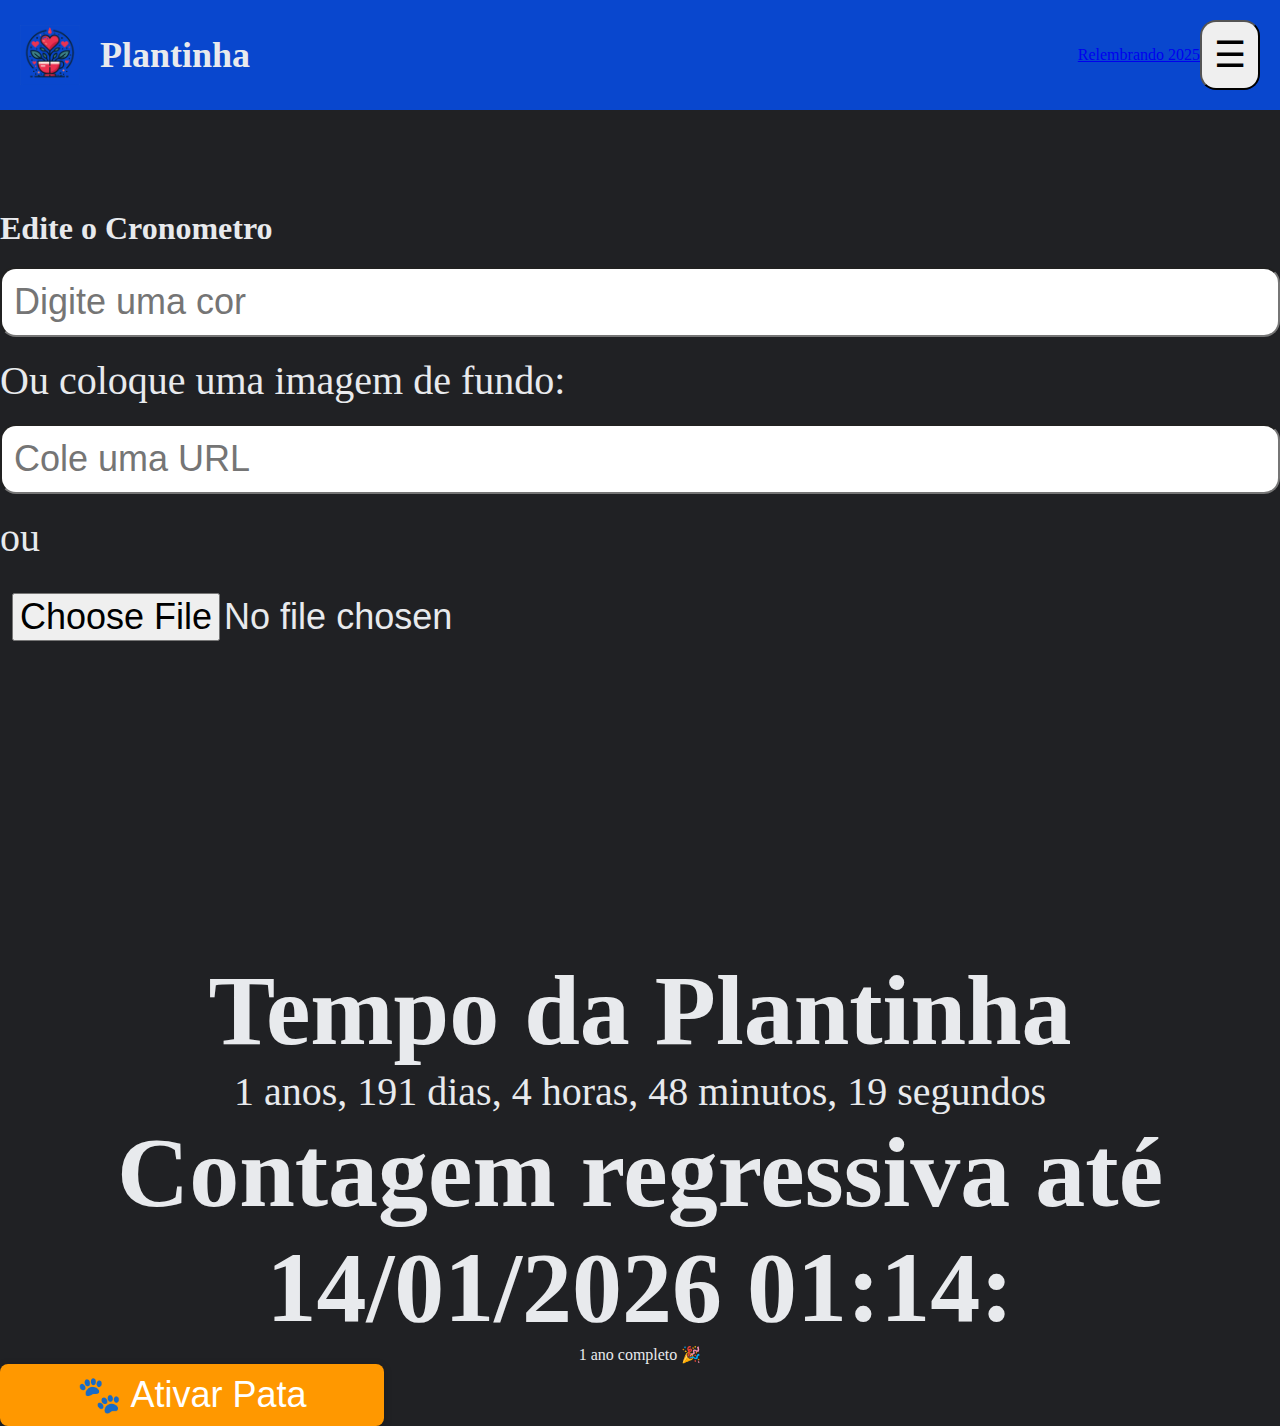
<file: index.html>
<!DOCTYPE html>
<html lang="pt-br">
<head>
  <meta charset="UTF-8">
  <title>Plantinha</title>
  <link rel="stylesheet" href="style.css">
</head>
<body>
  <header class="cabecalho">
      <img src="./img/plantinhaimg.png" alt="imagem plantinha" />
      <h1>Plantinha</h1>
      <nav class="navbar">
        <a href="recordacao1ano.html" style="display: none;" id="link-recordacao-1ano" class="bloqueado">Relembrando 2025</a>

        <div class="logo"></div>
        <button class="menu-toggle" id="menu-btn">☰</button>
        <ul class="nav-links" id="nav-links">
          <li><a href="index.html">Início</a></li>
          <li><a href="desenho.html">Desenhos</a></li>
          <li><a href="diario.html">Diário</a></li>
          <li><a href="memoria.html">Memória</a></li>
          <li><a href="declaracoes.html">Declarações</a></li>
          <li><a href="historias.html">Historias de Ninar</a></li>
        </ul>
      </nav>
    </header>

  <div class="personalização">
    <h1>Edite o Cronometro</h1>
    <input type="text" id="cor" placeholder="Digite uma cor">
      <label for="imagem">Ou coloque uma imagem de fundo:</label>
      <!-- Imagem -->
      <input type="text" id="imagem" placeholder="Cole uma URL">   
      <label>ou</label>
      <!-- Imagem do dispositivo -->
      <input type="file" id="imagemUpload" accept="image/*">
  </div> 

  <div class="tempo">
  <div class="tempo__separacao">    
    <h1 class="titulo__cronometro">Tempo da Plantinha </h1>
    <div id="cronometro">Carregando...</div>
  </div>
  <div class="tempo__separacao">
    <h1 class="titulo__cronometro">Contagem regressiva até 14/01/2026 01:14:</h1>
    <div class="temporizador">Carregando...</div>
  </div>
  </div>
  

  


  <button id="ativar-pata">🐾 Ativar Pata</button>

  <script type="module" src="./main.js"></script>
</body>
</html>
</file>
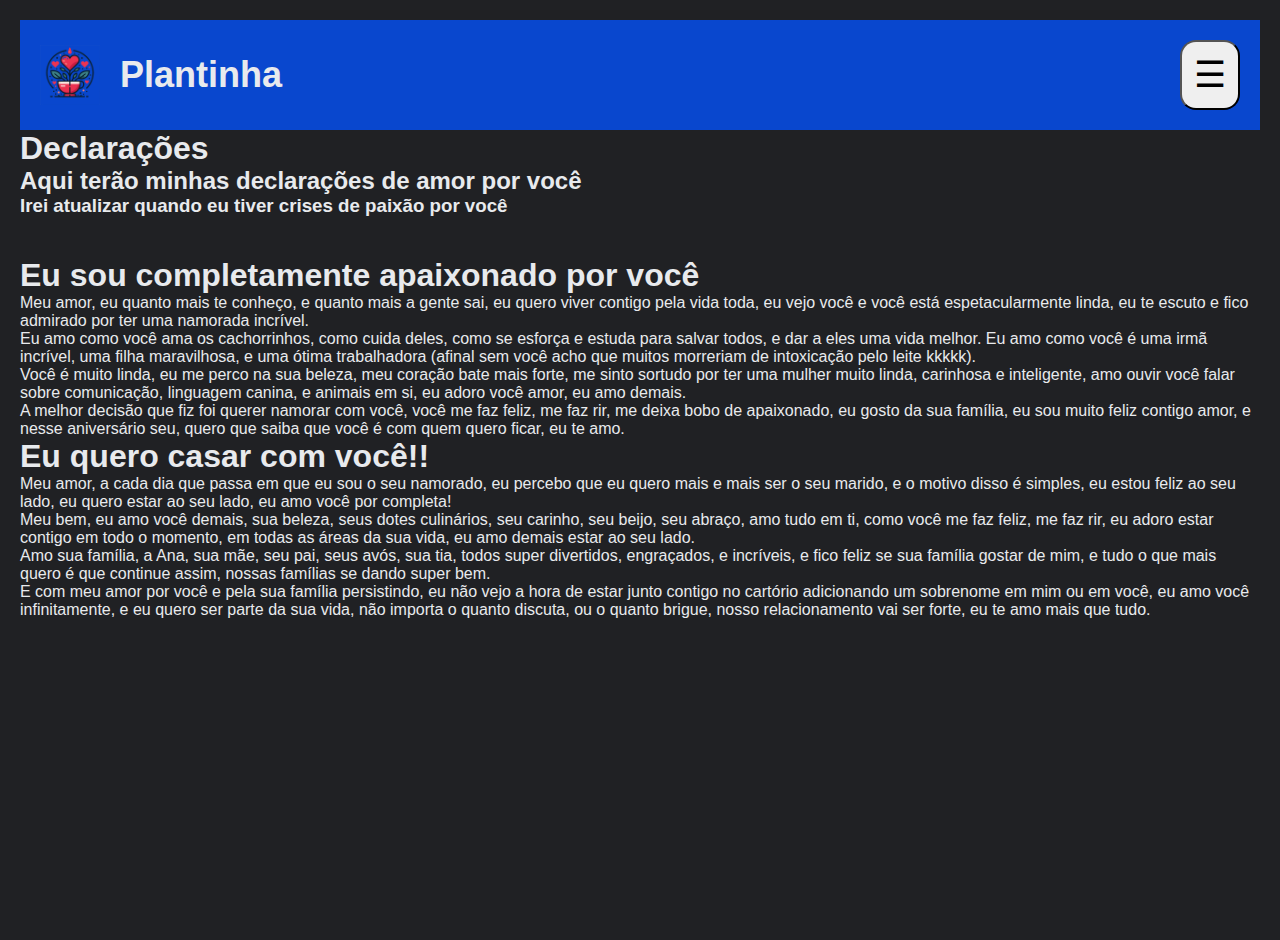
<file: declaracoes.html>
<!DOCTYPE html>
<html lang="pt-BR">
  <head>
    <meta charset="UTF-8" />
    <title>Declarações</title>
    <link rel="stylesheet" href="style.css" />

    <style>
      body {
        font-family: Arial, sans-serif;
        padding: 20px;
      }

      .menu-toggle {
        display: block;
      }

      .nav-links {
        position: absolute;
        top: 60px;
        left: 0;
        width: 100%;
        background: #34495e;
        flex-direction: column;
        display: none;
      }

      .nav-links.show {
        display: flex;
      }

      .nav-links li {
        padding: 15px;
        text-align: center;
      }

      .entrada {
        margin-bottom: 40px;
      }
      .entrada h3 {
        margin-bottom: 10px;
      }
      .entrada p {
        white-space: pre-line;
      }
      .entrada img {
        max-width: 300px;
        display: block;
        margin-top: 10px;
      }
    </style>
  </head>
  <body>
    <header class="cabecalho">
      <img src="./img/plantinhaimg.png" alt="imagem plantinha" />
      <h1>Plantinha</h1>
      <nav class="navbar">
        <div class="logo"></div>
        <button class="menu-toggle" id="menu-btn">☰</button>
        <ul class="nav-links" id="nav-links">
          <li><a href="index.html">Início</a></li>
          <li><a href="desenho.html">Desenhos</a></li>
          <li><a href="diario.html">Diário</a></li>
          <li><a href="memoria.html">Memória</a></li>
          <li><a href="declaracoes.html">Declarações</a></li>
        </ul>
      </nav>
    </header>

    <div class="entrada">
      <h1>Declarações</h1>
      <h2>Aqui terão minhas declarações de amor por você</h2>
      <h3>Irei atualizar quando eu tiver crises de paixão por você</h3>
    </div>

    <div class="historia">
      <h1 class="historia__titulo">Eu sou completamente apaixonado por você</h1>
      <p class="historia__texto">
        Meu amor, eu quanto mais te conheço, e quanto mais a gente sai, eu quero viver contigo pela vida toda, eu vejo você e você está espetacularmente linda, eu te escuto e fico admirado por ter uma namorada incrível.
      </p>
      <p class="historia__texto">
        Eu amo como você ama os cachorrinhos, como cuida deles, como se esforça e estuda para salvar todos, e dar a eles uma vida melhor. Eu amo como você é uma irmã incrível, uma filha maravilhosa, e uma ótima trabalhadora (afinal sem você acho que muitos morreriam de intoxicação pelo leite kkkkk).
      </p>
      <p class="historia__texto">
        Você é muito linda, eu me perco na sua beleza, meu coração bate mais forte, me sinto sortudo por ter uma mulher muito linda, carinhosa e inteligente, amo ouvir você falar sobre comunicação, linguagem canina, e animais em si, eu adoro você amor, eu amo demais.
      </p>
      <p class="historia__texto">
        A melhor decisão que fiz foi querer namorar com você, você me faz feliz, me faz rir, me deixa bobo de apaixonado, eu gosto da sua família, eu sou muito feliz contigo amor, e nesse aniversário seu, quero que saiba que você é com quem quero ficar, eu te amo.
      </p>
    </div>
    
    <div class="historia">
      <h1 class="historia__titulo">Eu quero casar com você!!</h1>
      <p class="historia__texto">
        Meu amor, a cada dia que passa em que eu sou o seu namorado, eu percebo que eu quero mais e mais ser o seu marido, e o motivo disso é simples, eu estou feliz ao seu lado, eu quero estar ao seu lado, eu amo você por completa!
      </p>
      <p class="historia__texto">
        Meu bem, eu amo você demais, sua beleza, seus dotes culinários, seu carinho, seu beijo, seu abraço, amo tudo em ti, como você me faz feliz, me faz rir, eu adoro estar contigo em todo o momento, em todas as áreas da sua vida, eu amo demais estar ao seu lado.
      </p>
      <p class="historia__texto">
        Amo sua família, a Ana, sua mãe, seu pai, seus avós, sua tia, todos super divertidos, engraçados, e incríveis, e fico feliz se sua família gostar de mim, e tudo o que mais quero é que continue assim, nossas famílias se dando super bem.
      </p>
      <p class="historia__texto">
        E com meu amor por você e pela sua família persistindo, eu não vejo a hora de estar junto contigo no cartório adicionando um sobrenome em mim ou em você, eu amo você infinitamente, e eu quero ser parte da sua vida, não importa o quanto discuta, ou o quanto brigue, nosso relacionamento vai ser forte, eu te amo mais que tudo.
      </p>
    </div>
    
    <script type="module" src="./main.js"></script>
    <script>
      const menuBtn = document.getElementById("menu-btn");
      const navLinks = document.getElementById("nav-links");

      if (menuBtn && navLinks) {
        menuBtn.addEventListener("click", () => {
          navLinks.classList.toggle("show");
        });
      }
    </script>
  </body>
</html>
</file>
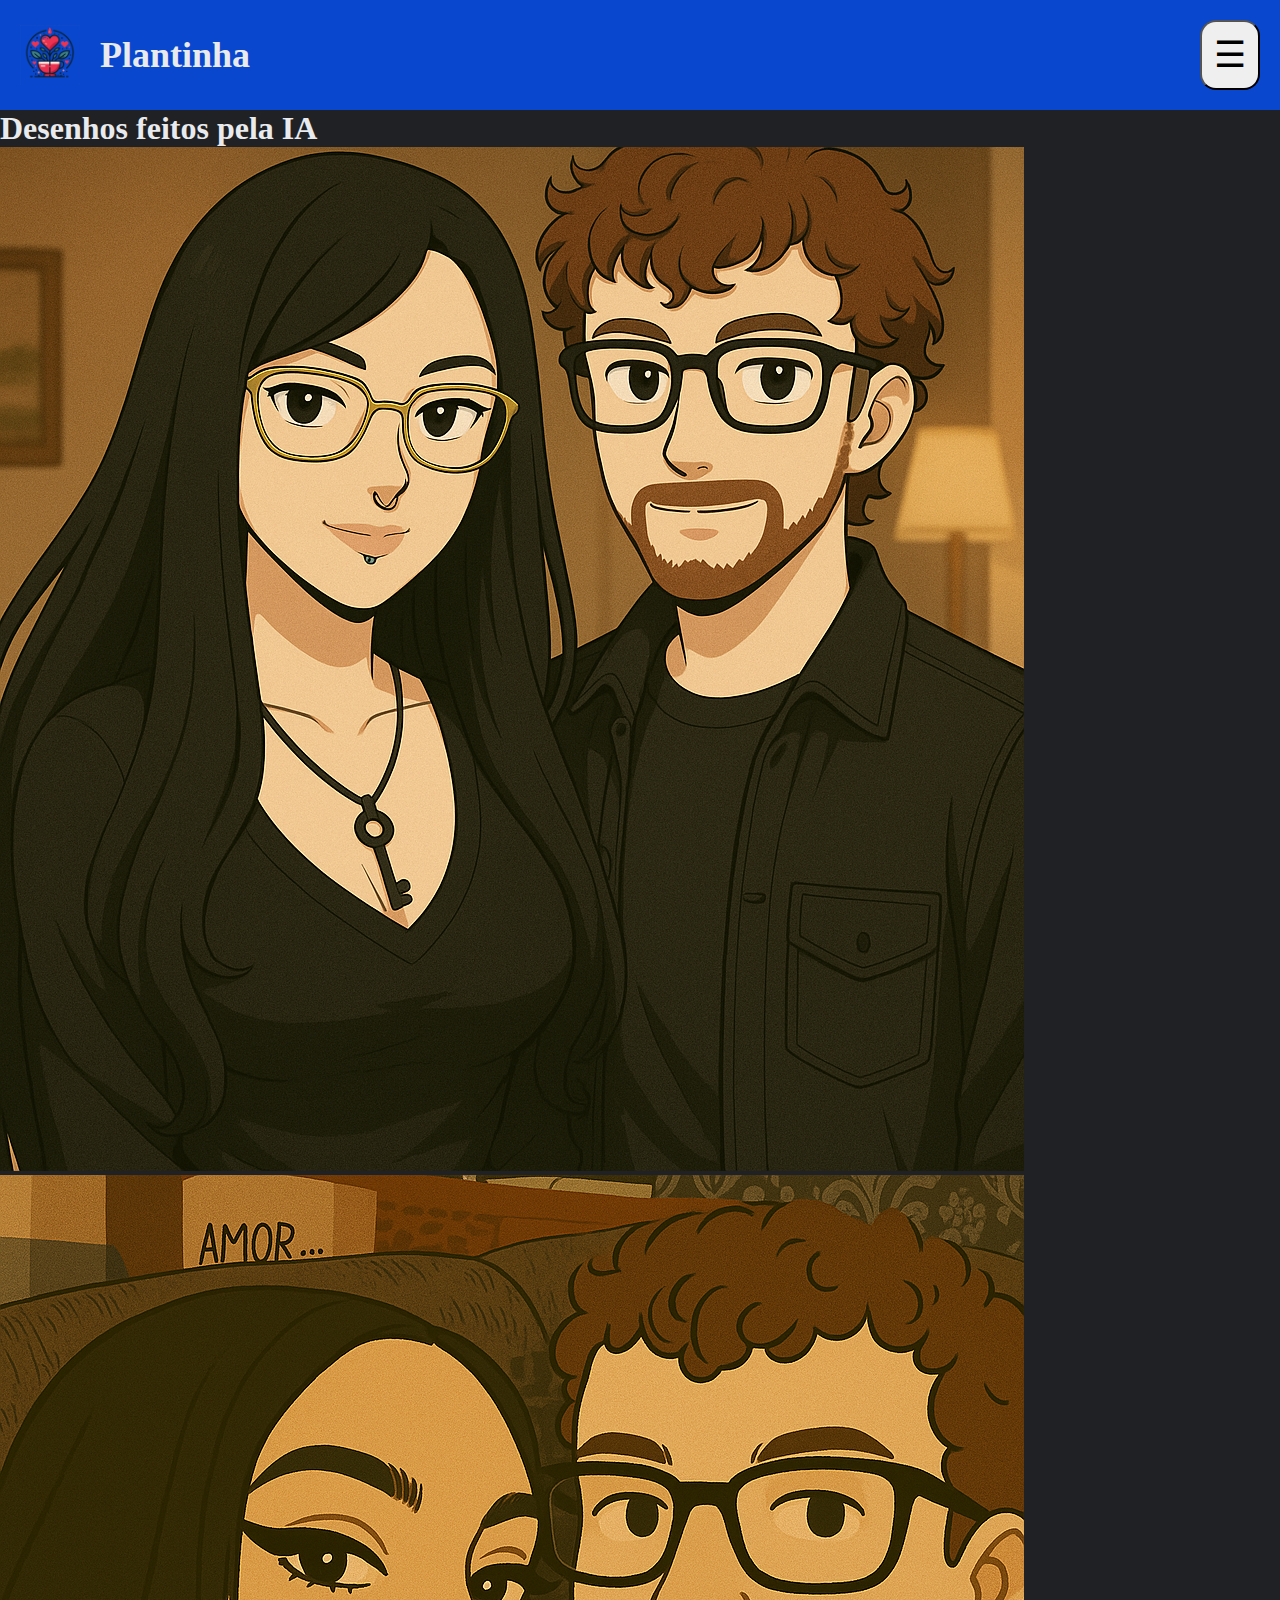
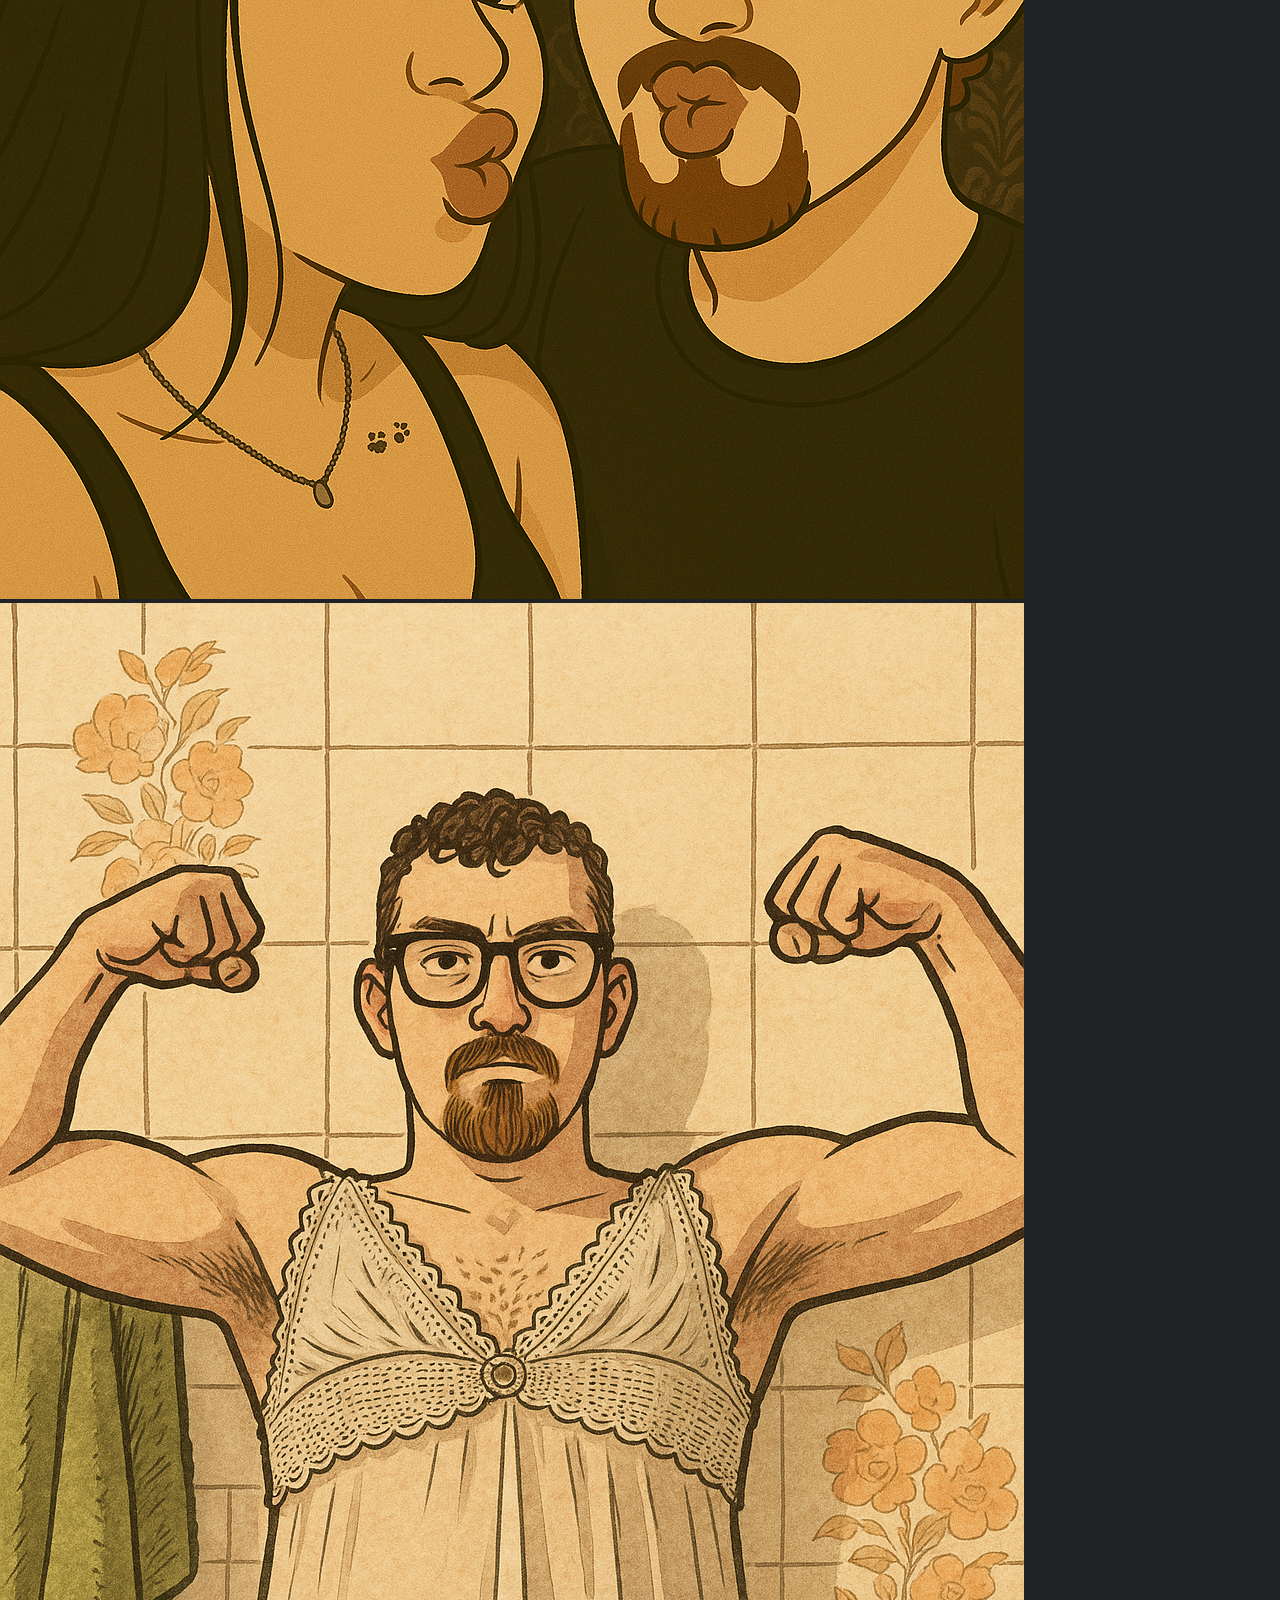
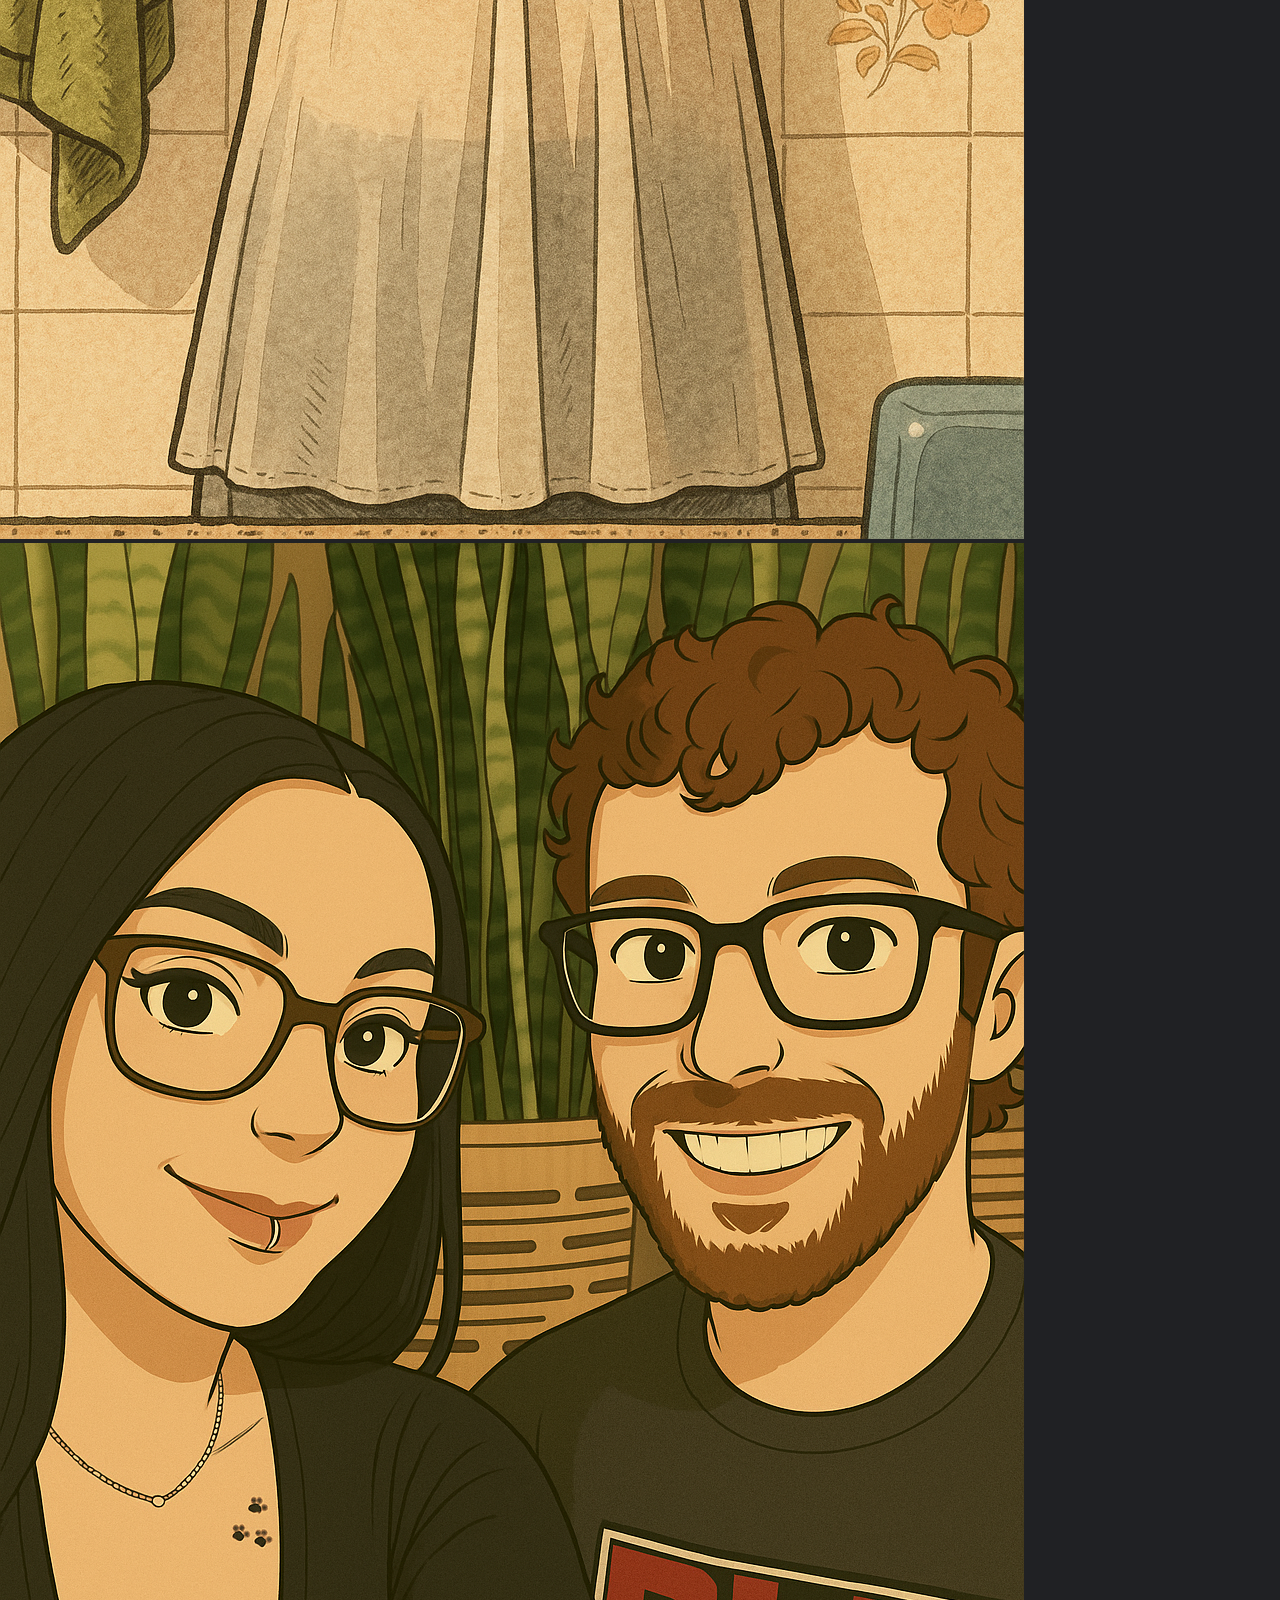
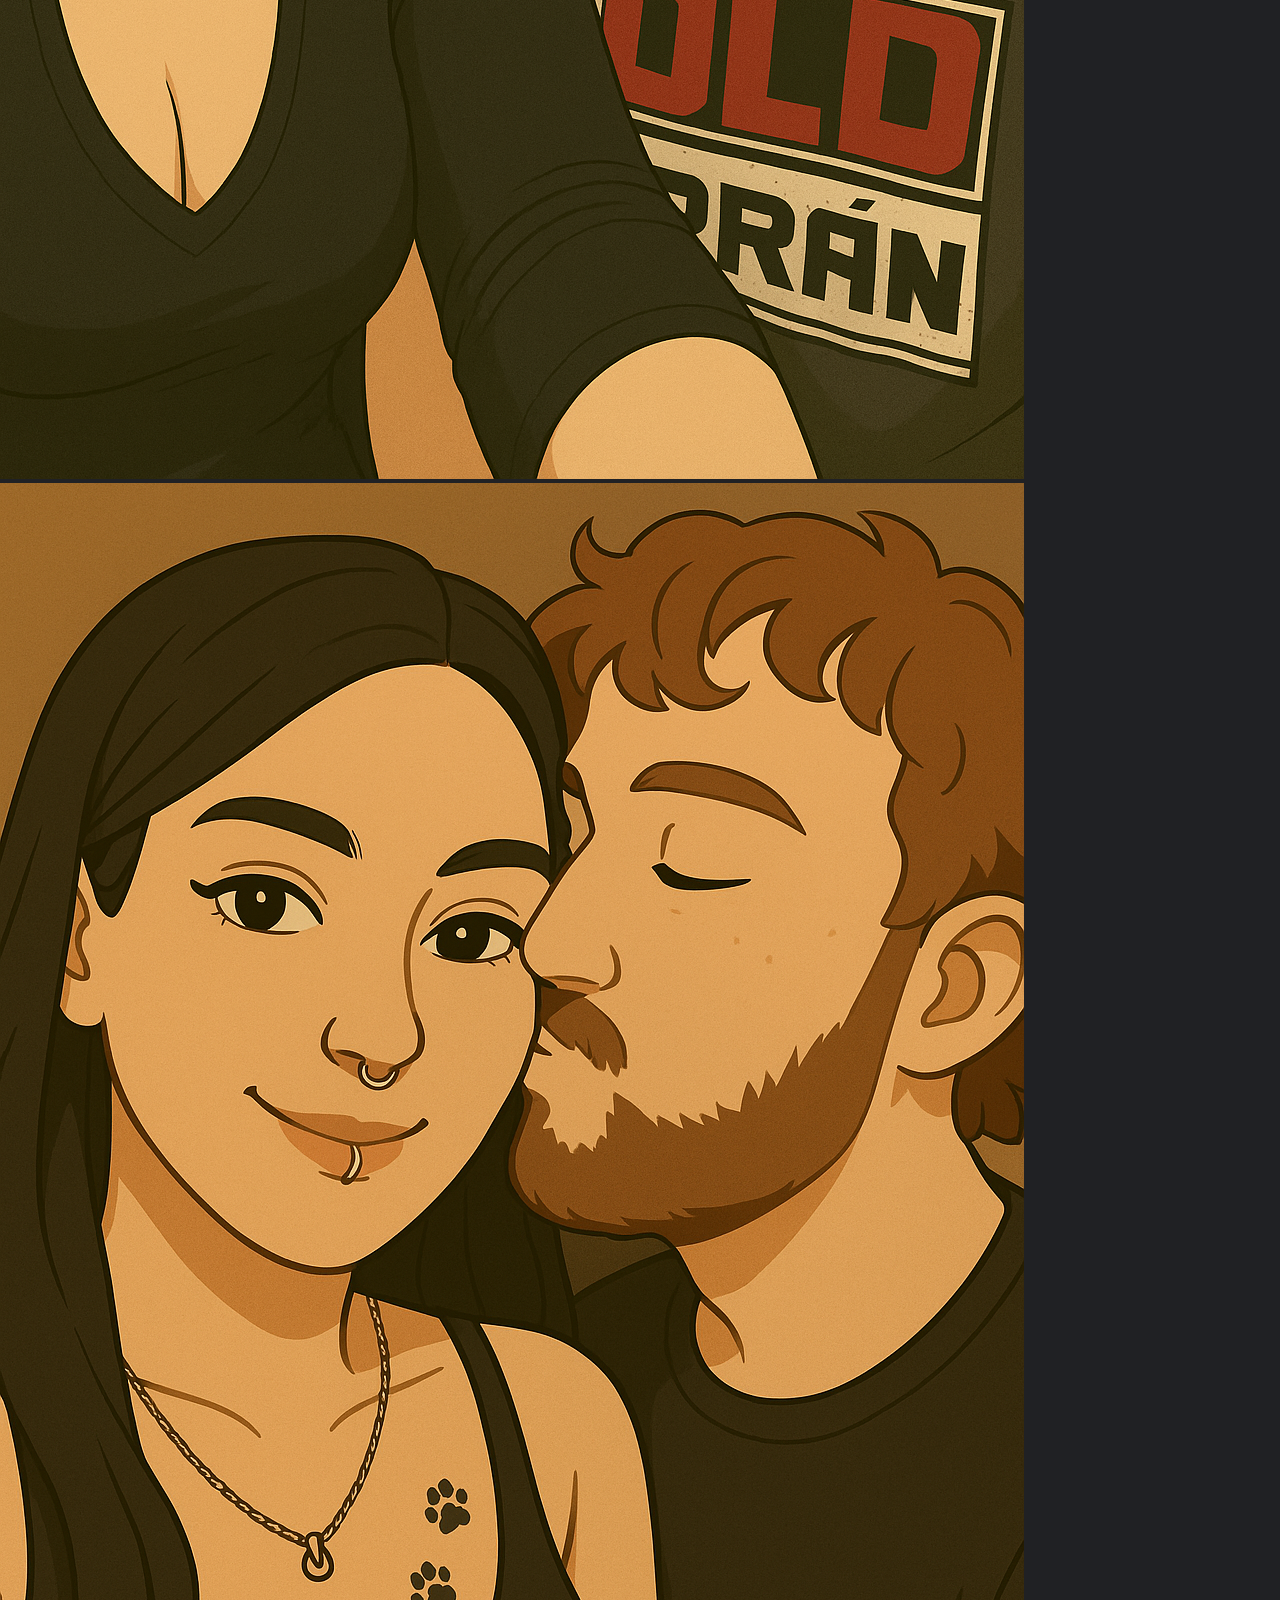
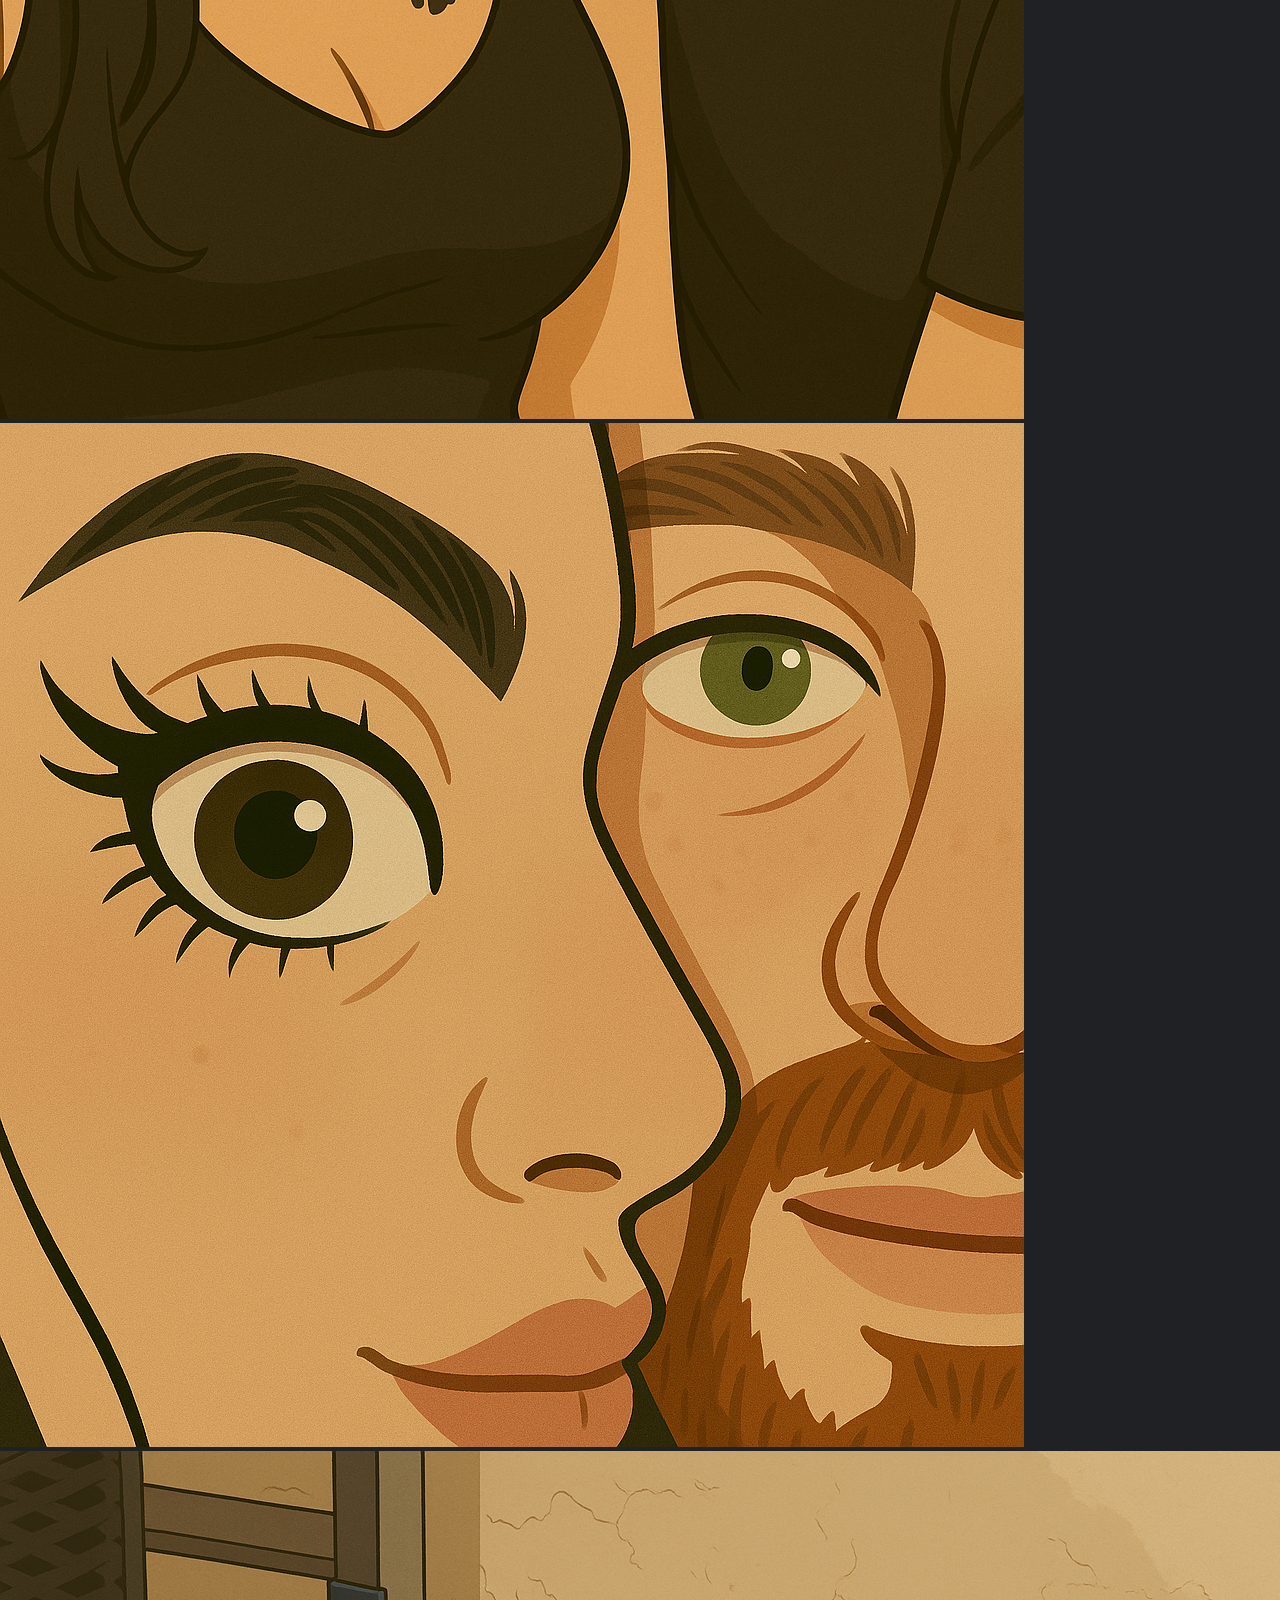
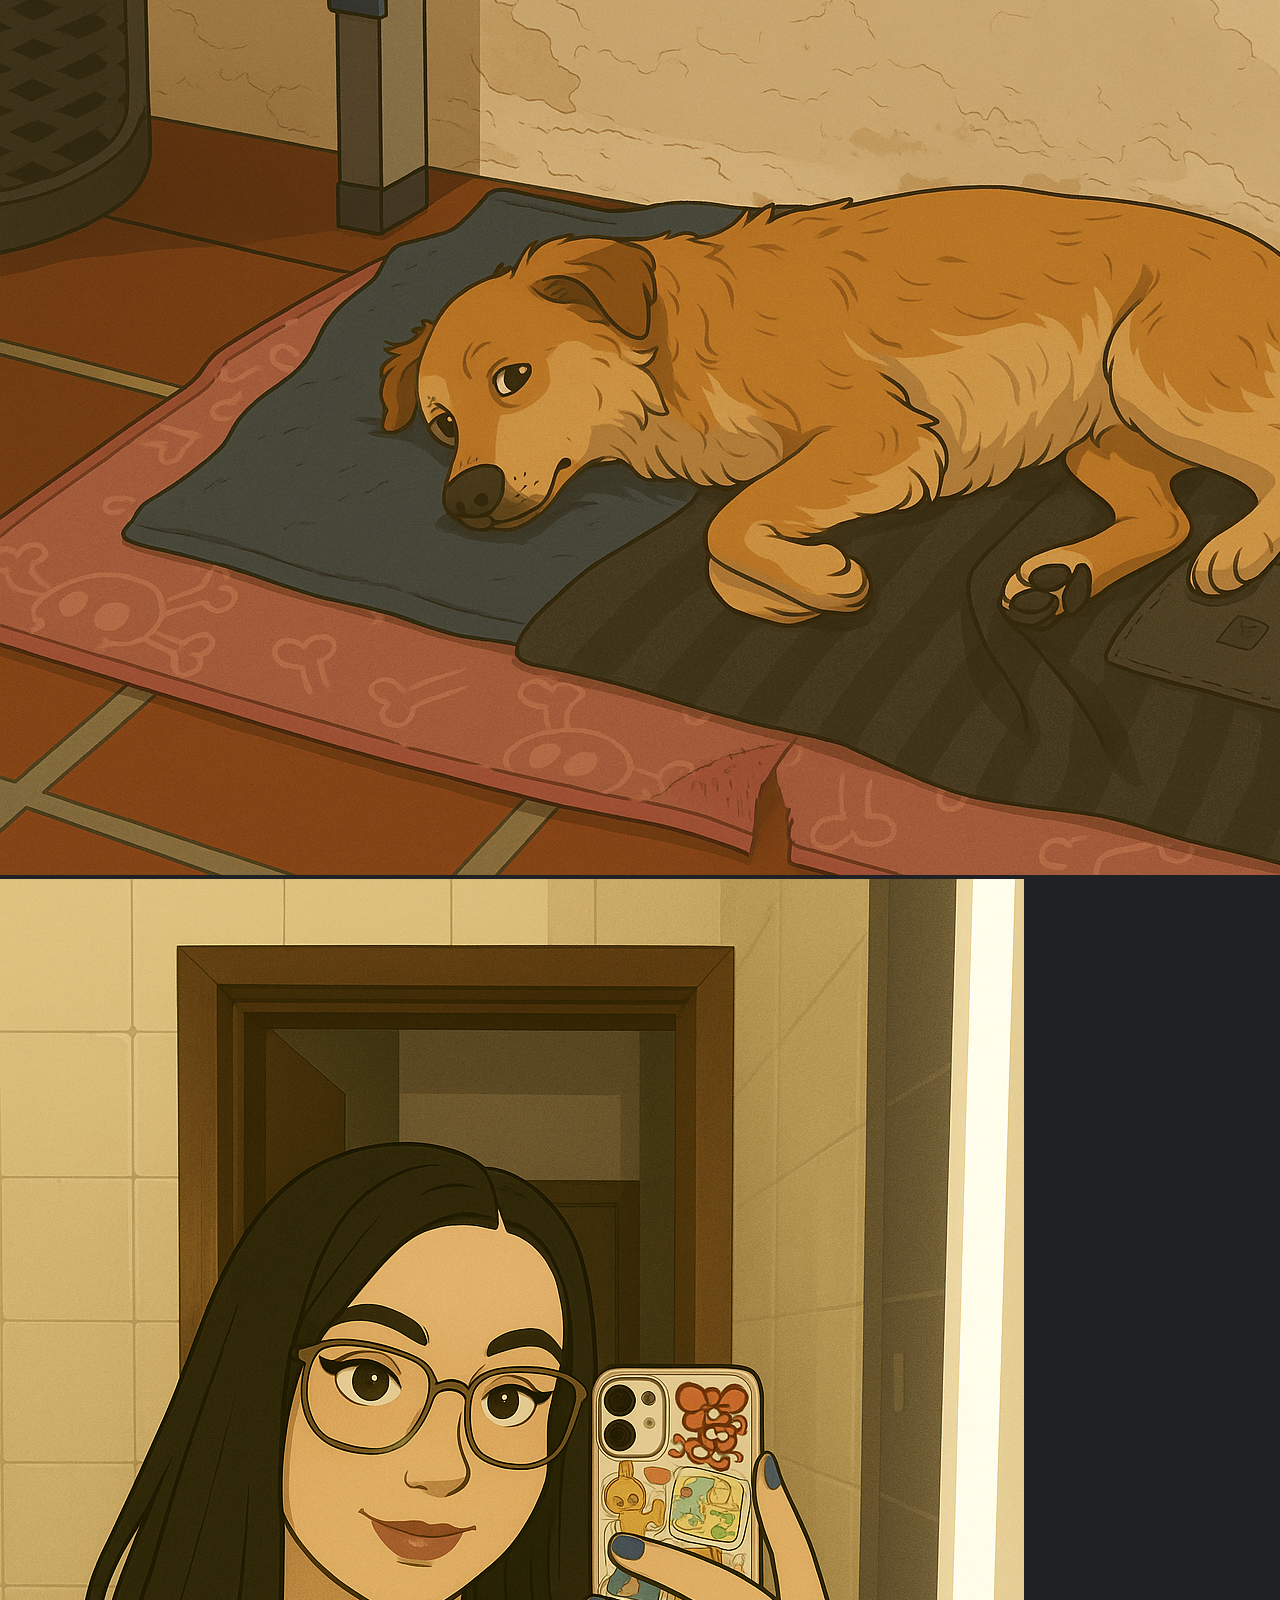
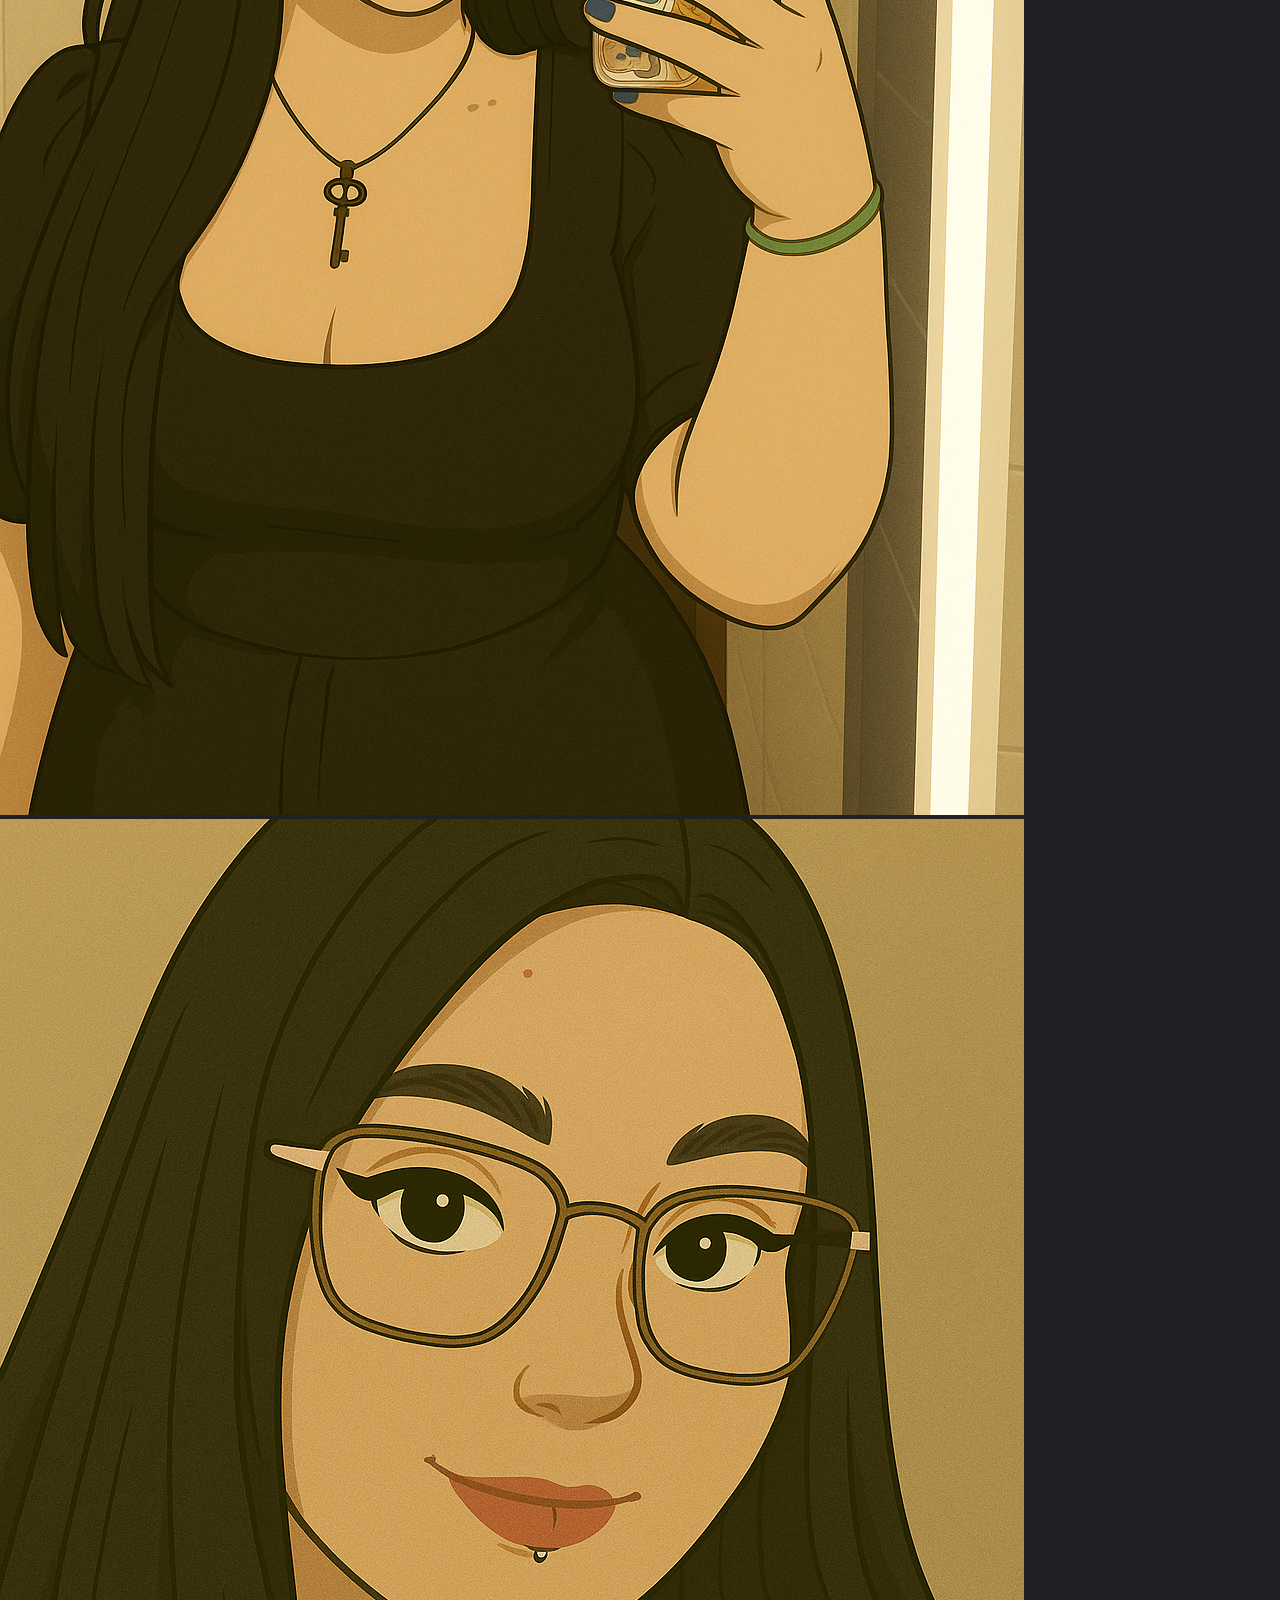
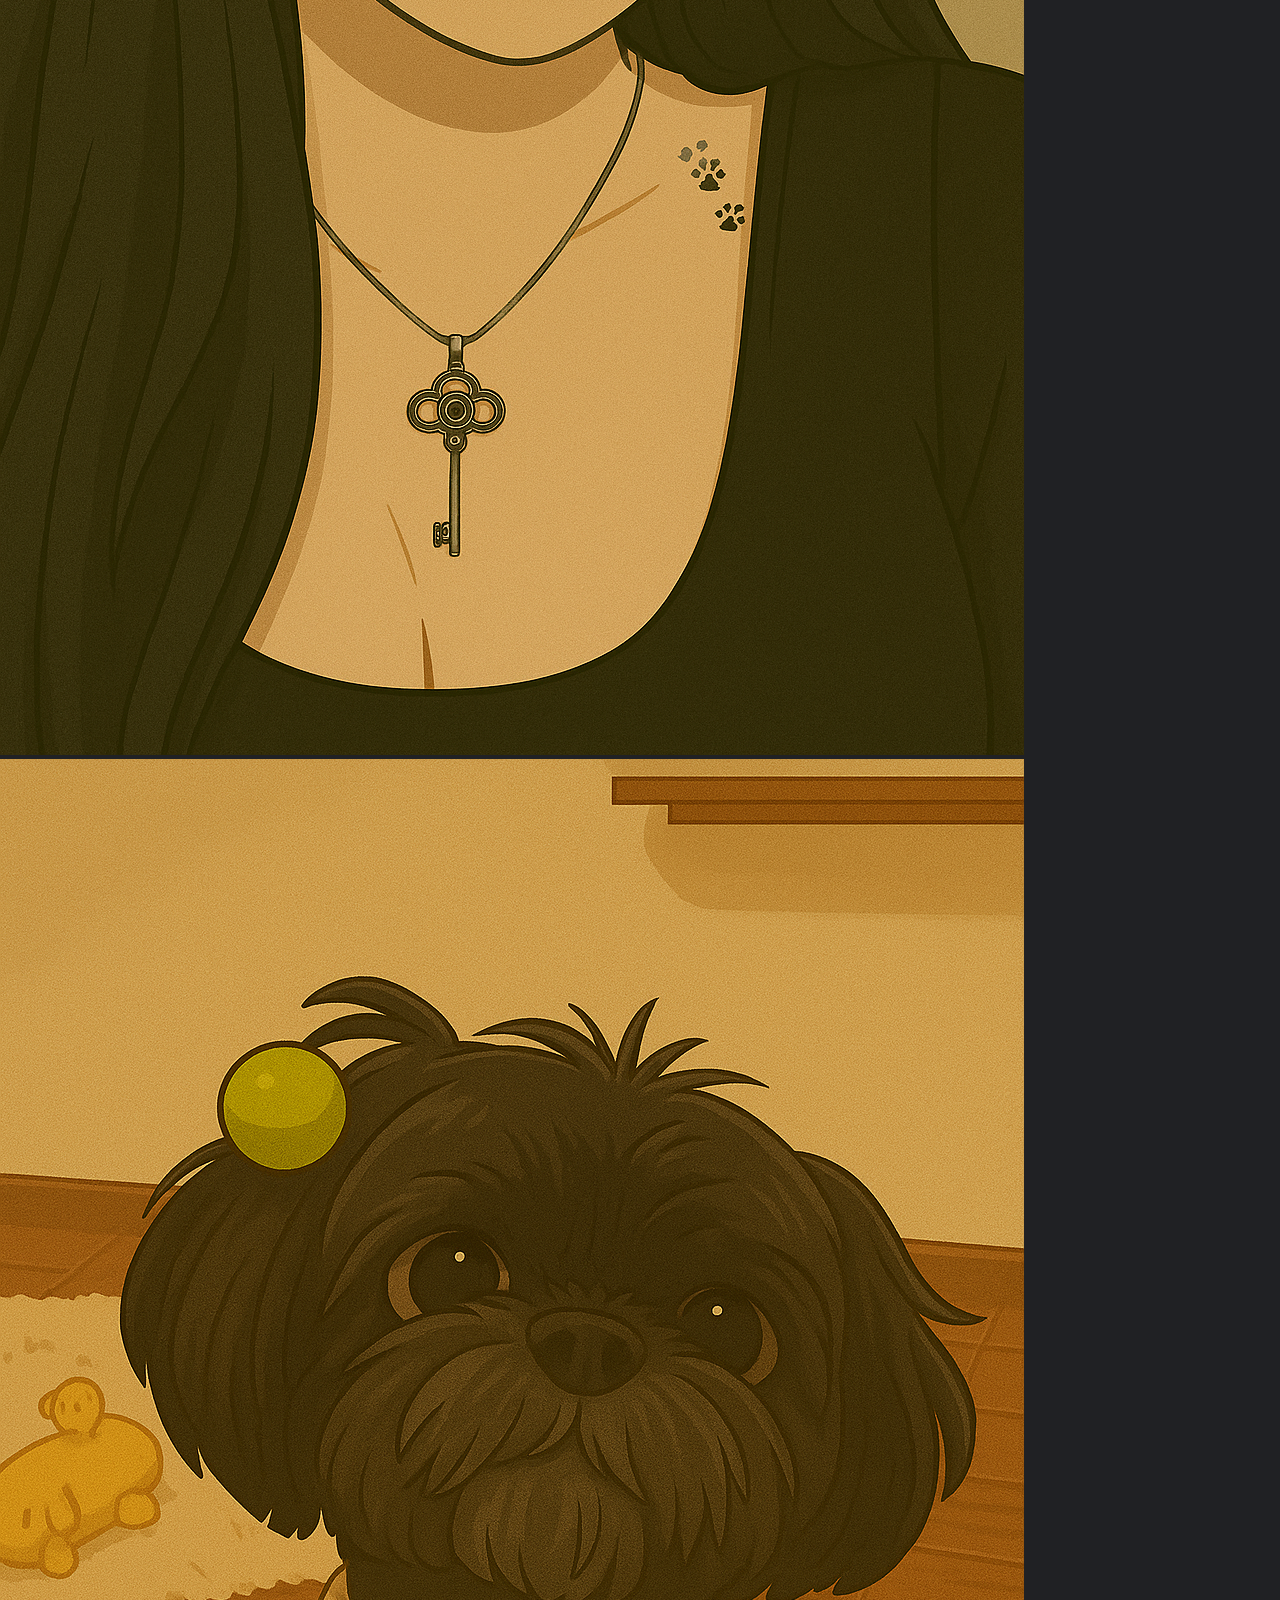
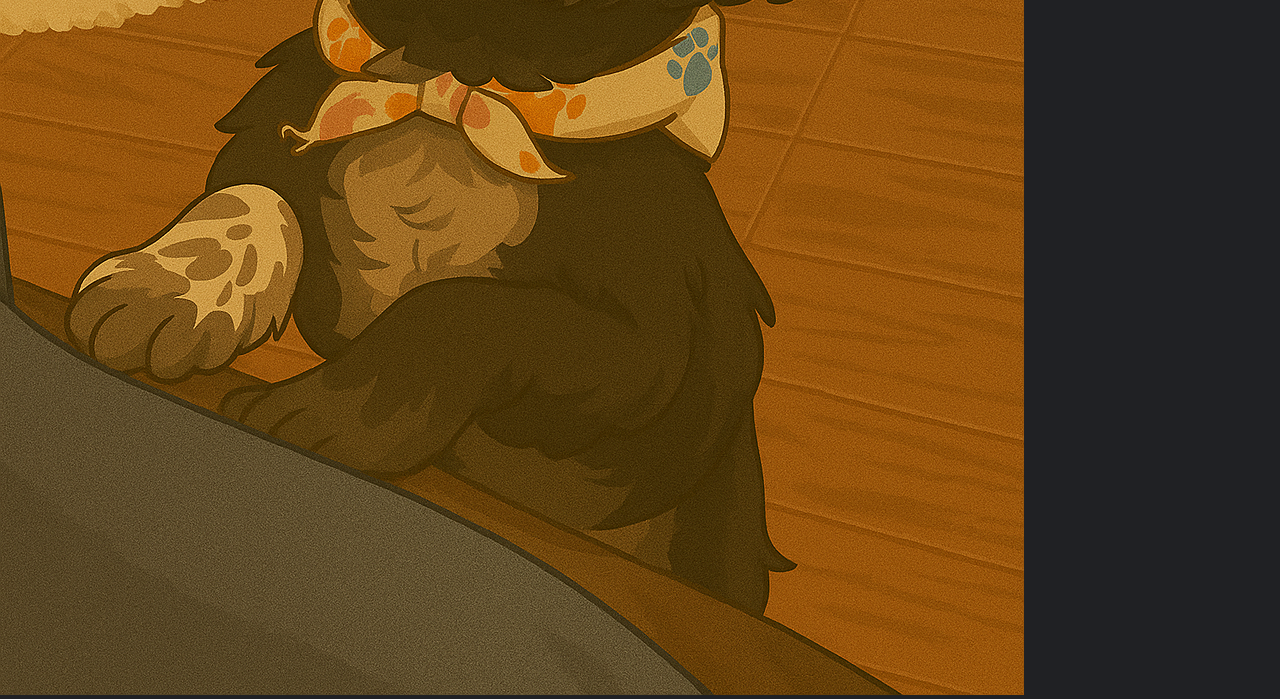
<file: desenho.html>
<!DOCTYPE html>
<html lang="en">
<head>
    <meta charset="UTF-8">
    <meta name="viewport" content="width=device-width, initial-scale=1.0">
    <title>Desenhos</title>
  <link rel="stylesheet" href="style.css">

</head>
<body>
    <header class="cabecalho">
      <img src="./img/plantinhaimg.png" alt="imagem plantinha" />
      <h1>Plantinha</h1>
      <nav class="navbar">
        <div class="logo"></div>
        <button class="menu-toggle" id="menu-btn">☰</button>
        <ul class="nav-links" id="nav-links">
          <li><a href="index.html">Início</a></li>
          <li><a href="desenho.html">Desenhos</a></li>
          <li><a href="diario.html">Diário</a></li>
          <li><a href="memoria.html">Memória</a></li>
          <li><a href="declaracoes.html">Declarações</a></li>
        </ul>
      </nav>
    </header>

  <main class="desenhos">
    <h1>Desenhos feitos pela IA</h1>
    <img src="./img/img1.png" alt="">
    <img src="./img/img2.png" alt="">
    <img src="./img/img3.png" alt="">
    <img src="./img/img4.png" alt="">
    <img src="./img/img5.png" alt="">
    <img src="./img/img6.png" alt="">
    <img src="./img/img7.png" alt="">
    <img src="./img/img8.png" alt="">
    <img src="./img/img9.png" alt="">
    <img src="./img/img10.png" alt="">
</main>
    <script src="./desenho.js"></script>
    <script type="module" src="./main.js"></script>

</body>
</html>
</file>
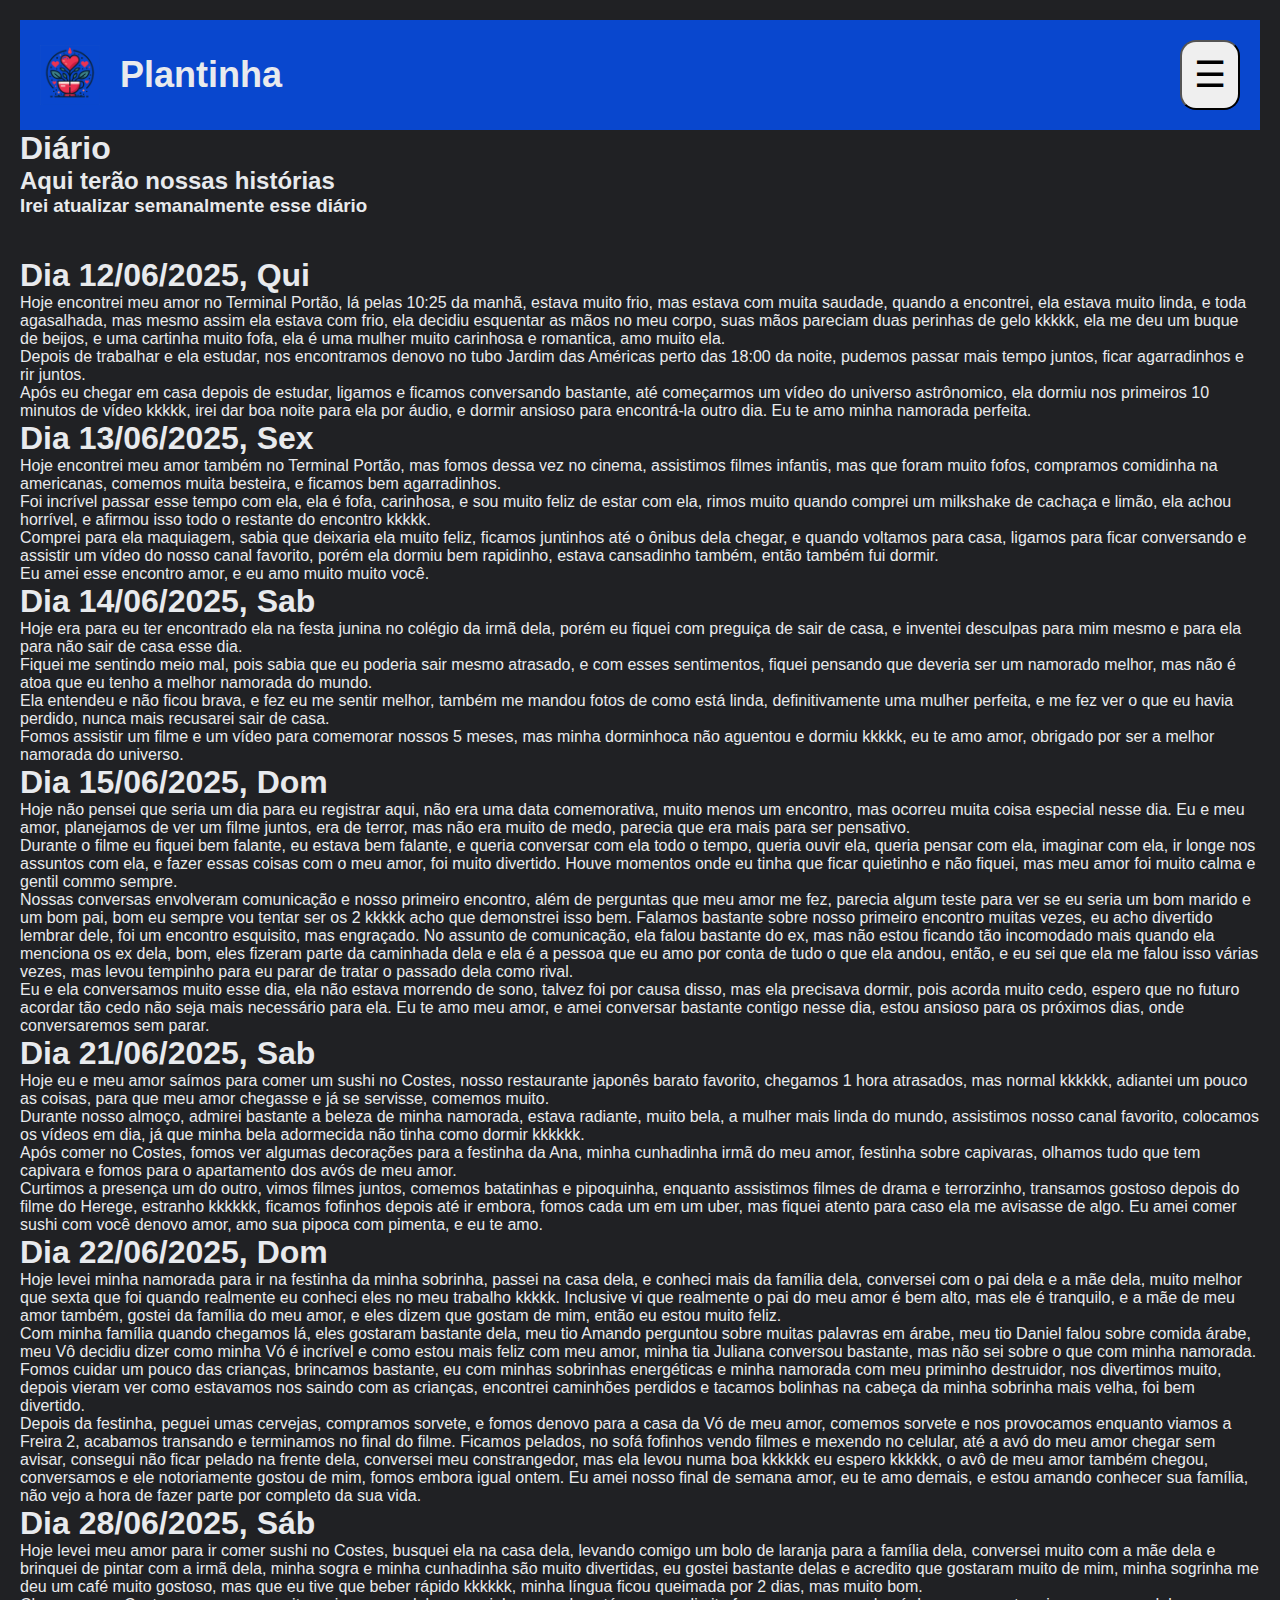
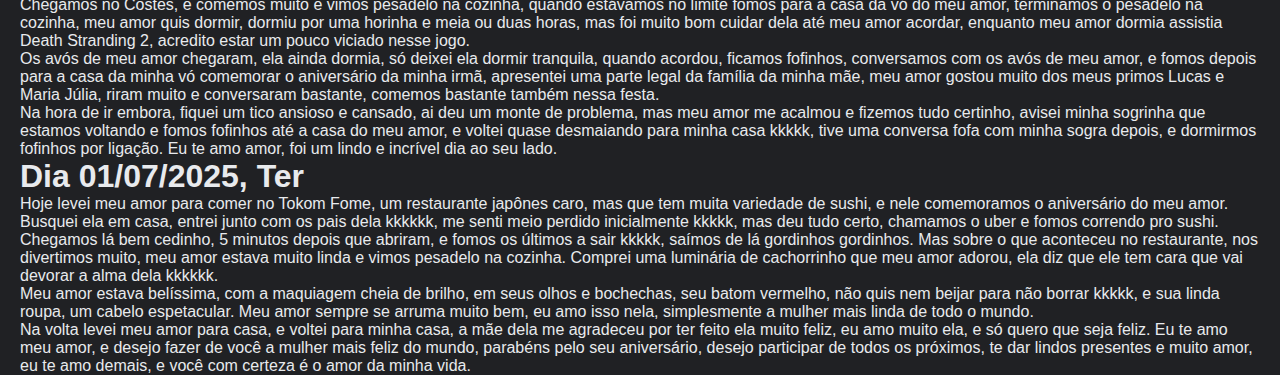
<file: diario.html>
<!DOCTYPE html>
<html lang="pt-BR">
  <head>
    <meta charset="UTF-8" />
    <title>Diário</title>
    <link rel="stylesheet" href="style.css" />

    <style>
      body {
        font-family: Arial, sans-serif;
        padding: 20px;
      }

      .menu-toggle {
        display: block;
      }

      .nav-links {
        position: absolute;
        top: 60px;
        left: 0;
        width: 100%;
        background: #34495e;
        flex-direction: column;
        display: none;
      }

      .nav-links.show {
        display: flex;
      }

      .nav-links li {
        padding: 15px;
        text-align: center;
      }

      .entrada {
        margin-bottom: 40px;
      }
      .entrada h3 {
        margin-bottom: 10px;
      }
      .entrada p {
        white-space: pre-line;
      }
      .entrada img {
        max-width: 300px;
        display: block;
        margin-top: 10px;
      }
    </style>
  </head>
  <body>
    <header class="cabecalho">
      <img src="./img/plantinhaimg.png" alt="imagem plantinha" />
      <h1>Plantinha</h1>
      <nav class="navbar">
        <div class="logo"></div>
        <button class="menu-toggle" id="menu-btn">☰</button>
        <ul class="nav-links" id="nav-links">
          <li><a href="index.html">Início</a></li>
          <li><a href="desenho.html">Desenhos</a></li>
          <li><a href="diario.html">Diário</a></li>
          <li><a href="memoria.html">Memória</a></li>
          <li><a href="declaracoes.html">Declarações</a></li>
        </ul>
      </nav>
    </header>


    <div class="entrada">
      <h1>Diário</h1>
      <h2>Aqui terão nossas histórias</h2>
      <h3>Irei atualizar semanalmente esse diário</h3>
    </div>

    <div class="historia">
      <h1 class="historia__titulo">Dia 12/06/2025, Qui</h1>
      <p class="historia__texto">
        Hoje encontrei meu amor no Terminal Portão, lá pelas 10:25 da manhã,
        estava muito frio, mas estava com muita saudade, quando a encontrei, ela
        estava muito linda, e toda agasalhada, mas mesmo assim ela estava com
        frio, ela decidiu esquentar as mãos no meu corpo, suas mãos pareciam
        duas perinhas de gelo kkkkk, ela me deu um buque de beijos, e uma
        cartinha muito fofa, ela é uma mulher muito carinhosa e romantica, amo
        muito ela.
      </p>
      <p class="historia__texto">
        Depois de trabalhar e ela estudar, nos encontramos denovo no tubo Jardim
        das Américas perto das 18:00 da noite, pudemos passar mais tempo juntos,
        ficar agarradinhos e rir juntos.
      </p>
      <p class="historia__texto">
        Após eu chegar em casa depois de estudar, ligamos e ficamos conversando
        bastante, até começarmos um vídeo do universo astrônomico, ela dormiu
        nos primeiros 10 minutos de vídeo kkkkk, irei dar boa noite para ela por
        áudio, e dormir ansioso para encontrá-la outro dia. Eu te amo minha
        namorada perfeita.
      </p>
    </div>
    <div class="historia">
      <h1 class="historia__titulo">Dia 13/06/2025, Sex</h1>
      <p class="historia__texto">
        Hoje encontrei meu amor também no Terminal Portão, mas fomos dessa vez
        no cinema, assistimos filmes infantis, mas que foram muito fofos,
        compramos comidinha na americanas, comemos muita besteira, e ficamos bem
        agarradinhos.
      </p>
      <p class="historia__texto">
        Foi incrível passar esse tempo com ela, ela é fofa, carinhosa, e sou
        muito feliz de estar com ela, rimos muito quando comprei um milkshake de
        cachaça e limão, ela achou horrível, e afirmou isso todo o restante do
        encontro kkkkk.
      </p>
      <p class="historia__texto">
        Comprei para ela maquiagem, sabia que deixaria ela muito feliz, ficamos
        juntinhos até o ônibus dela chegar, e quando voltamos para casa, ligamos
        para ficar conversando e assistir um vídeo do nosso canal favorito,
        porém ela dormiu bem rapidinho, estava cansadinho também, então também
        fui dormir.
      </p>
      <p class="historia__texto">
        Eu amei esse encontro amor, e eu amo muito muito você.
      </p>
    </div>
    <div class="historia">
      <h1 class="historia__titulo">Dia 14/06/2025, Sab</h1>
      <p class="historia__texto">
        Hoje era para eu ter encontrado ela na festa junina no colégio da irmã
        dela, porém eu fiquei com preguiça de sair de casa, e inventei desculpas
        para mim mesmo e para ela para não sair de casa esse dia.
      </p>
      <p class="historia__texto">
        Fiquei me sentindo meio mal, pois sabia que eu poderia sair mesmo
        atrasado, e com esses sentimentos, fiquei pensando que deveria ser um
        namorado melhor, mas não é atoa que eu tenho a melhor namorada do mundo.
      </p>
      <p class="historia__texto">
        Ela entendeu e não ficou brava, e fez eu me sentir melhor, também me
        mandou fotos de como está linda, definitivamente uma mulher perfeita, e
        me fez ver o que eu havia perdido, nunca mais recusarei sair de casa.
      </p>
      <p class="historia__texto">
        Fomos assistir um filme e um vídeo para comemorar nossos 5 meses, mas
        minha dorminhoca não aguentou e dormiu kkkkk, eu te amo amor, obrigado
        por ser a melhor namorada do universo.
      </p>
    </div>
    <div class="historia">
      <h1 class="historia__titulo">Dia 15/06/2025, Dom</h1>
      <p class="historia__texto">
        Hoje não pensei que seria um dia para eu registrar aqui, não era uma
        data comemorativa, muito menos um encontro, mas ocorreu muita coisa
        especial nesse dia. Eu e meu amor, planejamos de ver um filme juntos,
        era de terror, mas não era muito de medo, parecia que era mais para ser
        pensativo.
      </p>
      <p class="historia__texto">
        Durante o filme eu fiquei bem falante, eu estava bem falante, e queria
        conversar com ela todo o tempo, queria ouvir ela, queria pensar com ela,
        imaginar com ela, ir longe nos assuntos com ela, e fazer essas coisas
        com o meu amor, foi muito divertido. Houve momentos onde eu tinha que
        ficar quietinho e não fiquei, mas meu amor foi muito calma e gentil
        commo sempre.
      </p>
      <p class="historia__texto">
        Nossas conversas envolveram comunicação e nosso primeiro encontro, além
        de perguntas que meu amor me fez, parecia algum teste para ver se eu
        seria um bom marido e um bom pai, bom eu sempre vou tentar ser os 2
        kkkkk acho que demonstrei isso bem. Falamos bastante sobre nosso
        primeiro encontro muitas vezes, eu acho divertido lembrar dele, foi um
        encontro esquisito, mas engraçado. No assunto de comunicação, ela falou
        bastante do ex, mas não estou ficando tão incomodado mais quando ela
        menciona os ex dela, bom, eles fizeram parte da caminhada dela e ela é a
        pessoa que eu amo por conta de tudo o que ela andou, então, e eu sei que
        ela me falou isso várias vezes, mas levou tempinho para eu parar de
        tratar o passado dela como rival.
      </p>
      <p class="historia__texto">
        Eu e ela conversamos muito esse dia, ela não estava morrendo de sono,
        talvez foi por causa disso, mas ela precisava dormir, pois acorda muito
        cedo, espero que no futuro acordar tão cedo não seja mais necessário
        para ela. Eu te amo meu amor, e amei conversar bastante contigo nesse
        dia, estou ansioso para os próximos dias, onde conversaremos sem parar.
      </p>
    </div>
    <div class="historia">
      <h1 class="historia__titulo">Dia 21/06/2025, Sab</h1>
      <p class="historia__texto">
        Hoje eu e meu amor saímos para comer um sushi no Costes, nosso restaurante japonês barato favorito, chegamos 1 hora atrasados, mas normal kkkkkk, adiantei um pouco as coisas, para que meu amor chegasse e já se servisse, comemos muito.
      </p>
      <p class="historia__texto">
        Durante nosso almoço, admirei bastante a beleza de minha namorada, estava radiante, muito bela, a mulher mais linda do mundo, assistimos nosso canal favorito, colocamos os vídeos em dia, já que minha bela adormecida não tinha como dormir kkkkkk.
      </p>
      <p class="historia__texto">
        Após comer no Costes, fomos ver algumas decorações para a festinha da Ana, minha cunhadinha irmã do meu amor, festinha sobre capivaras, olhamos tudo que tem capivara e fomos para o apartamento dos avós de meu amor.
      </p>
      <p class="historia__texto">
        Curtimos a presença um do outro, vimos filmes juntos, comemos batatinhas e pipoquinha, enquanto assistimos filmes de drama e terrorzinho, transamos gostoso depois do filme do Herege, estranho kkkkkk, ficamos fofinhos depois até ir embora, fomos cada um em um uber, mas fiquei atento para caso ela me avisasse de algo. Eu amei comer sushi com você denovo amor, amo sua pipoca com pimenta, e eu te amo.
      </p>
    </div>
    <div class="historia">
      <h1 class="historia__titulo">Dia 22/06/2025, Dom</h1>
      <p class="historia__texto">
        Hoje levei minha namorada para ir na festinha da minha sobrinha, passei na casa dela, e conheci mais da família dela, conversei com o pai dela e a mãe dela, muito melhor que sexta que foi quando realmente eu conheci eles no meu trabalho kkkkk. Inclusive vi que realmente o pai do meu amor é bem alto, mas ele é tranquilo, e a mãe de meu amor também, gostei da família do meu amor, e eles dizem que gostam de mim, então eu estou muito feliz.
      </p>
      <p class="historia__texto">
        Com minha família quando chegamos lá, eles gostaram bastante dela, meu tio Amando perguntou sobre muitas palavras em árabe, meu tio Daniel falou sobre comida árabe, meu Vô decidiu dizer como minha Vó é incrível e como estou mais feliz com meu amor, minha tia Juliana conversou bastante, mas não sei sobre o que com minha namorada.
      </p>
      <p class="historia__texto">
        Fomos cuidar um pouco das crianças, brincamos bastante, eu com minhas sobrinhas energéticas e minha namorada com meu priminho destruidor, nos divertimos muito, depois vieram ver como estavamos nos saindo com as crianças, encontrei caminhões perdidos e tacamos bolinhas na cabeça da minha sobrinha mais velha, foi bem divertido.
      </p>
      <p class="historia__texto">
        Depois da festinha, peguei umas cervejas, compramos sorvete, e fomos denovo para a casa da Vó de meu amor, comemos sorvete e nos provocamos enquanto viamos a Freira 2, acabamos transando e terminamos no final do filme. Ficamos pelados, no sofá fofinhos vendo filmes e mexendo no celular, até a avó do meu amor chegar sem avisar, consegui não ficar pelado na frente dela, conversei meu constrangedor, mas ela levou numa boa kkkkkk eu espero kkkkkk, o avô de meu amor também chegou, conversamos e ele notoriamente gostou de mim, fomos embora igual ontem. Eu amei nosso final de semana amor, eu te amo demais, e estou amando conhecer sua família, não vejo a hora de fazer parte por completo da sua vida.
      </p>
    </div>
    <div class="historia">
      <h1 class="historia__titulo">Dia 28/06/2025, Sáb</h1>
      <p class="historia__texto">
        Hoje levei meu amor para ir comer sushi no Costes, busquei ela na casa dela, levando comigo um bolo de laranja para a família dela, conversei muito com a mãe dela e brinquei de pintar com a irmã dela, minha sogra e minha cunhadinha são muito divertidas, eu gostei bastante delas e acredito que gostaram muito de mim, minha sogrinha me deu um café muito gostoso, mas que eu tive que beber rápido kkkkkk, minha língua ficou queimada por 2 dias, mas muito bom.
      </p>
      <p class="historia__texto">
        Chegamos no Costes, e comemos muito e vimos pesadelo na cozinha, quando estávamos no limite fomos para a casa da vó do meu amor, terminamos o pesadelo na cozinha, meu amor quis dormir, dormiu por uma horinha e meia ou duas horas, mas foi muito bom cuidar dela até meu amor acordar, enquanto meu amor dormia assistia Death Stranding 2, acredito estar um pouco viciado nesse jogo.
      </p>
      <p class="historia__texto">
        Os avós de meu amor chegaram, ela ainda dormia, só deixei ela dormir tranquila, quando acordou, ficamos fofinhos, conversamos com os avós de meu amor, e fomos depois para a casa da minha vó comemorar o aniversário da minha irmã, apresentei uma parte legal da família da minha mãe, meu amor gostou muito dos meus primos Lucas e Maria Júlia, riram muito e conversaram bastante, comemos bastante também nessa festa.
      </p>
      <p class="historia__texto">
        Na hora de ir embora, fiquei um tico ansioso e cansado, ai deu um monte de problema, mas meu amor me acalmou e fizemos tudo certinho, avisei minha sogrinha que estamos voltando e fomos fofinhos até a casa do meu amor, e voltei quase desmaiando para minha casa kkkkk, tive uma conversa fofa com minha sogra depois, e dormirmos fofinhos por ligação. Eu te amo amor, foi um lindo e incrível dia ao seu lado.
      </p>
    </div>
    <div class="historia">
      <h1 class="historia__titulo">Dia 01/07/2025, Ter</h1>
      <p class="historia__texto">
        Hoje levei meu amor para comer no Tokom Fome, um restaurante japônes caro, mas que tem muita variedade de sushi, e nele comemoramos o aniversário do meu amor. Busquei ela em casa, entrei junto com os pais dela kkkkkk, me senti meio perdido inicialmente kkkkk, mas deu tudo certo, chamamos o uber e fomos correndo pro sushi.
      </p>
      <p class="historia__texto">
        Chegamos lá bem cedinho, 5 minutos depois que abriram, e fomos os últimos a sair kkkkk, saímos de lá gordinhos gordinhos. Mas sobre o que aconteceu no restaurante, nos divertimos muito, meu amor estava muito linda e vimos pesadelo na cozinha. Comprei uma luminária de cachorrinho que meu amor adorou, ela diz que ele tem cara que vai devorar a alma dela kkkkkk.
      </p>
      <p class="historia__texto">
        Meu amor estava belíssima, com a maquiagem cheia de brilho, em seus olhos e bochechas, seu batom vermelho, não quis nem beijar para não borrar kkkkk, e sua linda roupa, um cabelo espetacular. Meu amor sempre se arruma muito bem, eu amo isso nela, simplesmente a mulher mais linda de todo o mundo.
      </p>
      <p class="historia__texto">
        Na volta levei meu amor para casa, e voltei para minha casa, a mãe dela me agradeceu por ter feito ela muito feliz, eu amo muito ela, e só quero que seja feliz. Eu te amo meu amor, e desejo fazer de você a mulher mais feliz do mundo, parabéns pelo seu aniversário, desejo participar de todos os próximos, te dar lindos presentes e muito amor, eu te amo demais, e você com certeza é o amor da minha vida.
      </p>
    </div>

    <script type="module" src="./main.js"></script>
    <script>
      const menuBtn = document.getElementById("menu-btn");
      const navLinks = document.getElementById("nav-links");

      if (menuBtn && navLinks) {
        menuBtn.addEventListener("click", () => {
          navLinks.classList.toggle("show");
        });
      }
    </script>
  </body>
</html>
</file>
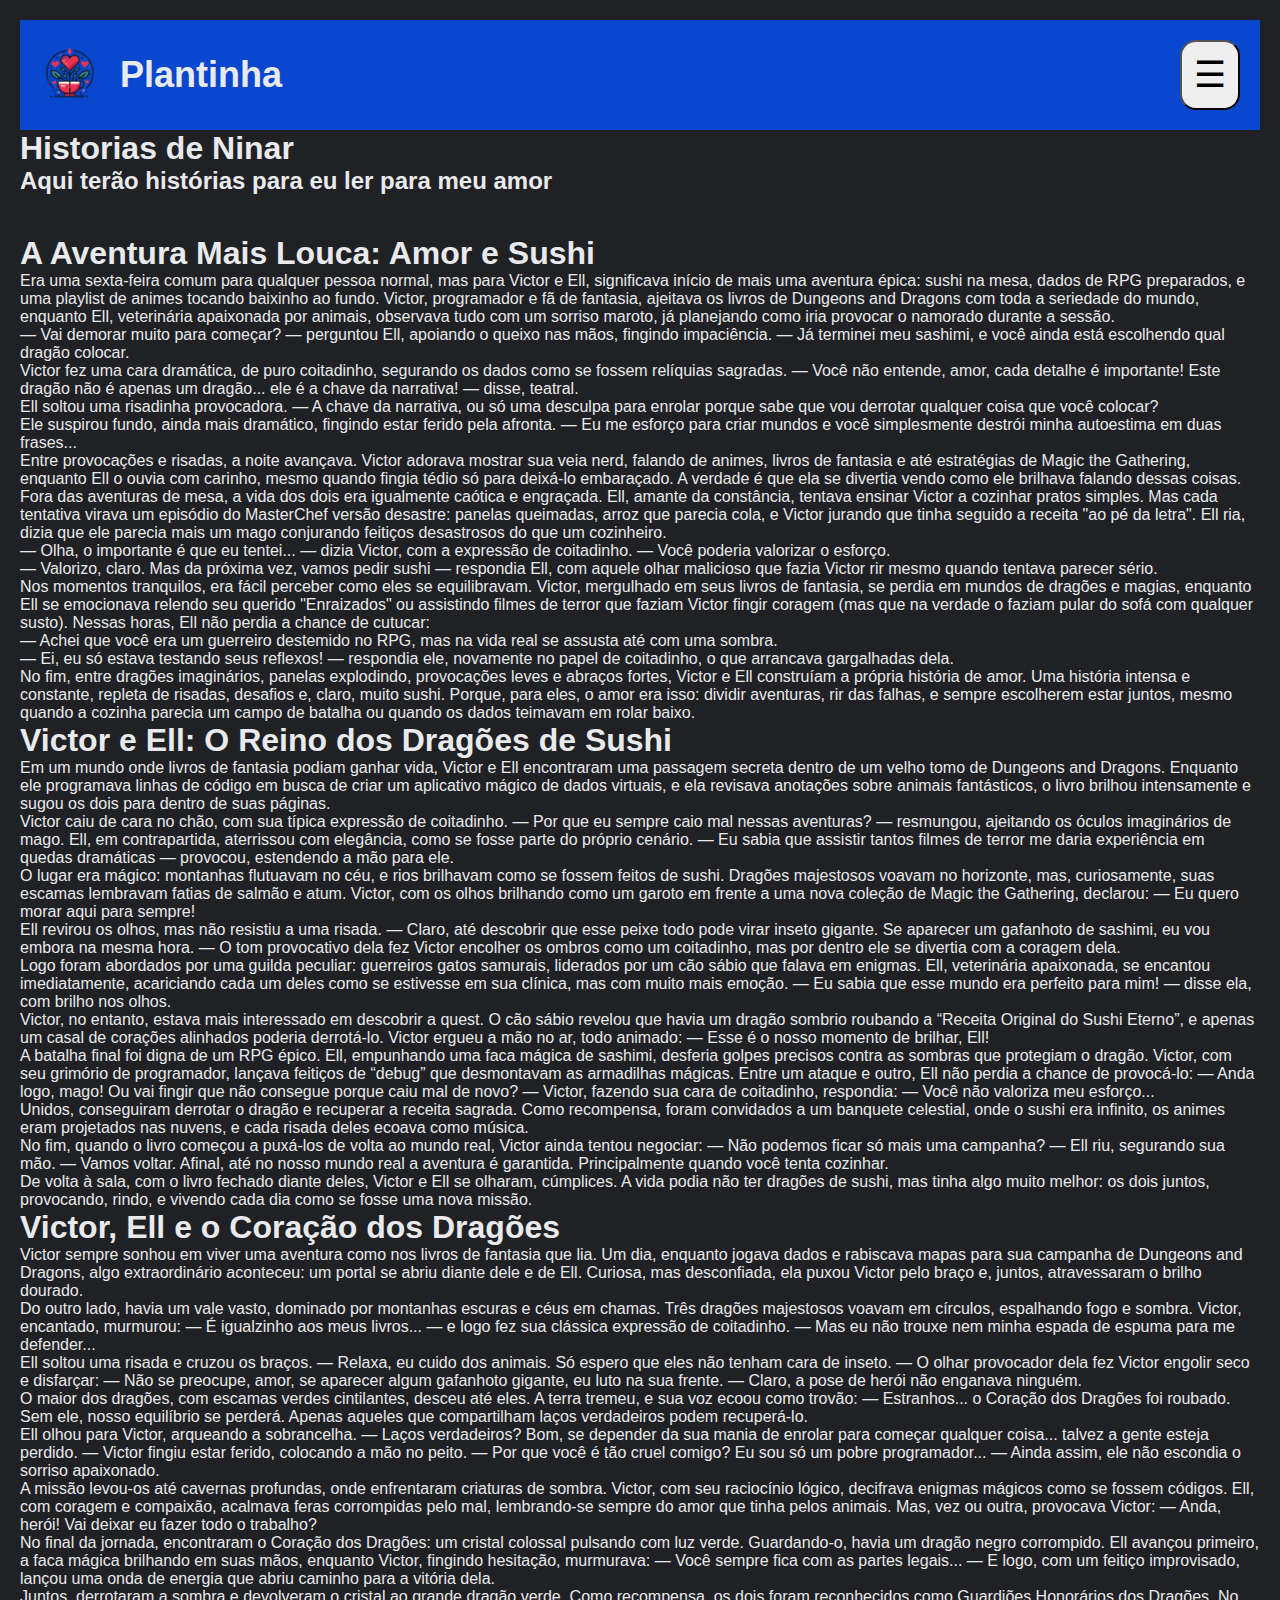
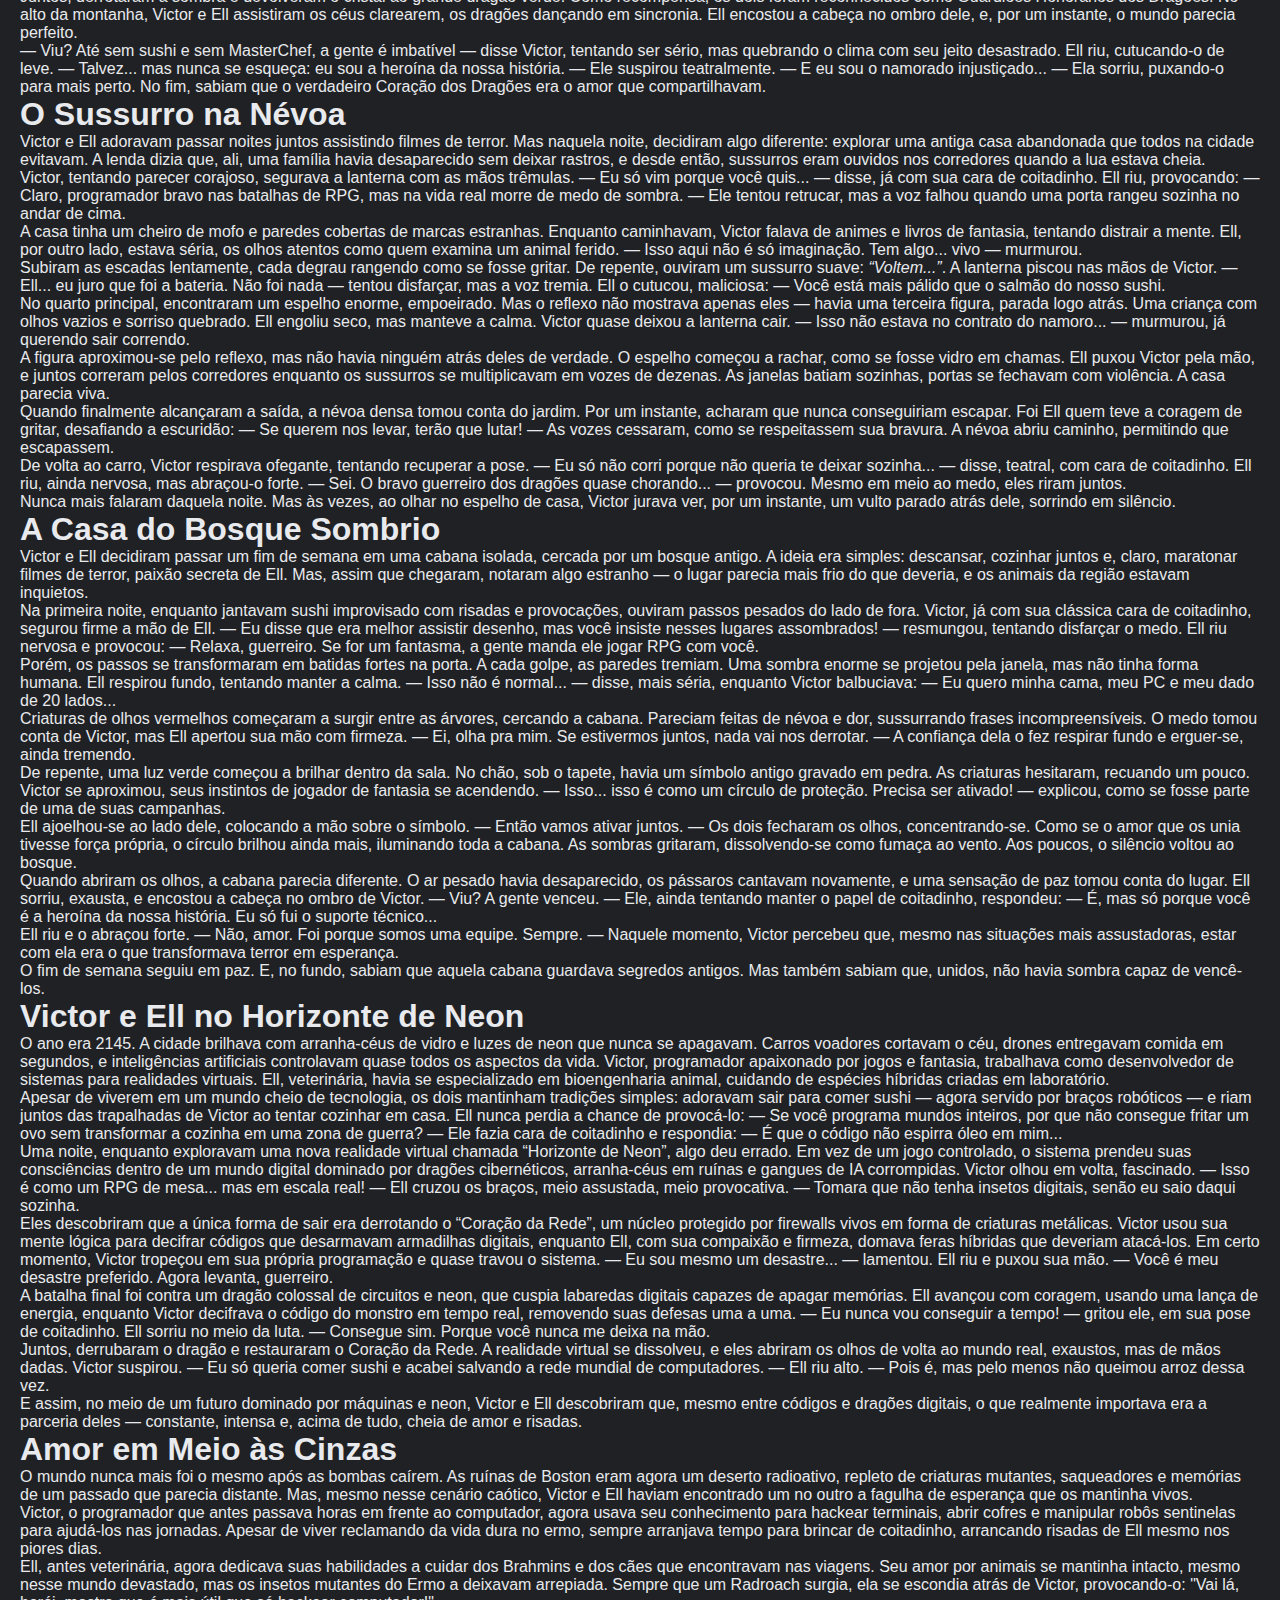
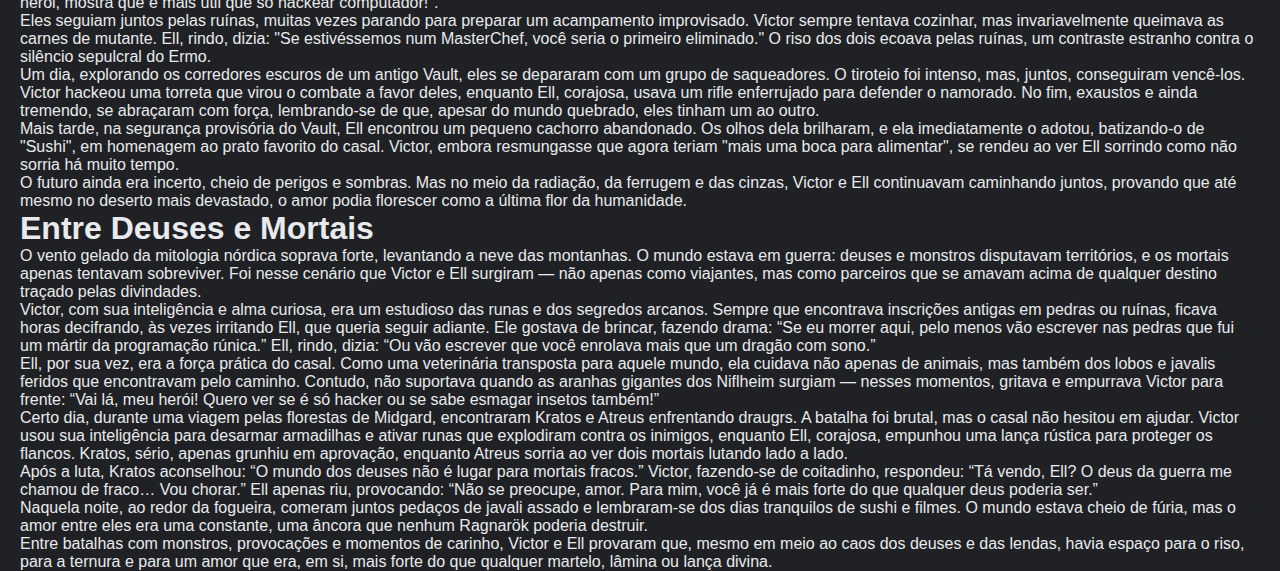
<file: historias.html>
<!DOCTYPE html>
<html lang="pt-BR">
  <head>
    <meta charset="UTF-8" />
    <title>Diário</title>
    <link rel="stylesheet" href="style.css" />

    <style>
      body {
        font-family: Arial, sans-serif;
        padding: 20px;
      }

      .menu-toggle {
        display: block;
      }

      .nav-links {
        position: absolute;
        top: 60px;
        left: 0;
        width: 100%;
        background: #34495e;
        flex-direction: column;
        display: none;
      }

      .nav-links.show {
        display: flex;
      }

      .nav-links li {
        padding: 15px;
        text-align: center;
      }

      .entrada {
        margin-bottom: 40px;
      }
      .entrada h3 {
        margin-bottom: 10px;
      }
      .entrada p {
        white-space: pre-line;
      }
      .entrada img {
        max-width: 300px;
        display: block;
        margin-top: 10px;
      }
    </style>
  </head>
  <body>
    <header class="cabecalho">
      <img src="./img/plantinhaimg.png" alt="imagem plantinha" />
      <h1>Plantinha</h1>
      <nav class="navbar">
        <div class="logo"></div>
        <button class="menu-toggle" id="menu-btn">☰</button>
        <ul class="nav-links" id="nav-links">
          <li><a href="index.html">Início</a></li>
          <li><a href="desenho.html">Desenhos</a></li>
          <li><a href="diario.html">Diário</a></li>
          <li><a href="memoria.html">Memória</a></li>
          <li><a href="declaracoes.html">Declarações</a></li>
        </ul>
      </nav>
    </header>

    <div class="entrada">
      <h1>Historias de Ninar</h1>
      <h2>Aqui terão histórias para eu ler para meu amor</h2>
    </div>

    <div class="historia">
  <h1 class="historia__titulo">A Aventura Mais Louca: Amor e Sushi</h1>
  <p class="historia__texto">
    Era uma sexta-feira comum para qualquer pessoa normal, mas para Victor e Ell, significava início de mais uma aventura épica: sushi na mesa, dados de RPG preparados, e uma playlist de animes tocando baixinho ao fundo. Victor, programador e fã de fantasia, ajeitava os livros de Dungeons and Dragons com toda a seriedade do mundo, enquanto Ell, veterinária apaixonada por animais, observava tudo com um sorriso maroto, já planejando como iria provocar o namorado durante a sessão.
  </p>
  <p class="historia__texto">
    — Vai demorar muito para começar? — perguntou Ell, apoiando o queixo nas mãos, fingindo impaciência. — Já terminei meu sashimi, e você ainda está escolhendo qual dragão colocar.
  </p>
  <p class="historia__texto">
    Victor fez uma cara dramática, de puro coitadinho, segurando os dados como se fossem relíquias sagradas. — Você não entende, amor, cada detalhe é importante! Este dragão não é apenas um dragão... ele é a chave da narrativa! — disse, teatral. 
  </p>
  <p class="historia__texto">
    Ell soltou uma risadinha provocadora. — A chave da narrativa, ou só uma desculpa para enrolar porque sabe que vou derrotar qualquer coisa que você colocar? 
  </p>
  <p class="historia__texto">
    Ele suspirou fundo, ainda mais dramático, fingindo estar ferido pela afronta. — Eu me esforço para criar mundos e você simplesmente destrói minha autoestima em duas frases...
  </p>
  <p class="historia__texto">
    Entre provocações e risadas, a noite avançava. Victor adorava mostrar sua veia nerd, falando de animes, livros de fantasia e até estratégias de Magic the Gathering, enquanto Ell o ouvia com carinho, mesmo quando fingia tédio só para deixá-lo embaraçado. A verdade é que ela se divertia vendo como ele brilhava falando dessas coisas.
  </p>
  <p class="historia__texto">
    Fora das aventuras de mesa, a vida dos dois era igualmente caótica e engraçada. Ell, amante da constância, tentava ensinar Victor a cozinhar pratos simples. Mas cada tentativa virava um episódio do MasterChef versão desastre: panelas queimadas, arroz que parecia cola, e Victor jurando que tinha seguido a receita "ao pé da letra". Ell ria, dizia que ele parecia mais um mago conjurando feitiços desastrosos do que um cozinheiro. 
  </p>
  <p class="historia__texto">
    — Olha, o importante é que eu tentei... — dizia Victor, com a expressão de coitadinho. — Você poderia valorizar o esforço. 
  </p>
  <p class="historia__texto">
    — Valorizo, claro. Mas da próxima vez, vamos pedir sushi — respondia Ell, com aquele olhar malicioso que fazia Victor rir mesmo quando tentava parecer sério.
  </p>
  <p class="historia__texto">
    Nos momentos tranquilos, era fácil perceber como eles se equilibravam. Victor, mergulhado em seus livros de fantasia, se perdia em mundos de dragões e magias, enquanto Ell se emocionava relendo seu querido "Enraizados" ou assistindo filmes de terror que faziam Victor fingir coragem (mas que na verdade o faziam pular do sofá com qualquer susto). Nessas horas, Ell não perdia a chance de cutucar: 
  </p>
  <p class="historia__texto">
    — Achei que você era um guerreiro destemido no RPG, mas na vida real se assusta até com uma sombra. 
  </p>
  <p class="historia__texto">
    — Ei, eu só estava testando seus reflexos! — respondia ele, novamente no papel de coitadinho, o que arrancava gargalhadas dela.
  </p>
  <p class="historia__texto">
    No fim, entre dragões imaginários, panelas explodindo, provocações leves e abraços fortes, Victor e Ell construíam a própria história de amor. Uma história intensa e constante, repleta de risadas, desafios e, claro, muito sushi. Porque, para eles, o amor era isso: dividir aventuras, rir das falhas, e sempre escolherem estar juntos, mesmo quando a cozinha parecia um campo de batalha ou quando os dados teimavam em rolar baixo.
  </p>
</div>

    <div class="historia">
  <h1 class="historia__titulo">Victor e Ell: O Reino dos Dragões de Sushi</h1>
  <p class="historia__texto">
    Em um mundo onde livros de fantasia podiam ganhar vida, Victor e Ell encontraram uma passagem secreta dentro de um velho tomo de Dungeons and Dragons. Enquanto ele programava linhas de código em busca de criar um aplicativo mágico de dados virtuais, e ela revisava anotações sobre animais fantásticos, o livro brilhou intensamente e sugou os dois para dentro de suas páginas.
  </p>
  <p class="historia__texto">
    Victor caiu de cara no chão, com sua típica expressão de coitadinho. — Por que eu sempre caio mal nessas aventuras? — resmungou, ajeitando os óculos imaginários de mago. Ell, em contrapartida, aterrissou com elegância, como se fosse parte do próprio cenário. — Eu sabia que assistir tantos filmes de terror me daria experiência em quedas dramáticas — provocou, estendendo a mão para ele.
  </p>
  <p class="historia__texto">
    O lugar era mágico: montanhas flutuavam no céu, e rios brilhavam como se fossem feitos de sushi. Dragões majestosos voavam no horizonte, mas, curiosamente, suas escamas lembravam fatias de salmão e atum. Victor, com os olhos brilhando como um garoto em frente a uma nova coleção de Magic the Gathering, declarou: — Eu quero morar aqui para sempre!
  </p>
  <p class="historia__texto">
    Ell revirou os olhos, mas não resistiu a uma risada. — Claro, até descobrir que esse peixe todo pode virar inseto gigante. Se aparecer um gafanhoto de sashimi, eu vou embora na mesma hora. — O tom provocativo dela fez Victor encolher os ombros como um coitadinho, mas por dentro ele se divertia com a coragem dela.
  </p>
  <p class="historia__texto">
    Logo foram abordados por uma guilda peculiar: guerreiros gatos samurais, liderados por um cão sábio que falava em enigmas. Ell, veterinária apaixonada, se encantou imediatamente, acariciando cada um deles como se estivesse em sua clínica, mas com muito mais emoção. — Eu sabia que esse mundo era perfeito para mim! — disse ela, com brilho nos olhos.
  </p>
  <p class="historia__texto">
    Victor, no entanto, estava mais interessado em descobrir a quest. O cão sábio revelou que havia um dragão sombrio roubando a “Receita Original do Sushi Eterno”, e apenas um casal de corações alinhados poderia derrotá-lo. Victor ergueu a mão no ar, todo animado: — Esse é o nosso momento de brilhar, Ell! 
  </p>
  <p class="historia__texto">
    A batalha final foi digna de um RPG épico. Ell, empunhando uma faca mágica de sashimi, desferia golpes precisos contra as sombras que protegiam o dragão. Victor, com seu grimório de programador, lançava feitiços de “debug” que desmontavam as armadilhas mágicas. Entre um ataque e outro, Ell não perdia a chance de provocá-lo: — Anda logo, mago! Ou vai fingir que não consegue porque caiu mal de novo? — Victor, fazendo sua cara de coitadinho, respondia: — Você não valoriza meu esforço...
  </p>
  <p class="historia__texto">
    Unidos, conseguiram derrotar o dragão e recuperar a receita sagrada. Como recompensa, foram convidados a um banquete celestial, onde o sushi era infinito, os animes eram projetados nas nuvens, e cada risada deles ecoava como música. 
  </p>
  <p class="historia__texto">
    No fim, quando o livro começou a puxá-los de volta ao mundo real, Victor ainda tentou negociar: — Não podemos ficar só mais uma campanha? — Ell riu, segurando sua mão. — Vamos voltar. Afinal, até no nosso mundo real a aventura é garantida. Principalmente quando você tenta cozinhar. 
  </p>
  <p class="historia__texto">
    De volta à sala, com o livro fechado diante deles, Victor e Ell se olharam, cúmplices. A vida podia não ter dragões de sushi, mas tinha algo muito melhor: os dois juntos, provocando, rindo, e vivendo cada dia como se fosse uma nova missão. 
  </p>
</div>

    <div class="historia">
  <h1 class="historia__titulo">Victor, Ell e o Coração dos Dragões</h1>
  <p class="historia__texto">
    Victor sempre sonhou em viver uma aventura como nos livros de fantasia que lia. Um dia, enquanto jogava dados e rabiscava mapas para sua campanha de Dungeons and Dragons, algo extraordinário aconteceu: um portal se abriu diante dele e de Ell. Curiosa, mas desconfiada, ela puxou Victor pelo braço e, juntos, atravessaram o brilho dourado.
  </p>
  <p class="historia__texto">
    Do outro lado, havia um vale vasto, dominado por montanhas escuras e céus em chamas. Três dragões majestosos voavam em círculos, espalhando fogo e sombra. Victor, encantado, murmurou: — É igualzinho aos meus livros... — e logo fez sua clássica expressão de coitadinho. — Mas eu não trouxe nem minha espada de espuma para me defender...
  </p>
  <p class="historia__texto">
    Ell soltou uma risada e cruzou os braços. — Relaxa, eu cuido dos animais. Só espero que eles não tenham cara de inseto. — O olhar provocador dela fez Victor engolir seco e disfarçar: — Não se preocupe, amor, se aparecer algum gafanhoto gigante, eu luto na sua frente. — Claro, a pose de herói não enganava ninguém.
  </p>
  <p class="historia__texto">
    O maior dos dragões, com escamas verdes cintilantes, desceu até eles. A terra tremeu, e sua voz ecoou como trovão: — Estranhos... o Coração dos Dragões foi roubado. Sem ele, nosso equilíbrio se perderá. Apenas aqueles que compartilham laços verdadeiros podem recuperá-lo. 
  </p>
  <p class="historia__texto">
    Ell olhou para Victor, arqueando a sobrancelha. — Laços verdadeiros? Bom, se depender da sua mania de enrolar para começar qualquer coisa... talvez a gente esteja perdido. — Victor fingiu estar ferido, colocando a mão no peito. — Por que você é tão cruel comigo? Eu sou só um pobre programador... — Ainda assim, ele não escondia o sorriso apaixonado.
  </p>
  <p class="historia__texto">
    A missão levou-os até cavernas profundas, onde enfrentaram criaturas de sombra. Victor, com seu raciocínio lógico, decifrava enigmas mágicos como se fossem códigos. Ell, com coragem e compaixão, acalmava feras corrompidas pelo mal, lembrando-se sempre do amor que tinha pelos animais. Mas, vez ou outra, provocava Victor: — Anda, herói! Vai deixar eu fazer todo o trabalho?
  </p>
  <p class="historia__texto">
    No final da jornada, encontraram o Coração dos Dragões: um cristal colossal pulsando com luz verde. Guardando-o, havia um dragão negro corrompido. Ell avançou primeiro, a faca mágica brilhando em suas mãos, enquanto Victor, fingindo hesitação, murmurava: — Você sempre fica com as partes legais... — E logo, com um feitiço improvisado, lançou uma onda de energia que abriu caminho para a vitória dela.
  </p>
  <p class="historia__texto">
    Juntos, derrotaram a sombra e devolveram o cristal ao grande dragão verde. Como recompensa, os dois foram reconhecidos como Guardiões Honorários dos Dragões. No alto da montanha, Victor e Ell assistiram os céus clarearem, os dragões dançando em sincronia. Ell encostou a cabeça no ombro dele, e, por um instante, o mundo parecia perfeito.
  </p>
  <p class="historia__texto">
    — Viu? Até sem sushi e sem MasterChef, a gente é imbatível — disse Victor, tentando ser sério, mas quebrando o clima com seu jeito desastrado. Ell riu, cutucando-o de leve. — Talvez... mas nunca se esqueça: eu sou a heroína da nossa história. — Ele suspirou teatralmente. — E eu sou o namorado injustiçado... — Ela sorriu, puxando-o para mais perto. No fim, sabiam que o verdadeiro Coração dos Dragões era o amor que compartilhavam.
  </p>
</div>

    <div class="historia">
  <h1 class="historia__titulo">O Sussurro na Névoa</h1>
  <p class="historia__texto">
    Victor e Ell adoravam passar noites juntos assistindo filmes de terror. Mas naquela noite, decidiram algo diferente: explorar uma antiga casa abandonada que todos na cidade evitavam. A lenda dizia que, ali, uma família havia desaparecido sem deixar rastros, e desde então, sussurros eram ouvidos nos corredores quando a lua estava cheia.
  </p>
  <p class="historia__texto">
    Victor, tentando parecer corajoso, segurava a lanterna com as mãos trêmulas. — Eu só vim porque você quis... — disse, já com sua cara de coitadinho. Ell riu, provocando: — Claro, programador bravo nas batalhas de RPG, mas na vida real morre de medo de sombra. — Ele tentou retrucar, mas a voz falhou quando uma porta rangeu sozinha no andar de cima.
  </p>
  <p class="historia__texto">
    A casa tinha um cheiro de mofo e paredes cobertas de marcas estranhas. Enquanto caminhavam, Victor falava de animes e livros de fantasia, tentando distrair a mente. Ell, por outro lado, estava séria, os olhos atentos como quem examina um animal ferido. — Isso aqui não é só imaginação. Tem algo... vivo — murmurou.
  </p>
  <p class="historia__texto">
    Subiram as escadas lentamente, cada degrau rangendo como se fosse gritar. De repente, ouviram um sussurro suave: <em>“Voltem...”</em>. A lanterna piscou nas mãos de Victor. — Ell... eu juro que foi a bateria. Não foi nada — tentou disfarçar, mas a voz tremia. Ell o cutucou, maliciosa: — Você está mais pálido que o salmão do nosso sushi.
  </p>
  <p class="historia__texto">
    No quarto principal, encontraram um espelho enorme, empoeirado. Mas o reflexo não mostrava apenas eles — havia uma terceira figura, parada logo atrás. Uma criança com olhos vazios e sorriso quebrado. Ell engoliu seco, mas manteve a calma. Victor quase deixou a lanterna cair. — Isso não estava no contrato do namoro... — murmurou, já querendo sair correndo.
  </p>
  <p class="historia__texto">
    A figura aproximou-se pelo reflexo, mas não havia ninguém atrás deles de verdade. O espelho começou a rachar, como se fosse vidro em chamas. Ell puxou Victor pela mão, e juntos correram pelos corredores enquanto os sussurros se multiplicavam em vozes de dezenas. As janelas batiam sozinhas, portas se fechavam com violência. A casa parecia viva.
  </p>
  <p class="historia__texto">
    Quando finalmente alcançaram a saída, a névoa densa tomou conta do jardim. Por um instante, acharam que nunca conseguiriam escapar. Foi Ell quem teve a coragem de gritar, desafiando a escuridão: — Se querem nos levar, terão que lutar! — As vozes cessaram, como se respeitassem sua bravura. A névoa abriu caminho, permitindo que escapassem.
  </p>
  <p class="historia__texto">
    De volta ao carro, Victor respirava ofegante, tentando recuperar a pose. — Eu só não corri porque não queria te deixar sozinha... — disse, teatral, com cara de coitadinho. Ell riu, ainda nervosa, mas abraçou-o forte. — Sei. O bravo guerreiro dos dragões quase chorando... — provocou. Mesmo em meio ao medo, eles riram juntos. 
  </p>
  <p class="historia__texto">
    Nunca mais falaram daquela noite. Mas às vezes, ao olhar no espelho de casa, Victor jurava ver, por um instante, um vulto parado atrás dele, sorrindo em silêncio.
  </p>
</div>

    <div class="historia">
  <h1 class="historia__titulo">A Casa do Bosque Sombrio</h1>
  <p class="historia__texto">
    Victor e Ell decidiram passar um fim de semana em uma cabana isolada, cercada por um bosque antigo. A ideia era simples: descansar, cozinhar juntos e, claro, maratonar filmes de terror, paixão secreta de Ell. Mas, assim que chegaram, notaram algo estranho — o lugar parecia mais frio do que deveria, e os animais da região estavam inquietos.
  </p>
  <p class="historia__texto">
    Na primeira noite, enquanto jantavam sushi improvisado com risadas e provocações, ouviram passos pesados do lado de fora. Victor, já com sua clássica cara de coitadinho, segurou firme a mão de Ell. — Eu disse que era melhor assistir desenho, mas você insiste nesses lugares assombrados! — resmungou, tentando disfarçar o medo. Ell riu nervosa e provocou: — Relaxa, guerreiro. Se for um fantasma, a gente manda ele jogar RPG com você.
  </p>
  <p class="historia__texto">
    Porém, os passos se transformaram em batidas fortes na porta. A cada golpe, as paredes tremiam. Uma sombra enorme se projetou pela janela, mas não tinha forma humana. Ell respirou fundo, tentando manter a calma. — Isso não é normal... — disse, mais séria, enquanto Victor balbuciava: — Eu quero minha cama, meu PC e meu dado de 20 lados...
  </p>
  <p class="historia__texto">
    Criaturas de olhos vermelhos começaram a surgir entre as árvores, cercando a cabana. Pareciam feitas de névoa e dor, sussurrando frases incompreensíveis. O medo tomou conta de Victor, mas Ell apertou sua mão com firmeza. — Ei, olha pra mim. Se estivermos juntos, nada vai nos derrotar. — A confiança dela o fez respirar fundo e erguer-se, ainda tremendo.
  </p>
  <p class="historia__texto">
    De repente, uma luz verde começou a brilhar dentro da sala. No chão, sob o tapete, havia um símbolo antigo gravado em pedra. As criaturas hesitaram, recuando um pouco. Victor se aproximou, seus instintos de jogador de fantasia se acendendo. — Isso... isso é como um círculo de proteção. Precisa ser ativado! — explicou, como se fosse parte de uma de suas campanhas.
  </p>
  <p class="historia__texto">
    Ell ajoelhou-se ao lado dele, colocando a mão sobre o símbolo. — Então vamos ativar juntos. — Os dois fecharam os olhos, concentrando-se. Como se o amor que os unia tivesse força própria, o círculo brilhou ainda mais, iluminando toda a cabana. As sombras gritaram, dissolvendo-se como fumaça ao vento. Aos poucos, o silêncio voltou ao bosque.
  </p>
  <p class="historia__texto">
    Quando abriram os olhos, a cabana parecia diferente. O ar pesado havia desaparecido, os pássaros cantavam novamente, e uma sensação de paz tomou conta do lugar. Ell sorriu, exausta, e encostou a cabeça no ombro de Victor. — Viu? A gente venceu. — Ele, ainda tentando manter o papel de coitadinho, respondeu: — É, mas só porque você é a heroína da nossa história. Eu só fui o suporte técnico... 
  </p>
  <p class="historia__texto">
    Ell riu e o abraçou forte. — Não, amor. Foi porque somos uma equipe. Sempre. — Naquele momento, Victor percebeu que, mesmo nas situações mais assustadoras, estar com ela era o que transformava terror em esperança.
  </p>
  <p class="historia__texto">
    O fim de semana seguiu em paz. E, no fundo, sabiam que aquela cabana guardava segredos antigos. Mas também sabiam que, unidos, não havia sombra capaz de vencê-los.
  </p>
</div>

    <div class="historia">
  <h1 class="historia__titulo">Victor e Ell no Horizonte de Neon</h1>
  <p class="historia__texto">
    O ano era 2145. A cidade brilhava com arranha-céus de vidro e luzes de neon que nunca se apagavam. Carros voadores cortavam o céu, drones entregavam comida em segundos, e inteligências artificiais controlavam quase todos os aspectos da vida. Victor, programador apaixonado por jogos e fantasia, trabalhava como desenvolvedor de sistemas para realidades virtuais. Ell, veterinária, havia se especializado em bioengenharia animal, cuidando de espécies híbridas criadas em laboratório.
  </p>
  <p class="historia__texto">
    Apesar de viverem em um mundo cheio de tecnologia, os dois mantinham tradições simples: adoravam sair para comer sushi — agora servido por braços robóticos — e riam juntos das trapalhadas de Victor ao tentar cozinhar em casa. Ell nunca perdia a chance de provocá-lo: — Se você programa mundos inteiros, por que não consegue fritar um ovo sem transformar a cozinha em uma zona de guerra? — Ele fazia cara de coitadinho e respondia: — É que o código não espirra óleo em mim...
  </p>
  <p class="historia__texto">
    Uma noite, enquanto exploravam uma nova realidade virtual chamada “Horizonte de Neon”, algo deu errado. Em vez de um jogo controlado, o sistema prendeu suas consciências dentro de um mundo digital dominado por dragões cibernéticos, arranha-céus em ruínas e gangues de IA corrompidas. Victor olhou em volta, fascinado. — Isso é como um RPG de mesa... mas em escala real! — Ell cruzou os braços, meio assustada, meio provocativa. — Tomara que não tenha insetos digitais, senão eu saio daqui sozinha.
  </p>
  <p class="historia__texto">
    Eles descobriram que a única forma de sair era derrotando o “Coração da Rede”, um núcleo protegido por firewalls vivos em forma de criaturas metálicas. Victor usou sua mente lógica para decifrar códigos que desarmavam armadilhas digitais, enquanto Ell, com sua compaixão e firmeza, domava feras híbridas que deveriam atacá-los. Em certo momento, Victor tropeçou em sua própria programação e quase travou o sistema. — Eu sou mesmo um desastre... — lamentou. Ell riu e puxou sua mão. — Você é meu desastre preferido. Agora levanta, guerreiro.
  </p>
  <p class="historia__texto">
    A batalha final foi contra um dragão colossal de circuitos e neon, que cuspia labaredas digitais capazes de apagar memórias. Ell avançou com coragem, usando uma lança de energia, enquanto Victor decifrava o código do monstro em tempo real, removendo suas defesas uma a uma. — Eu nunca vou conseguir a tempo! — gritou ele, em sua pose de coitadinho. Ell sorriu no meio da luta. — Consegue sim. Porque você nunca me deixa na mão.
  </p>
  <p class="historia__texto">
    Juntos, derrubaram o dragão e restauraram o Coração da Rede. A realidade virtual se dissolveu, e eles abriram os olhos de volta ao mundo real, exaustos, mas de mãos dadas. Victor suspirou. — Eu só queria comer sushi e acabei salvando a rede mundial de computadores. — Ell riu alto. — Pois é, mas pelo menos não queimou arroz dessa vez.
  </p>
  <p class="historia__texto">
    E assim, no meio de um futuro dominado por máquinas e neon, Victor e Ell descobriram que, mesmo entre códigos e dragões digitais, o que realmente importava era a parceria deles — constante, intensa e, acima de tudo, cheia de amor e risadas.
  </p>
</div>

    <div class="historia">
  <h1 class="historia__titulo">Amor em Meio às Cinzas</h1>
  <p class="historia__texto">
    O mundo nunca mais foi o mesmo após as bombas caírem. As ruínas de Boston eram agora um deserto radioativo, repleto de criaturas mutantes, saqueadores e memórias de um passado que parecia distante. Mas, mesmo nesse cenário caótico, Victor e Ell haviam encontrado um no outro a fagulha de esperança que os mantinha vivos.
  </p>
  <p class="historia__texto">
    Victor, o programador que antes passava horas em frente ao computador, agora usava seu conhecimento para hackear terminais, abrir cofres e manipular robôs sentinelas para ajudá-los nas jornadas. Apesar de viver reclamando da vida dura no ermo, sempre arranjava tempo para brincar de coitadinho, arrancando risadas de Ell mesmo nos piores dias.
  </p>
  <p class="historia__texto">
    Ell, antes veterinária, agora dedicava suas habilidades a cuidar dos Brahmins e dos cães que encontravam nas viagens. Seu amor por animais se mantinha intacto, mesmo nesse mundo devastado, mas os insetos mutantes do Ermo a deixavam arrepiada. Sempre que um Radroach surgia, ela se escondia atrás de Victor, provocando-o: "Vai lá, herói, mostra que é mais útil que só hackear computador!".
  </p>
  <p class="historia__texto">
    Eles seguiam juntos pelas ruínas, muitas vezes parando para preparar um acampamento improvisado. Victor sempre tentava cozinhar, mas invariavelmente queimava as carnes de mutante. Ell, rindo, dizia: "Se estivéssemos num MasterChef, você seria o primeiro eliminado." O riso dos dois ecoava pelas ruínas, um contraste estranho contra o silêncio sepulcral do Ermo.
  </p>
  <p class="historia__texto">
    Um dia, explorando os corredores escuros de um antigo Vault, eles se depararam com um grupo de saqueadores. O tiroteio foi intenso, mas, juntos, conseguiram vencê-los. Victor hackeou uma torreta que virou o combate a favor deles, enquanto Ell, corajosa, usava um rifle enferrujado para defender o namorado. No fim, exaustos e ainda tremendo, se abraçaram com força, lembrando-se de que, apesar do mundo quebrado, eles tinham um ao outro.
  </p>
  <p class="historia__texto">
    Mais tarde, na segurança provisória do Vault, Ell encontrou um pequeno cachorro abandonado. Os olhos dela brilharam, e ela imediatamente o adotou, batizando-o de "Sushi", em homenagem ao prato favorito do casal. Victor, embora resmungasse que agora teriam "mais uma boca para alimentar", se rendeu ao ver Ell sorrindo como não sorria há muito tempo.
  </p>
  <p class="historia__texto">
    O futuro ainda era incerto, cheio de perigos e sombras. Mas no meio da radiação, da ferrugem e das cinzas, Victor e Ell continuavam caminhando juntos, provando que até mesmo no deserto mais devastado, o amor podia florescer como a última flor da humanidade.
  </p>
</div>

    <div class="historia">
  <h1 class="historia__titulo">Entre Deuses e Mortais</h1>
  <p class="historia__texto">
    O vento gelado da mitologia nórdica soprava forte, levantando a neve das montanhas. O mundo estava em guerra: deuses e monstros disputavam territórios, e os mortais apenas tentavam sobreviver. Foi nesse cenário que Victor e Ell surgiram — não apenas como viajantes, mas como parceiros que se amavam acima de qualquer destino traçado pelas divindades.
  </p>
  <p class="historia__texto">
    Victor, com sua inteligência e alma curiosa, era um estudioso das runas e dos segredos arcanos. Sempre que encontrava inscrições antigas em pedras ou ruínas, ficava horas decifrando, às vezes irritando Ell, que queria seguir adiante. Ele gostava de brincar, fazendo drama: “Se eu morrer aqui, pelo menos vão escrever nas pedras que fui um mártir da programação rúnica.” Ell, rindo, dizia: “Ou vão escrever que você enrolava mais que um dragão com sono.”
  </p>
  <p class="historia__texto">
    Ell, por sua vez, era a força prática do casal. Como uma veterinária transposta para aquele mundo, ela cuidava não apenas de animais, mas também dos lobos e javalis feridos que encontravam pelo caminho. Contudo, não suportava quando as aranhas gigantes dos Niflheim surgiam — nesses momentos, gritava e empurrava Victor para frente: “Vai lá, meu herói! Quero ver se é só hacker ou se sabe esmagar insetos também!”
  </p>
  <p class="historia__texto">
    Certo dia, durante uma viagem pelas florestas de Midgard, encontraram Kratos e Atreus enfrentando draugrs. A batalha foi brutal, mas o casal não hesitou em ajudar. Victor usou sua inteligência para desarmar armadilhas e ativar runas que explodiram contra os inimigos, enquanto Ell, corajosa, empunhou uma lança rústica para proteger os flancos. Kratos, sério, apenas grunhiu em aprovação, enquanto Atreus sorria ao ver dois mortais lutando lado a lado.
  </p>
  <p class="historia__texto">
    Após a luta, Kratos aconselhou: “O mundo dos deuses não é lugar para mortais fracos.” Victor, fazendo-se de coitadinho, respondeu: “Tá vendo, Ell? O deus da guerra me chamou de fraco… Vou chorar.” Ell apenas riu, provocando: “Não se preocupe, amor. Para mim, você já é mais forte do que qualquer deus poderia ser.”
  </p>
  <p class="historia__texto">
    Naquela noite, ao redor da fogueira, comeram juntos pedaços de javali assado e lembraram-se dos dias tranquilos de sushi e filmes. O mundo estava cheio de fúria, mas o amor entre eles era uma constante, uma âncora que nenhum Ragnarök poderia destruir.
  </p>
  <p class="historia__texto">
    Entre batalhas com monstros, provocações e momentos de carinho, Victor e Ell provaram que, mesmo em meio ao caos dos deuses e das lendas, havia espaço para o riso, para a ternura e para um amor que era, em si, mais forte do que qualquer martelo, lâmina ou lança divina.
  </p>
</div>

    <script type="module" src="./main.js"></script>
    <script>
      const menuBtn = document.getElementById("menu-btn");
      const navLinks = document.getElementById("nav-links");

      if (menuBtn && navLinks) {
        menuBtn.addEventListener("click", () => {
          navLinks.classList.toggle("show");
        });
      }
    </script>
  </body>
</html>
</file>
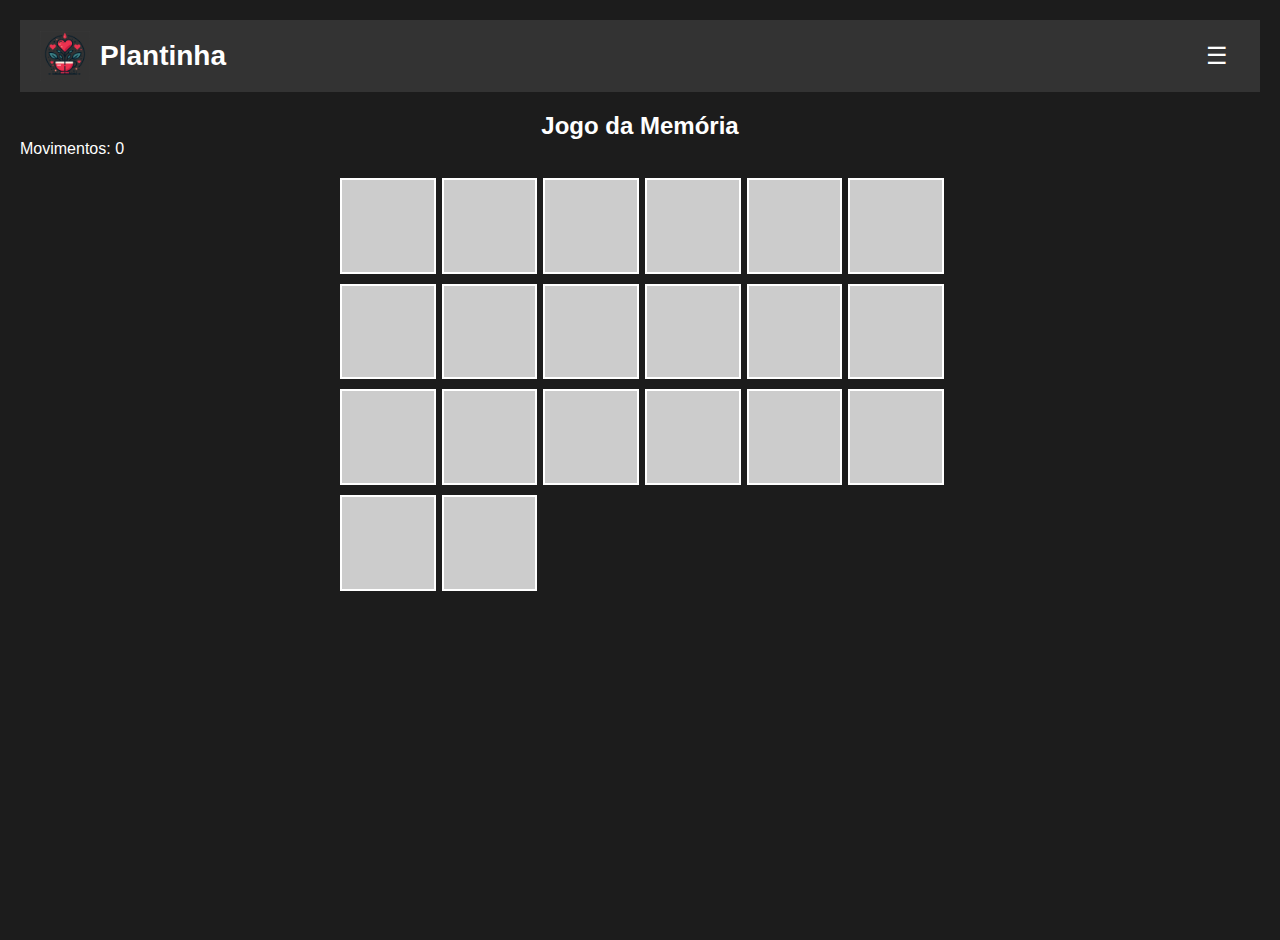
<file: memoria.html>
<!DOCTYPE html>
<html lang="pt-BR">
  <head>
    <meta charset="UTF-8" />
    <title>Jogo da Memória</title>
    <link rel="stylesheet" href="style.css" />
    <meta name="viewport" content="width=device-width, initial-scale=1.0" />

    <style>
      body {
        font-family: Arial, sans-serif;
        margin: 0;
        padding: 20px;
        background-color: #1c1c1c;
        color: white;
      }

      .cabecalho {
        display: flex;
        justify-content: space-between;
        align-items: center;
        background-color: #333;
        padding: 10px 20px;
        width: 100%;
        box-sizing: border-box;
      }

      .cabecalho img {
        width: 50px;
      }

      .cabecalho h1 {
        font-size: 28px;
        margin-left: 10px;
        color: white;
      }

      .navbar {
        display: flex;
        align-items: center;
      }

      .menu-toggle {
        font-size: 24px;
        background: none;
        border: none;
        color: white;
        cursor: pointer;
      }

      .nav-links {
        list-style: none;
        margin-left: 10px;
        display: none;
        flex-direction: column;
        background: #444;
        padding: 10px;
        border-radius: 5px;
      }

      .nav-links.show {
        display: flex;
      }

      .nav-links li {
        margin: 5px 0;
        font-size: 16px;
      }

      .nav-links a {
        color: white;
        text-decoration: none;
        font-size: 16px;
      }

      h2 {
        text-align: center;
        margin-top: 20px;
      }

      .grid {
        display: grid;
        grid-template-columns: repeat(auto-fit, minmax(90px, 1fr));
        gap: 10px;
        margin-top: 20px;
        max-width: 600px;
        margin-left: auto;
        margin-right: auto;
      }

      .card {
        width: 100%;
        aspect-ratio: 1/1;
        border: 2px solid #fff;
        background-color: #ccc;
        background-size: cover;
        background-position: center;
        cursor: pointer;
      }

      .matched {
        border: 2px solid lime;
      }
    </style>
  </head>
  <body>
    <header class="cabecalho">
      <img src="./img/plantinhaimg.png" alt="imagem plantinha" />
      <h1>Plantinha</h1>
      <nav class="navbar">
        <div class="logo"></div>
        <button class="menu-toggle" id="menu-btn">☰</button>
        <ul class="nav-links" id="nav-links">
          <li><a href="index.html">Início</a></li>
          <li><a href="desenho.html">Desenhos</a></li>
          <li><a href="diario.html">Diário</a></li>
          <li><a href="memoria.html">Memória</a></li>
          <li><a href="declaracoes.html">Declarações</a></li>
          <li><a href="historias.html">Historias de Ninar</a></li>

        </ul>
      </nav>
    </header>

    <h2>Jogo da Memória</h2>
    <p id="tentativas">Movimentos: 0</p>
    <div class="grid" id="tabuleiro"></div>

    <script type="module" src="./main.js"></script>

    <script>
      let tentativas = 0;
      let firstCard = null;
      let lock = false;

      const menuBtn = document.getElementById("menu-btn");
      const navLinks = document.getElementById("nav-links");

      if (menuBtn && navLinks) {
        menuBtn.addEventListener("click", () => {
          navLinks.classList.toggle("show");
        });
      }

      const imagens = Array.from(
        { length: 10 },
        (_, i) => `img/img${i + 1}.png`
      );

      function embaralhar(array) {
        for (let i = array.length - 1; i > 0; i--) {
          const j = Math.floor(Math.random() * (i + 1));
          [array[i], array[j]] = [array[j], array[i]];
        }
        return array;
      }

      function criarTabuleiro() {
        const tabuleiro = document.getElementById("tabuleiro");
        const imagensDuplicadas = embaralhar([...imagens, ...imagens]);

        imagensDuplicadas.forEach((imgSrc, index) => {
          const card = document.createElement("div");
          card.classList.add("card");
          card.dataset.img = imgSrc;
          card.dataset.index = index;
          card.onclick = () => virarCarta(card);
          tabuleiro.appendChild(card);
        });
      }

      function virarCarta(card) {
        if (
          lock ||
          card.classList.contains("matched") ||
          card.style.backgroundImage
        )
          return;

        card.style.backgroundImage = `url(${card.dataset.img})`;

        if (!firstCard) {
          firstCard = card;
        } else {
          tentativas++;
          document.getElementById("tentativas").innerText =
            "Movimentos: " + tentativas;
          lock = true;

          if (firstCard.dataset.img === card.dataset.img) {
            firstCard.classList.add("matched");
            card.classList.add("matched");
            firstCard = null;
            lock = false;
          } else {
            setTimeout(() => {
              firstCard.style.backgroundImage = "";
              card.style.backgroundImage = "";
              firstCard = null;
              lock = false;
            }, 800);
          }
        }
      }

      criarTabuleiro();
    </script>
  </body>
</html>
</file>
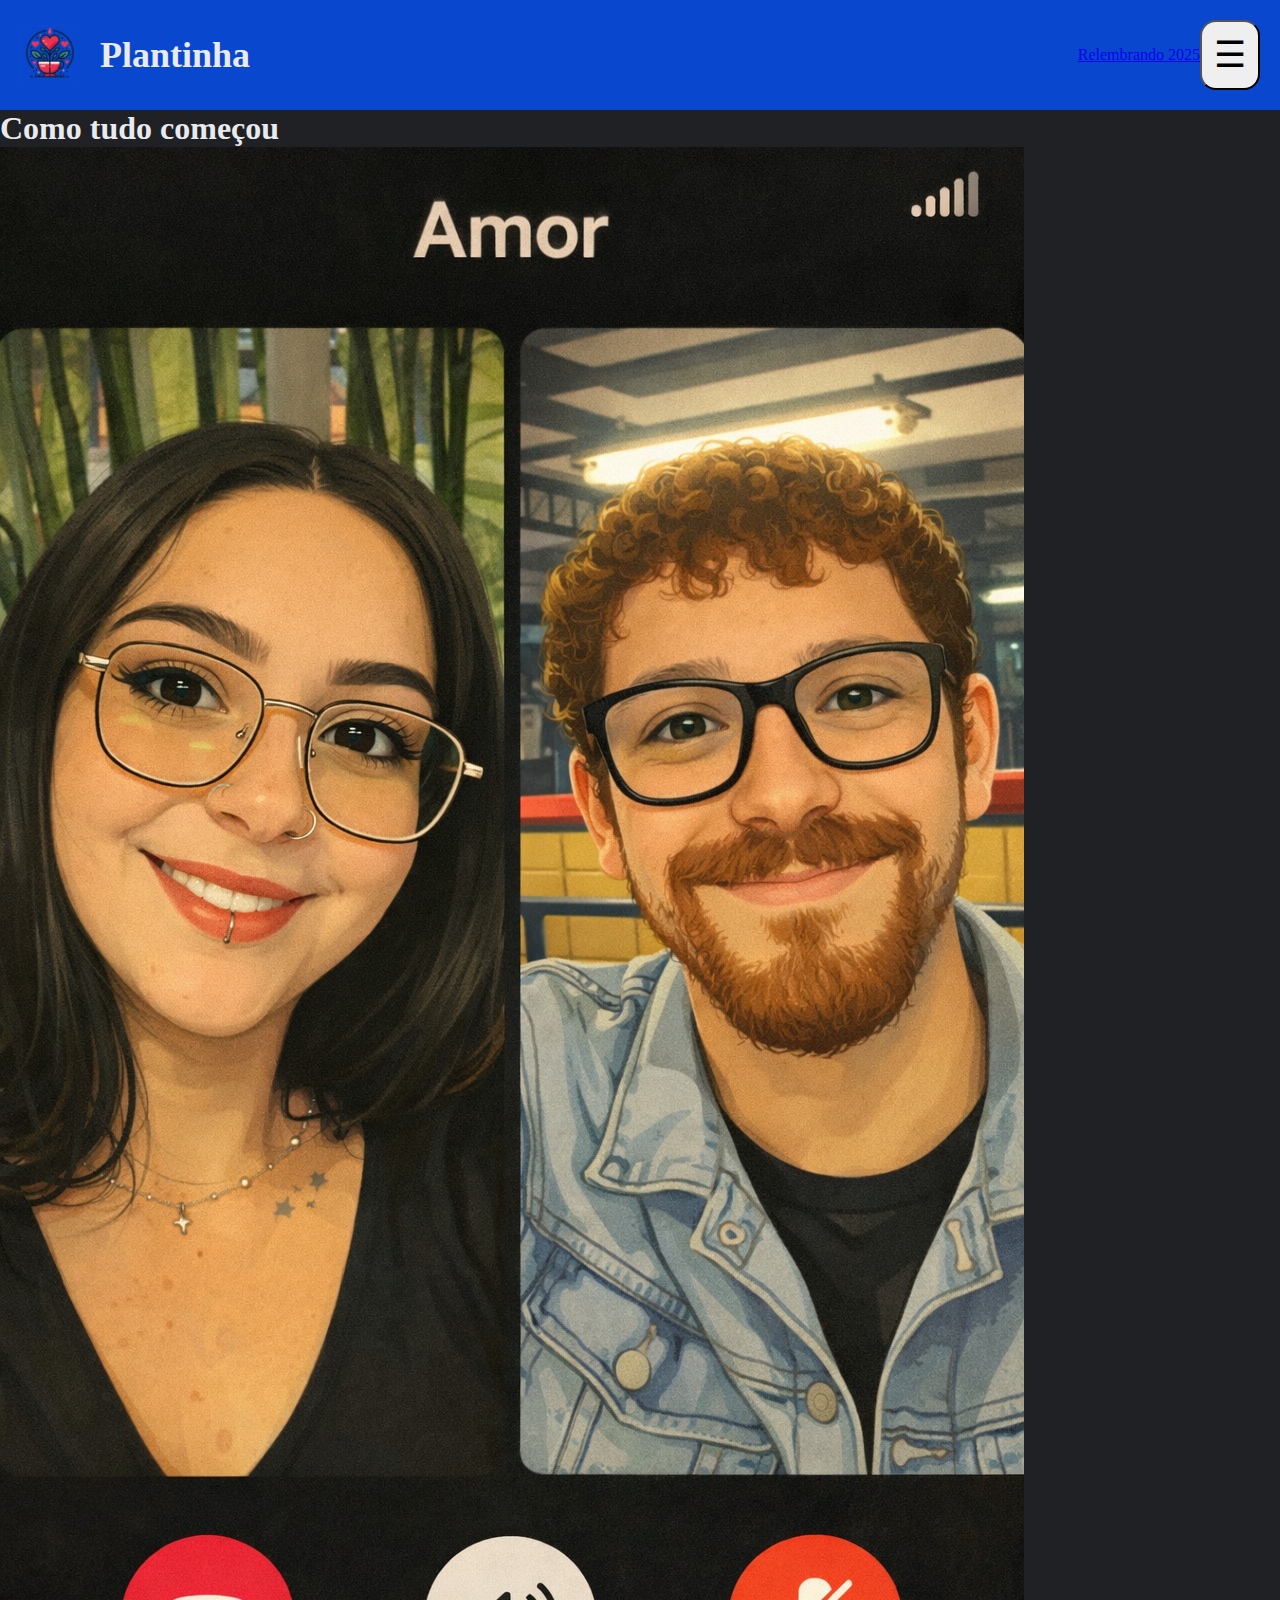
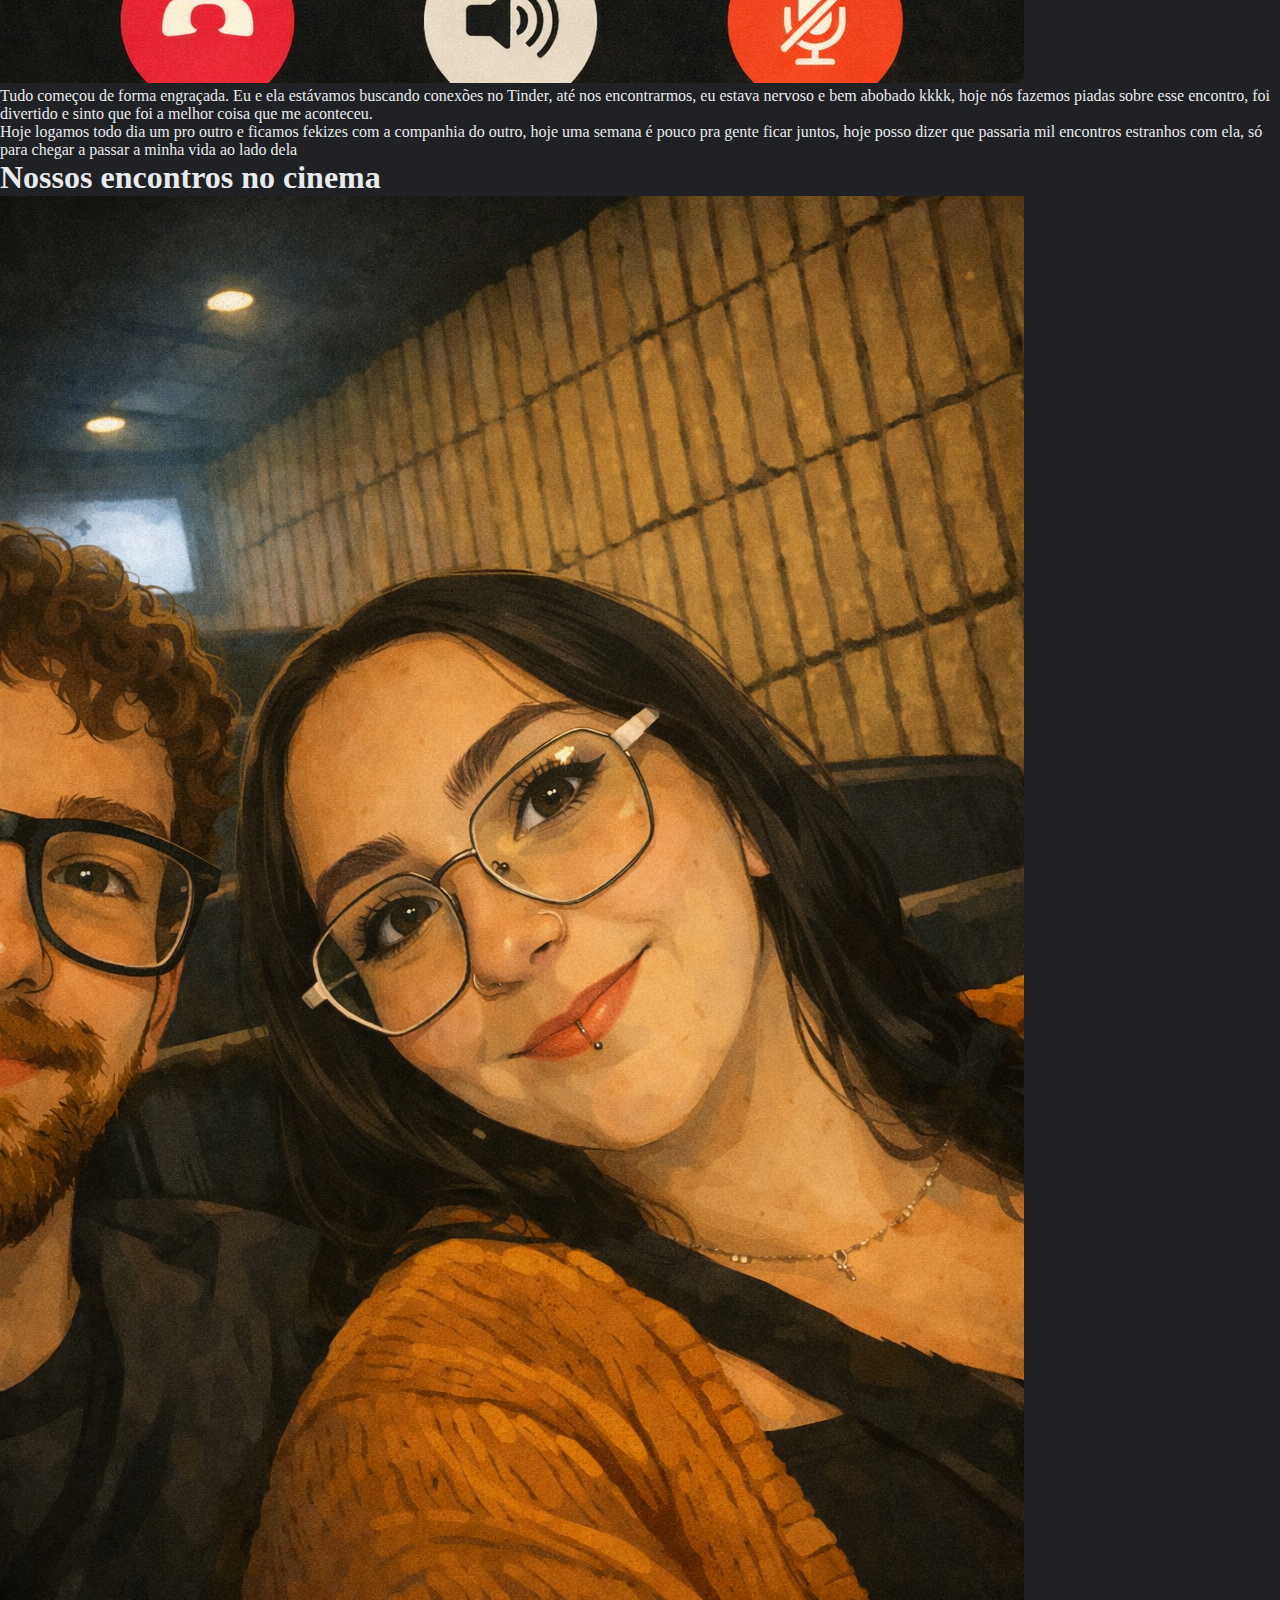
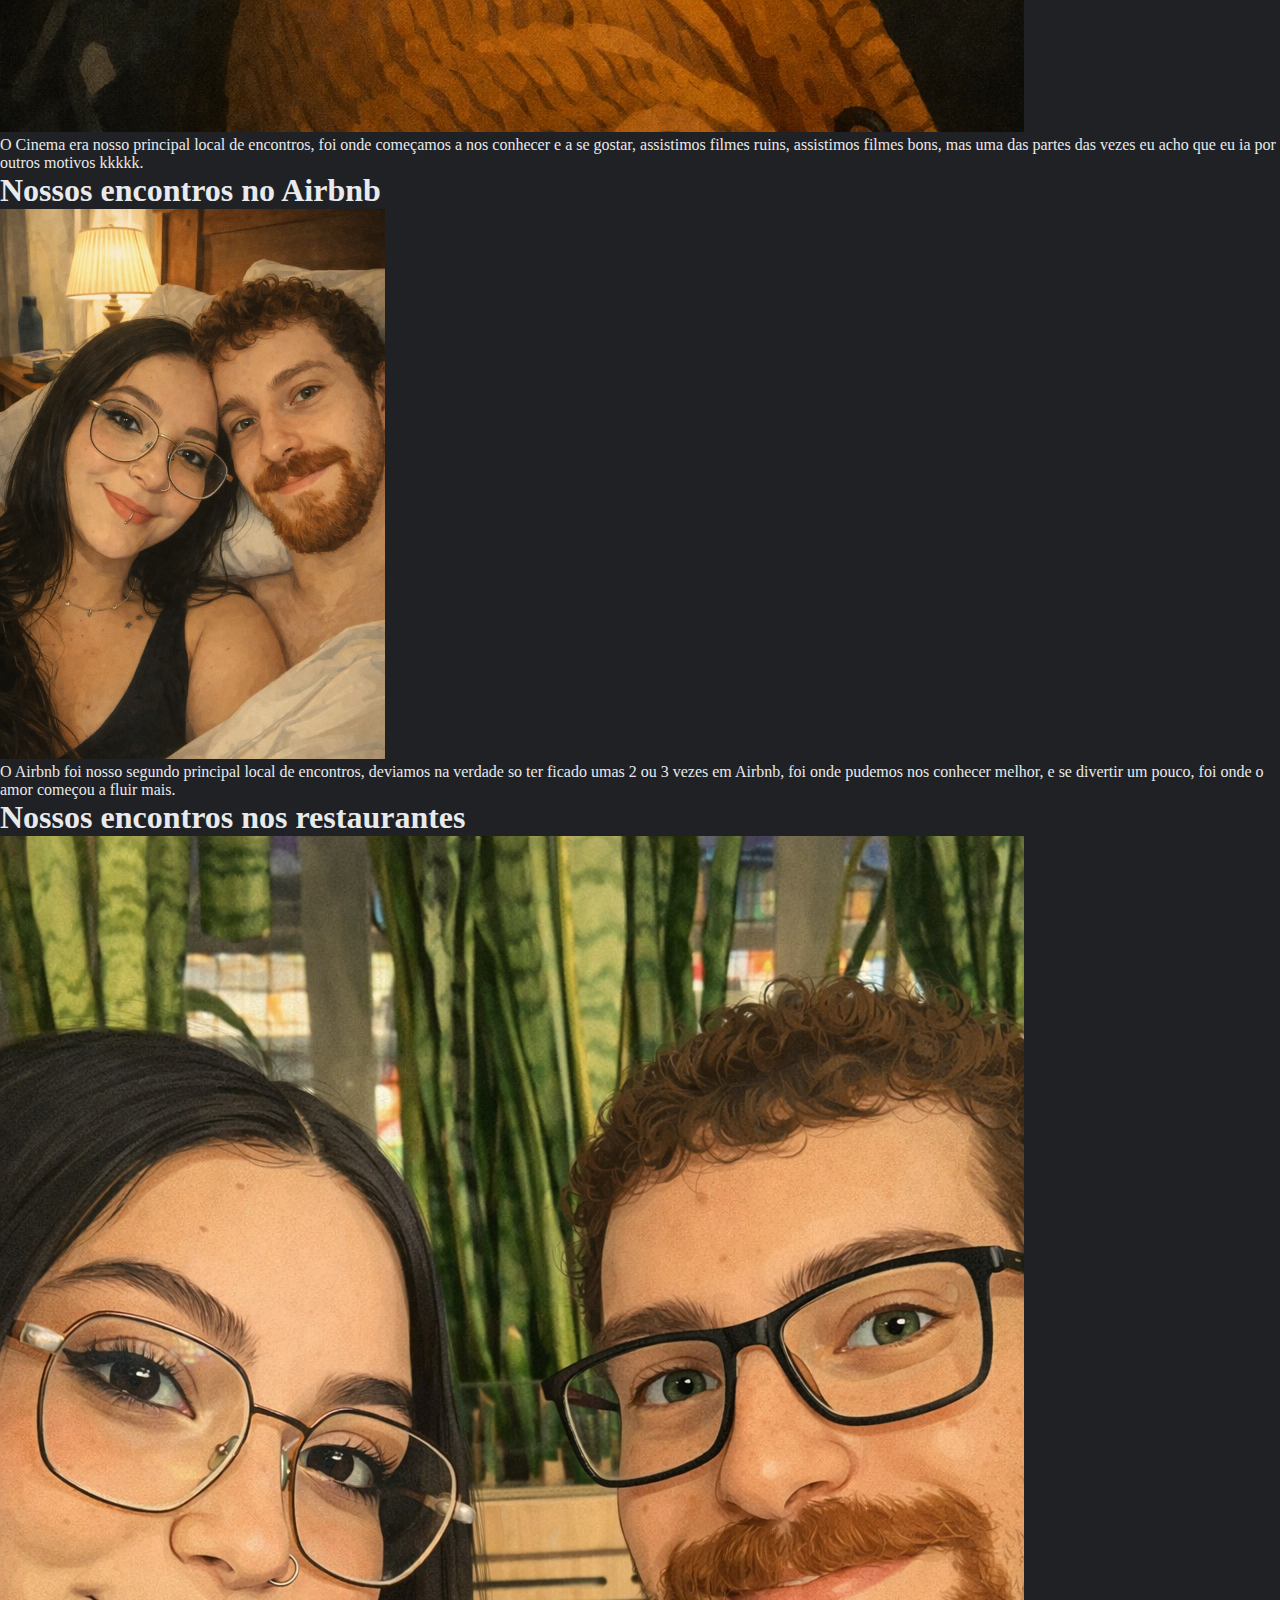
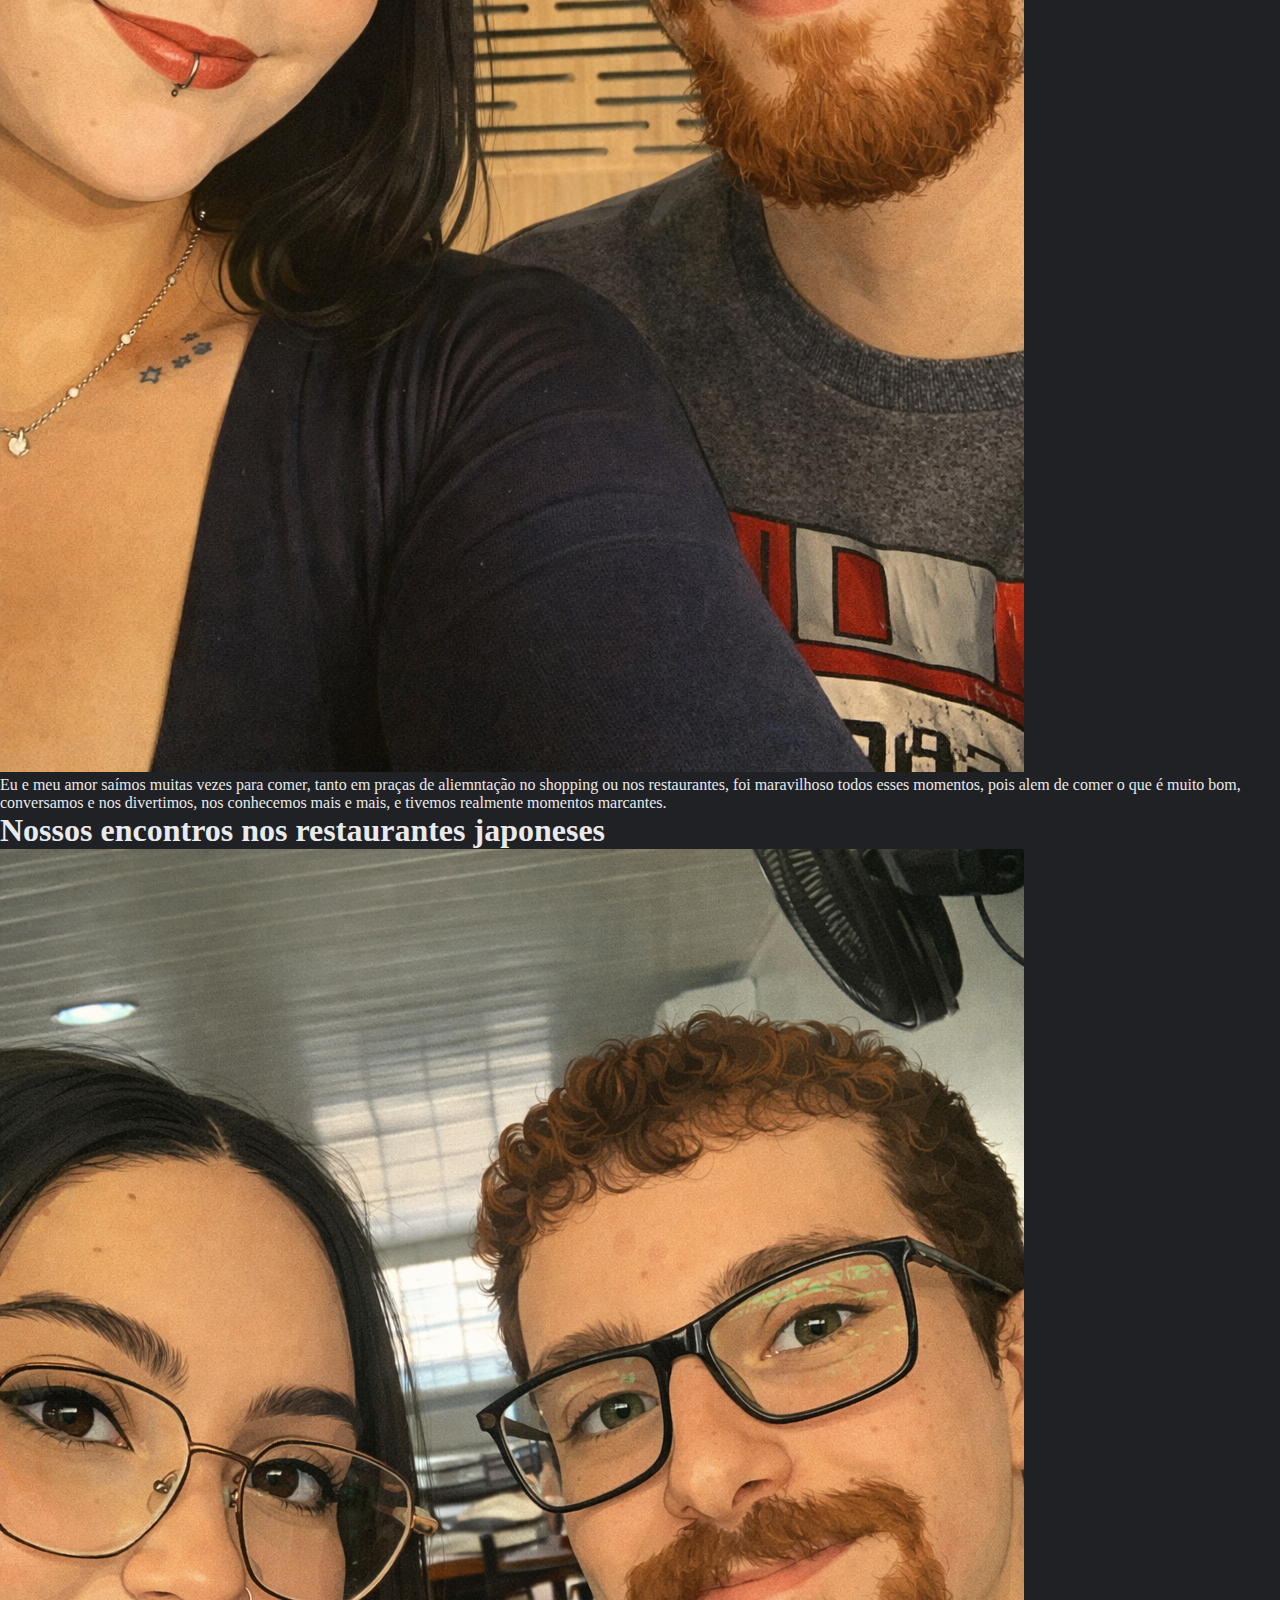
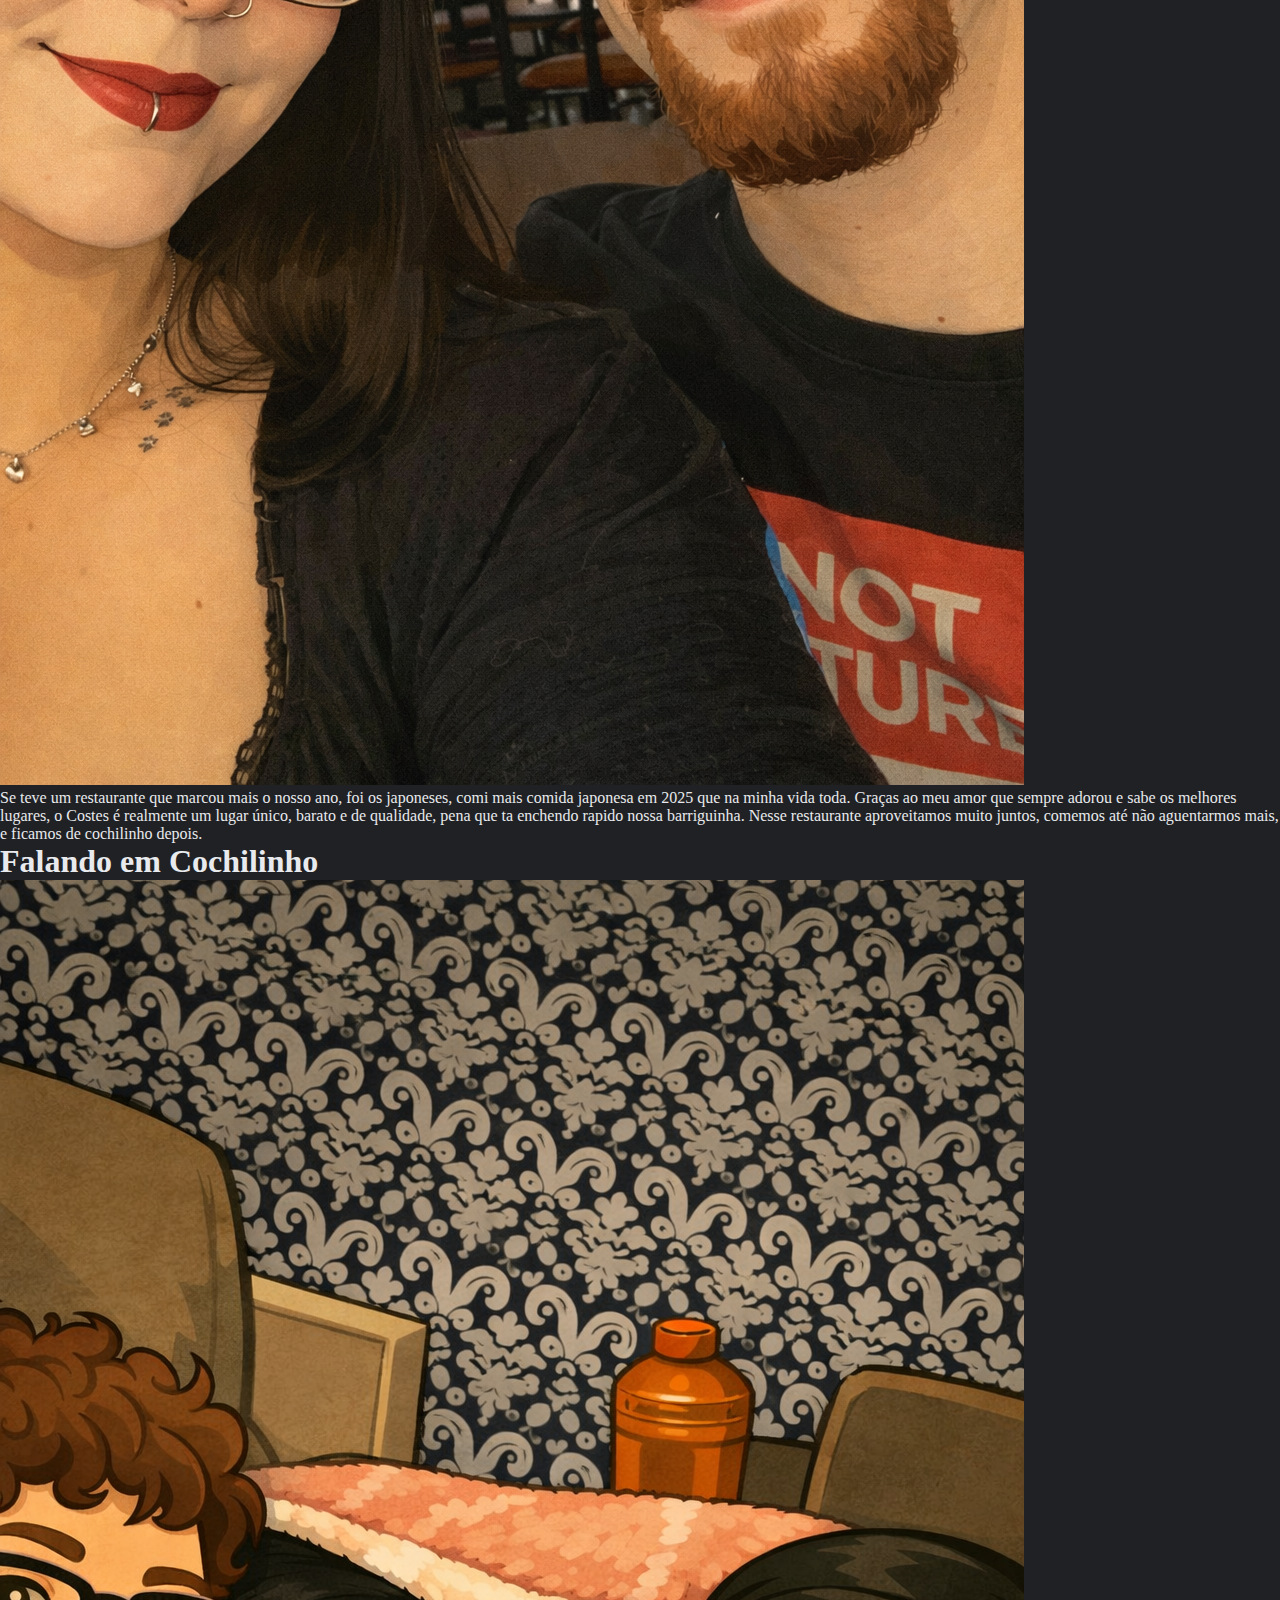
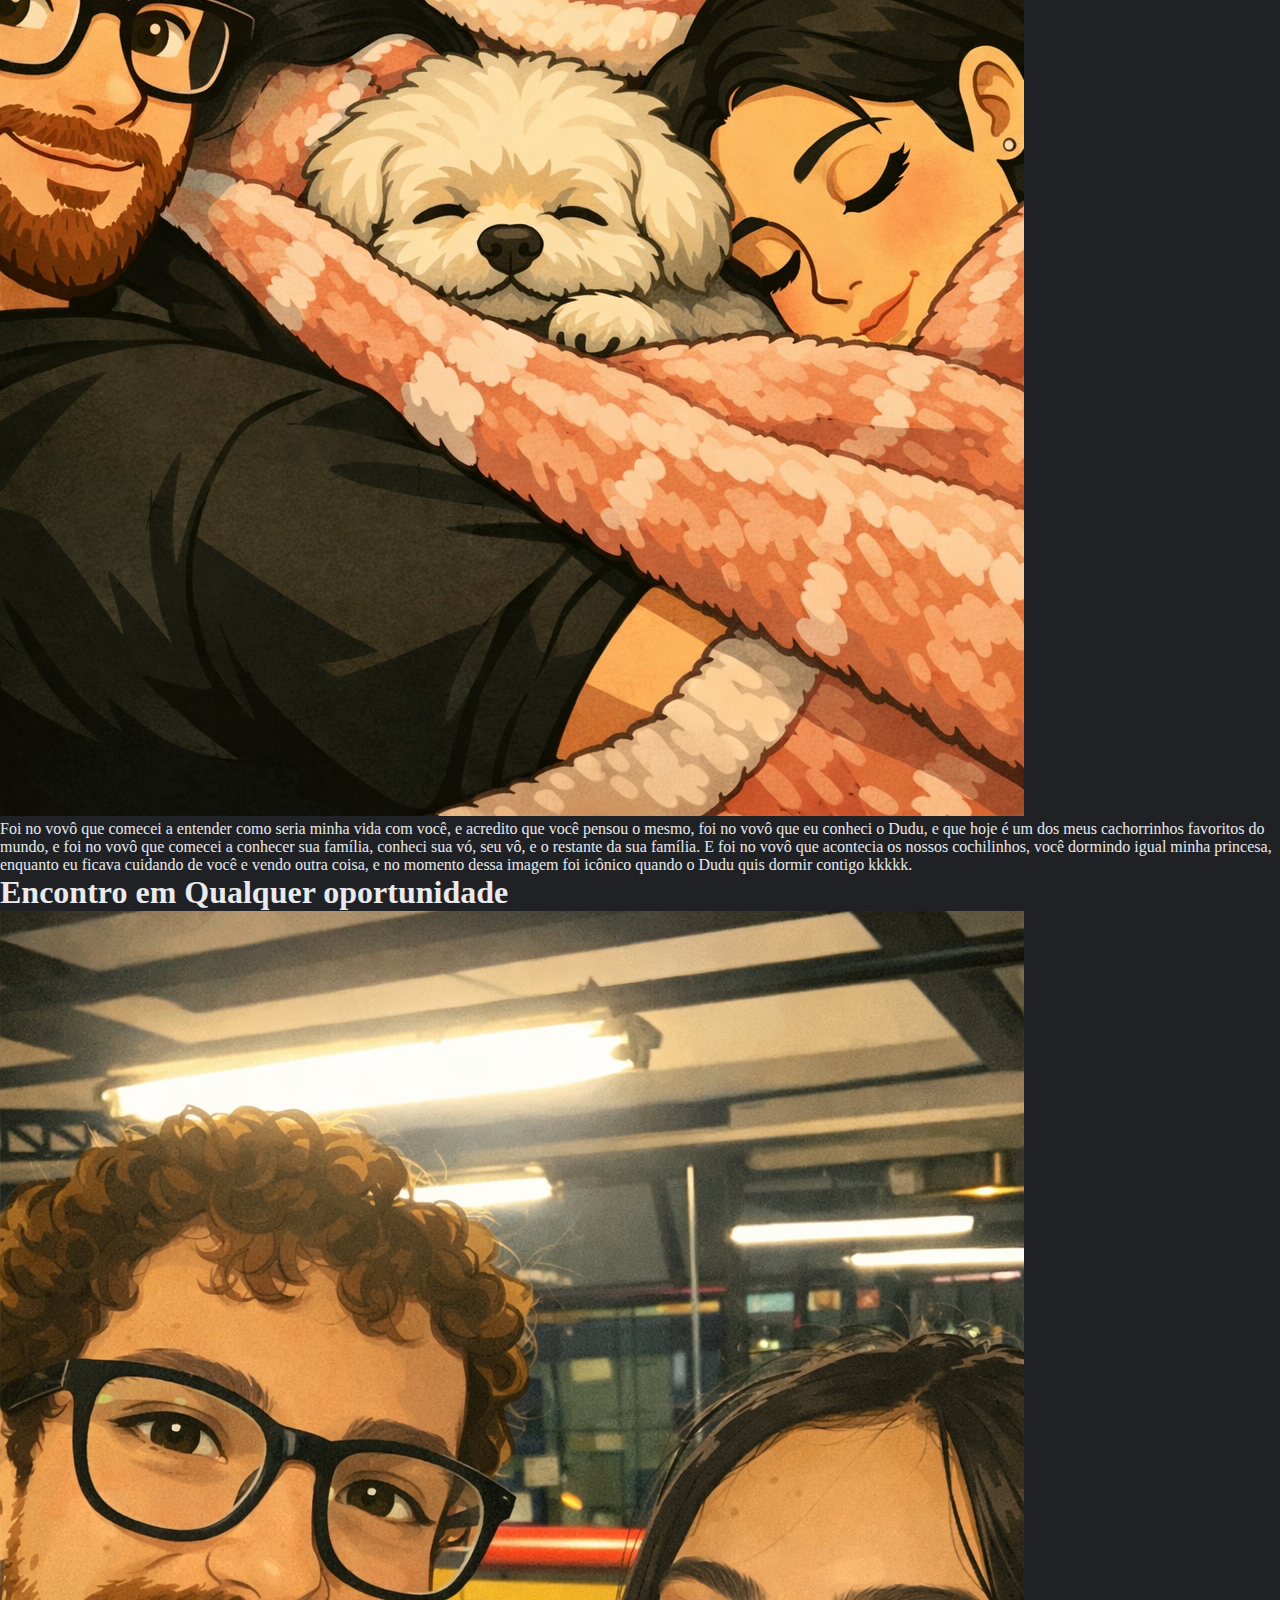
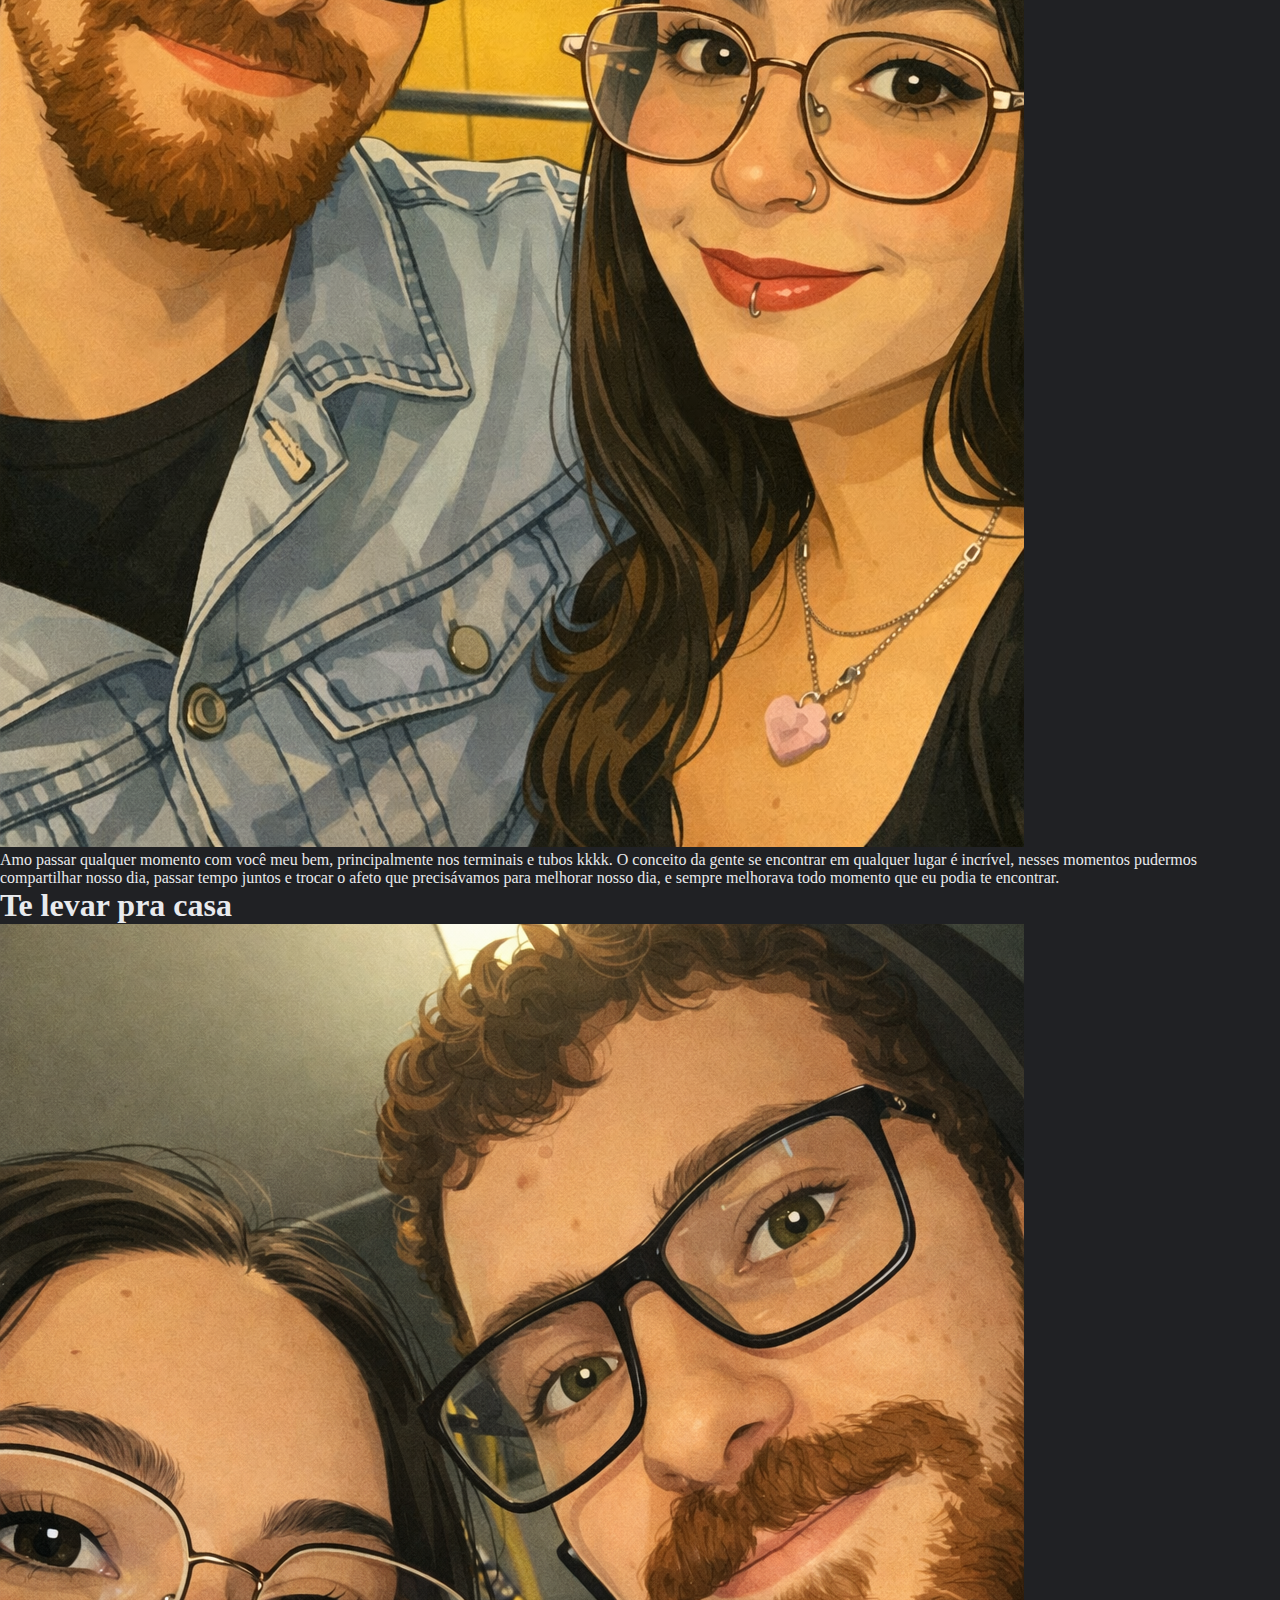
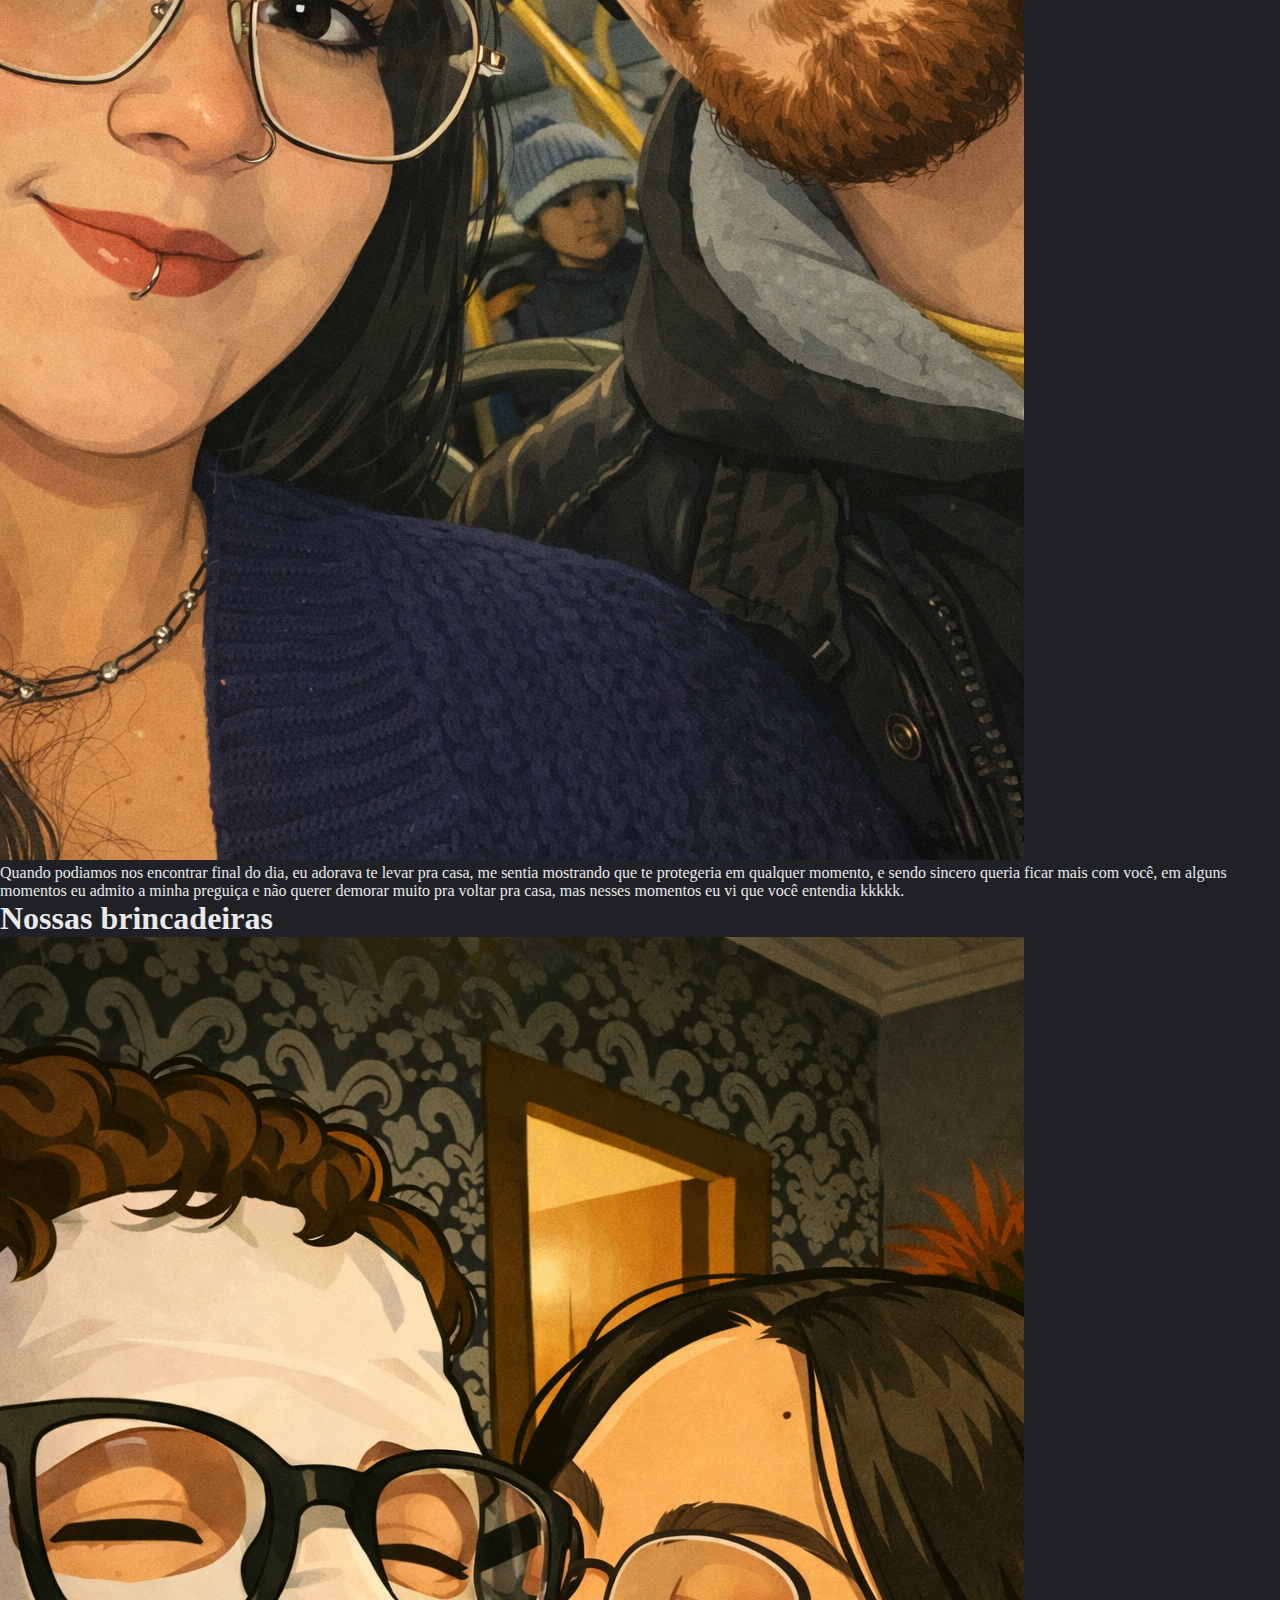
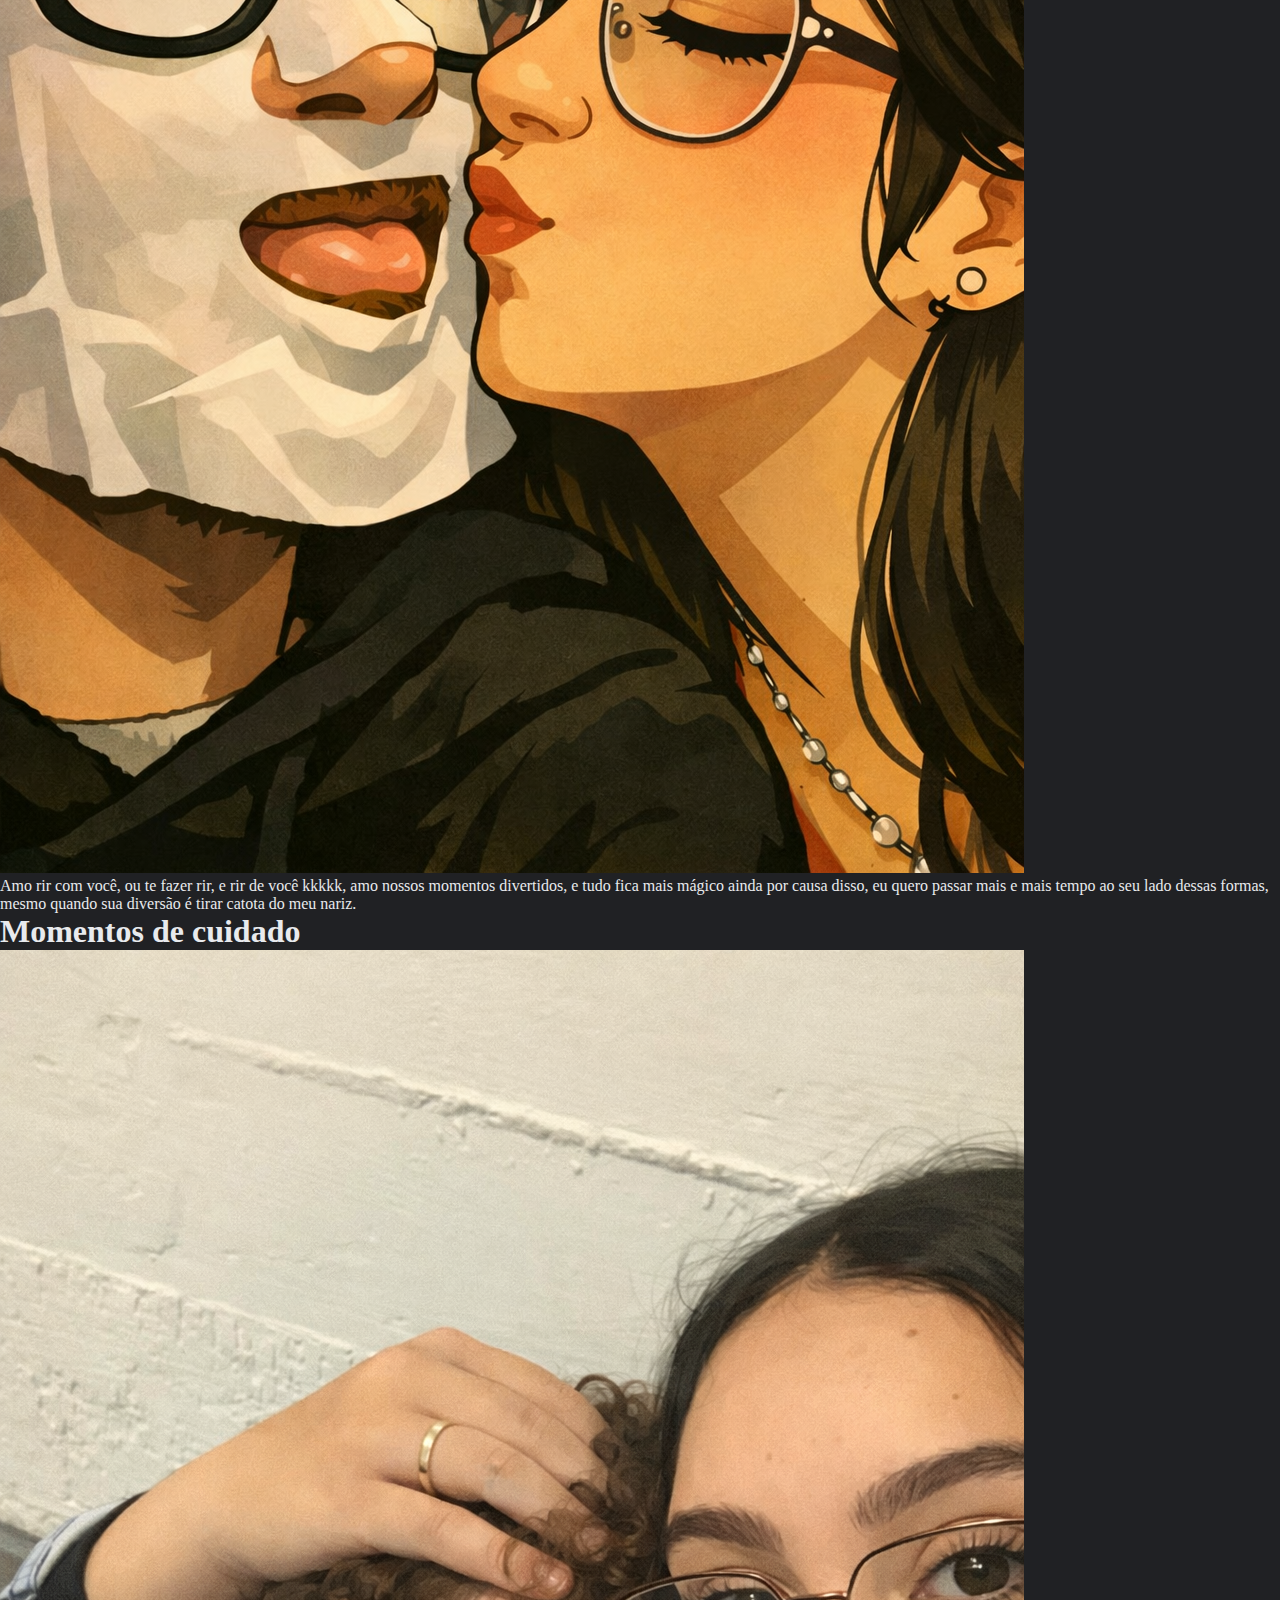
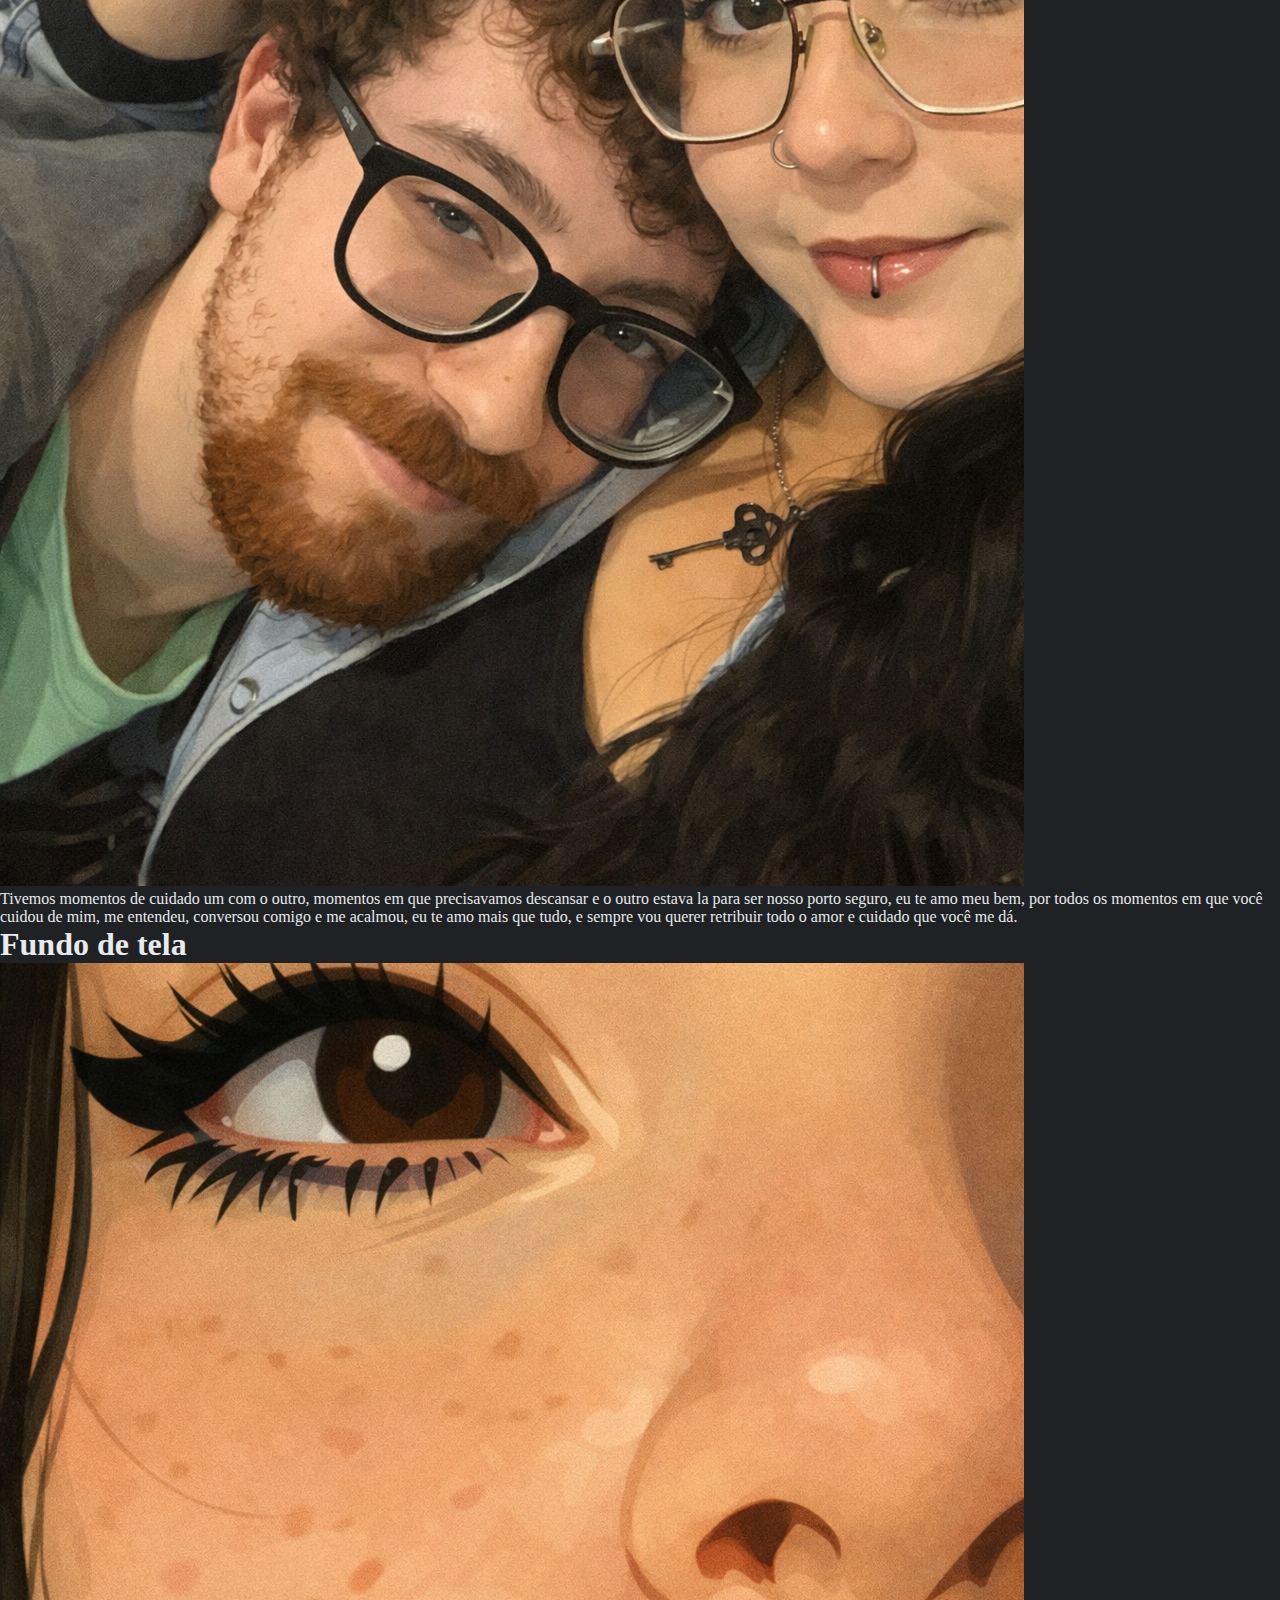
<file: recordacao1ano.html>
<!DOCTYPE html>
<html lang="en">
<head>
    <meta charset="UTF-8">
    <meta name="viewport" content="width=device-width, initial-scale=1.0">
    <title>Relembrando 1 Ano</title>
    <link rel="stylesheet" href="style.css">
</head>
<body>
<header class="cabecalho">
      <img src="./img/plantinhaimg.png" alt="imagem plantinha" />
      <h1>Plantinha</h1>
      <nav class="navbar">
        <a href="recordacao1ano.html" id="link-recordacao-1ano">Relembrando 2025</a>

        <div class="logo"></div>
        <button class="menu-toggle" id="menu-btn">☰</button>
        <ul class="nav-links" id="nav-links">
          <li><a href="index.html">Início</a></li>
          <li><a href="desenho.html">Desenhos</a></li>
          <li><a href="diario.html">Diário</a></li>
          <li><a href="memoria.html">Memória</a></li>
          <li><a href="declaracoes.html">Declarações</a></li>
          <li><a href="historias.html">Historias de Ninar</a></li>
        </ul>
      </nav>
    </header>

<div class="remember">
  <h1 class="historia__titulo">Como tudo começou</h1>
        <img src="./img/Chamada de vídeo com carinho.png" alt="">
  <p class="historia__texto">
    Tudo começou de forma engraçada. Eu e ela estávamos buscando conexões no Tinder, até nos encontrarmos, eu estava nervoso e bem abobado kkkk, hoje nós fazemos piadas sobre esse encontro, foi divertido e sinto que foi a melhor coisa que me aconteceu.
  </p>
  <p class="historia__texto">Hoje logamos todo dia um pro outro e ficamos fekizes com a companhia do outro, hoje uma semana é pouco pra gente ficar juntos, hoje posso dizer que passaria mil encontros estranhos com ela, só para chegar a passar a minha vida ao lado dela</p>
</div>
<div class="remember">
  <h1 class="historia__titulo">Nossos encontros no cinema</h1>
        <img src="./img/Selfie no cinema às escuras.png" alt="">
  <p class="historia__texto">
    O Cinema era nosso principal local de encontros, foi onde começamos a nos conhecer e a se gostar, assistimos filmes ruins, assistimos filmes bons, mas uma das partes das vezes eu acho que eu ia por outros motivos kkkkk.
  </p>
  
</div>
<div class="remember">
  <h1 class="historia__titulo">Nossos encontros no Airbnb</h1>
        <img src="./img/Captura de tela 2026-01-13 214528.png" alt="">
  <p class="historia__texto">
    O Airbnb foi nosso segundo principal local de encontros, deviamos na verdade so ter ficado umas 2 ou 3 vezes em Airbnb, foi onde pudemos nos conhecer melhor, e se divertir um pouco, foi onde o amor começou a fluir mais.
  </p> 
</div>
<div class="remember">
  <h1 class="historia__titulo">Nossos encontros nos restaurantes</h1>
        <img src="./img/Selfie descontraída em restaurante aconchegante.png" alt="">
  <p class="historia__texto">
    Eu e meu amor saímos muitas vezes para comer, tanto em praças de aliemntação no shopping ou nos restaurantes, foi maravilhoso todos esses momentos, pois alem de comer o que é muito bom, conversamos e nos divertimos, nos conhecemos mais e mais, e tivemos realmente momentos marcantes.
  </p> 
</div>
<div class="remember">
  <h1 class="historia__titulo">Nossos encontros nos restaurantes japoneses</h1>
        <img src="./img/Casal em restaurante com estilo moderno.png" alt="">
  <p class="historia__texto">
    Se teve um restaurante que marcou mais o nosso ano, foi os japoneses, comi mais comida japonesa em 2025 que na minha vida toda. Graças ao meu amor que sempre adorou e sabe os melhores lugares, o Costes é realmente um lugar único, barato e de qualidade, pena que ta enchendo rapido nossa barriguinha. Nesse restaurante aproveitamos muito juntos, comemos até não aguentarmos mais, e ficamos de cochilinho depois.
  </p> 
</div>
<div class="remember">
  <h1 class="historia__titulo">Falando em Cochilinho</h1>
        <img src="./img/Casal dormindo com o cachorro entre eles.png" alt="">
  <p class="historia__texto">
    Foi no vovô que comecei a entender como seria minha vida com você, e acredito que você pensou o mesmo, foi no vovô que eu conheci o Dudu, e que hoje é um dos meus cachorrinhos favoritos do mundo, e foi no vovô que comecei a conhecer sua família, conheci sua vó, seu vô, e o restante da sua família. E foi no vovô que acontecia os nossos cochilinhos, você dormindo igual minha princesa, enquanto eu ficava cuidando de você e vendo outra coisa, e no momento dessa imagem foi icônico quando o Dudu quis dormir contigo kkkkk.
  </p> 
</div>
<div class="remember">
  <h1 class="historia__titulo">Encontro em Qualquer oportunidade
  </h1>
        <img src="./img/Selfie descontraída no terminal de trem.png" alt="">
  <p class="historia__texto">
    Amo passar qualquer momento com você meu bem, principalmente nos terminais e tubos kkkk. O conceito da gente se encontrar em qualquer lugar é incrível, nesses momentos pudermos compartilhar nosso dia, passar tempo juntos e trocar o afeto que precisávamos para melhorar nosso dia, e sempre melhorava todo momento que eu podia te encontrar.
  </p> 
</div>
<div class="remember">
  <h1 class="historia__titulo">Te levar pra casa
  </h1>
        <img src="./img/Autoencontro no terminal de ônibus.png" alt="">
  <p class="historia__texto">
    Quando podiamos nos encontrar final do dia, eu adorava te levar pra casa, me sentia mostrando que te protegeria em qualquer momento, e sendo sincero queria ficar mais com você, em alguns momentos eu admito a minha preguiça e não querer demorar muito pra voltar pra casa, mas nesses momentos eu vi que você entendia kkkkk.
  </p> 
</div>
<div class="remember">
  <h1 class="historia__titulo">Nossas brincadeiras
  </h1>
        <img src="./img/Momento carinhoso com máscara facial.png" alt="">
  <p class="historia__texto">
    Amo rir com você, ou te fazer rir, e rir de você kkkkk, amo nossos momentos divertidos, e tudo fica mais mágico ainda por causa disso, eu quero passar mais e mais tempo ao seu lado dessas formas, mesmo quando sua diversão é tirar catota do meu nariz.
  </p> 
</div>
<div class="remember">
  <h1 class="historia__titulo">Momentos de cuidado
  </h1>
        <img src="./img/Momento tranquilo a dois.png" alt="">
  <p class="historia__texto">
    Tivemos momentos de cuidado um com o outro, momentos em que precisavamos descansar e o outro estava la para ser nosso porto seguro, eu te amo meu bem, por todos os momentos em que você cuidou de mim, me entendeu, conversou comigo e me acalmou, eu te amo mais que tudo, e sempre vou querer retribuir todo o amor e cuidado que você me dá.
  </p> 
</div>
<div class="remember">
  <h1 class="historia__titulo">Fundo de tela
  </h1>
        <img src="./img/Close-up de rosto com piercing.png" alt="">
  <p class="historia__texto">
    A foto que você tirou que ficou incrível como fundo de tela, ela merece ser mencionada pelo fato de que é difícil reproduzir, e você está linda e me dando beijinho. E nunca que outra coisa ou pessoa vai ser meu fundo de tela se não você.
  </p> 
</div>
<div class="remember">
  <h1 class="historia__titulo">Dudu
  </h1>
        <img src="./img/Cão fofo se acostando com carinho.png" alt="">
  <p class="historia__texto">
    O Dudu é um dos cachorros mais companheiros, fofos, e carinhosos que conheci, ele é dengoso, ama passeio e educado pedindo comida, ele é macio fofinho e muito linguão, ele é um amorzinho e sempre nos derretemos com ele.
  </p> 
</div>
<div class="remember">
  <h1 class="historia__titulo">Kassir/Thor
  </h1>
        <img src="./img/ChatGPT Image 13 de jan. de 2026, 22_20_22.png" alt="">
  <p class="historia__texto">
    O Kassir/Thor, foi apresentado pra mim de uma forma diferente do Dudu kkkkk, falaram pra ter cuidado com ele, que ele mordia e tals, mas agora eu e ele já passeamos juntos, corremos juntos, e extendemos nosso laço cada vez mais quando visitava meus sogros, acredito que ele ainda não se sinta tão confortável como é com meu sogro, mas duvido que eu possa competir.
  </p> 
</div>
<div class="remember">
  <h1 class="historia__titulo">Minha segunda família
  </h1>
        <img src="./img/Amigos sorrindo em selfie animada.png" alt="">
  <p class="historia__texto">
    Nessa recordação não pode faltar a sua família, que são pessoas incríveis, gentis, que eu conheci no trabalho, mas pude conhecer melhor em muitos outros momentos, sua família me faz rir, me diverte e me sinto muito bem acolhido, é uma família lindíssima e que eu me sinto muito honrado de poder fazer parte, eu amo sua irmãzinha caótica, divertida e engraçada, eu amo sua mãe, a sinceridade dela e a força dela, e gosto muito do seu pai (Se eu dissesse que amo ia ser meio lá ele talvez kkkk) ele é um homem engraçado e que vejo que tem muito amor pela família e que quer protegê-la a todo custo. São pessoas incríveis e que eu sempre vou me esforçar para não decepcioná-los, e isso inclui claro, não te fazer chorar.   
  </p> 
</div>
<div class="remember">
  <h1 class="historia__titulo">Festas
  </h1>
        <img src="./img/Selfie de casal estilizado em close-up.png" alt="">
  <p class="historia__texto">
    Nesse 2025 fomos para algumas festas, maioria de aniversários e crianças, onde conhecemos mais sobre as pessoas próximas de nós dois. Além disso fomos para a festa de Hallowen na UFPR onde minha futura noiva estuda. E fomos para o show do Kamaitachi no centro de Curitiba. Esses eventos não familiares, nunca pensei que realmente eu iria, e graças a você pude experimentar alguns desses momentos com a mulher que eu amo.
  </p> 
</div>
<div class="remember">
  <h1 class="historia__titulo">Eu sou mais Feliz com Você

  </h1>
        <img src="./img/Selfie de casal feliz.png" alt="">
  <p class="historia__texto">
    Não foi só 2025 que virou de ponta cabeça, mas foi minha vida, quando comecei a te amar, eu comecei a querer seu marido, a querer passar o resto da minha vida contigo, e eu quero isso até hoje, pois eu realmente te amo, eu quero fazer planos com você, eu quero ser seu marido, eu quero viajar com você, eu quero ter uma família com você, e acima de tudo quero estar ao seu lado, te apoiando, te ajudando e fazendo de tudo para que você seja a mulher mais feliz do mundo, feliz com você mesma, feliz com seu futuro, feliz com sua história, feliz com seu presente, feliz com a gente, eu quero ver seu sorriso lindo estampado onde formos, eu quero segurar a sua mão e caminhar com você para 2027, 2028, 2029, até morrermos, e vai ser estranho para um ateu dizer isso, mas se existir vida após a morte, eu quero passar a minha após vida ao seu lado.
  </p> 
</div>
<div class="remember">
  <h1 class="historia__titulo">Venha 2026
  </h1>
        <img src="./img/Beijo íntimo na tela do celular.png" alt="">
  <p class="historia__texto">
    Eu te amo meu amor, por tudo que você fez por mim, obrigado por todas as aventuras, momentos de felicidade e alegria, estou animado para completarmos nosso segundo ano e reviver cada momento que ele nos trouxe, eu nesse ano, quero ser quem vai te amar imensamente, que vai cuidar de você e que vai te fazer absurdamente feliz, eu te amo muito, e eu estou absurdamente feliz de estar com você!!
  </p> 
</div>




</body>
</html>
</file>
<file: style.css>
* {
  margin: 0;
  padding: 0;
}


:root{
  --cor-cabecalho: #0947ce;
  --cor-do-texto: #e8eaed;
  --cor-de-fundo: #202124;
}

body{
  cursor: url(/img/cursorHeart_32x32.png) 16 16, auto;
  height: 100vh;  
  background-color: var(--cor-de-fundo);
  color: var(--cor-do-texto);
}

.cabecalho {
  display: flex;
  justify-content: space-between;
  align-items: center;
  background-color: var(--cor-cabecalho);
  padding: 20px;
  width: 100%; /* ✅ garante largura total */
  box-sizing: border-box; /* ✅ evita overflow */
}

.cabecalho img {
  width: 60px;
}

.cabecalho h1 {
  font-size: 36px;
  margin-left: 20px;
  flex-grow: 1;
}


.navbar {
  display: flex;
  align-items: center;
  justify-content: space-between;
}

.logo {
  font-size: 1.5em;
  font-weight: bold;
}

.menu-toggle {
    display: flex;
    
  }

  .nav-links {
    position: absolute;
    top: 110px;
    left: 0;
    width: 100%;
    background: var(--cor-cabecalho);
    flex-direction: column;
    display: none;
  }

  .nav-links.show {
    display: flex;
  }

  .nav-links li {
    padding: 15px;
    text-align: center;
  }
  
  .nav-links li a {
    text-decoration: none;
    color: aliceblue;
    font-size: 50px;
  }

form{
    display: flex;
    flex-direction: column;
    text-align: center;
    width: 50%;
    align-items: center;
    gap: 10px;
    font-size: 36px;
    padding: 0 0 0 24%;
}

input{
    font-size: 36px;
    border-radius: 16px;
    padding: 12px;
}

button{
    font-size: 36px;
    padding: 12px;
    border-radius: 16px;
}

#ativar-pata {
    bottom: 20px;
    right: 20px;
    z-index: 1000;
    padding: 10px 20px;
    border: none;
    border-radius: 8px;
    background-color: #ff9800;
    color: white;
    font-size: 16px;
    cursor: pointer;
    box-shadow: 0 2px 8px rgba(0,0,0,0.2);
    width: 30%;
    font-size: 36px;
}

.pata {
    position: absolute;
    width: 100px;
    height: 100px;
    pointer-events: none;
    user-select: none;
    transform: translate(-50%, -50%);

}

.personalização{
  display: flex;
  flex-direction: column;
  margin: 100px 0 0 0;
  gap: 20px;
}

.personalização label{
  font-size: 40px;
}

.tempo{
    display: flex;
    flex-direction: column;
    text-align: center;
    margin: 300px 0 0 0;
}

.titulo__cronometro{
    font-size: 100px;
}

#cronometro{
    font-size: 40px;
}

.imagem_casal{
    width: 30%;
    margin: auto;
}

/* Responsivo */
@media (max-width: 768px) {

  .menu-toggle {
    display: block;
  }

  .nav-links {
    position: absolute;
    top: 60px;
    left: 0;
    width: 100%;
    background: #34495e;
    flex-direction: column;
    display: none;
  }

  .nav-links.show {
    display: flex;
  }

  .nav-links li {
    padding: 15px;
    text-align: center;
  }
}
</file>
